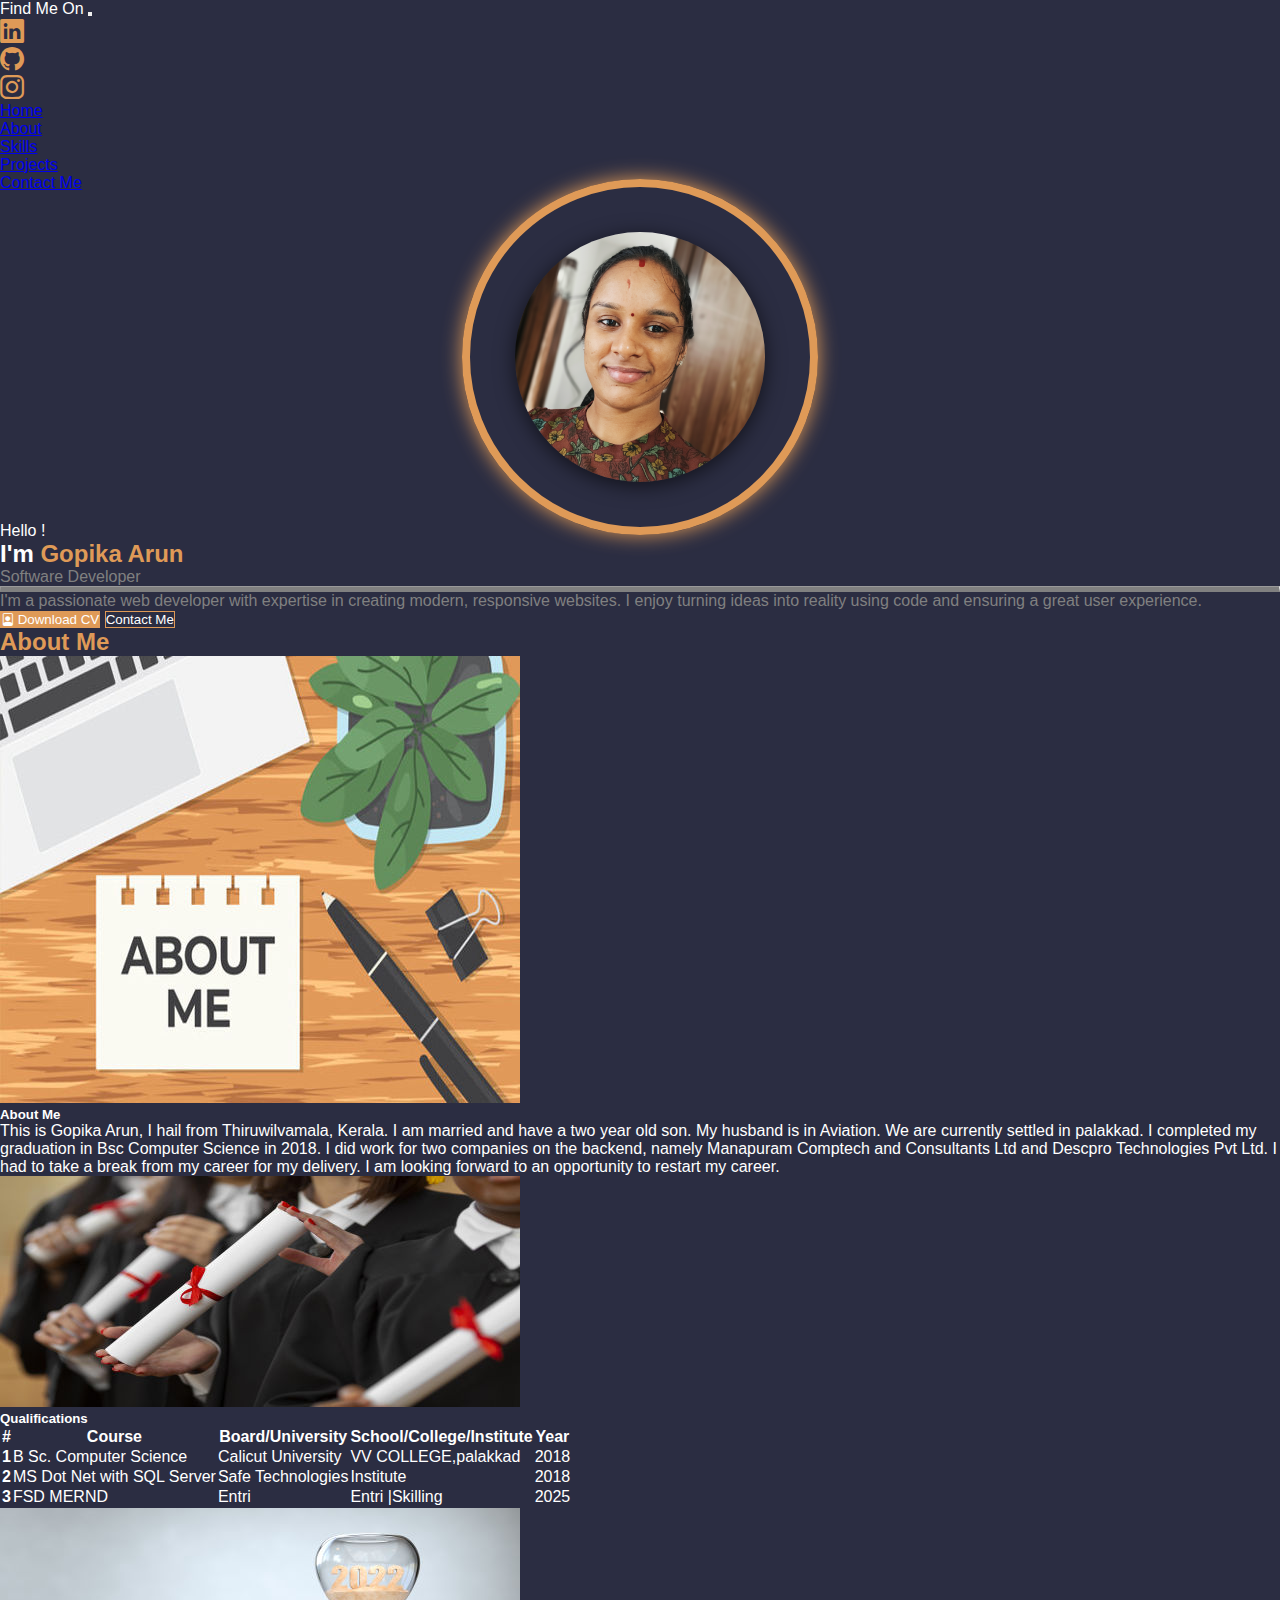
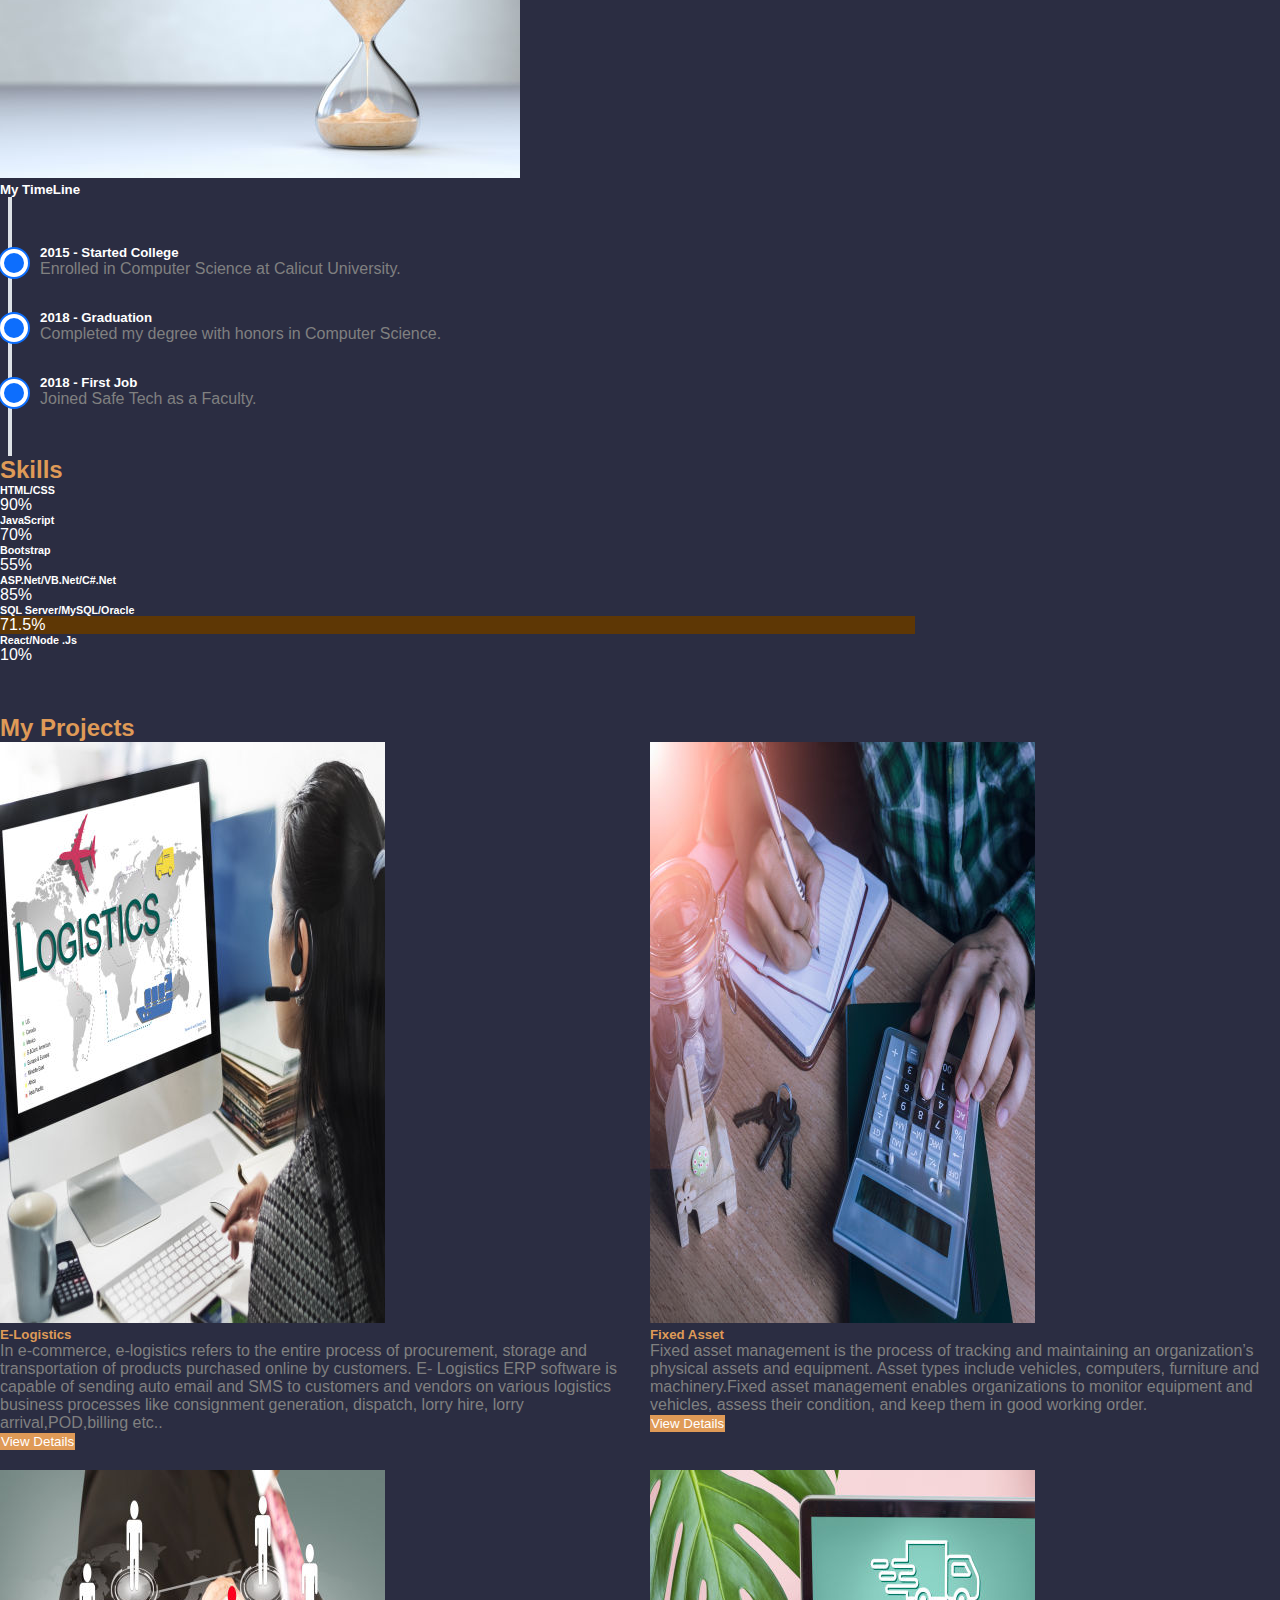
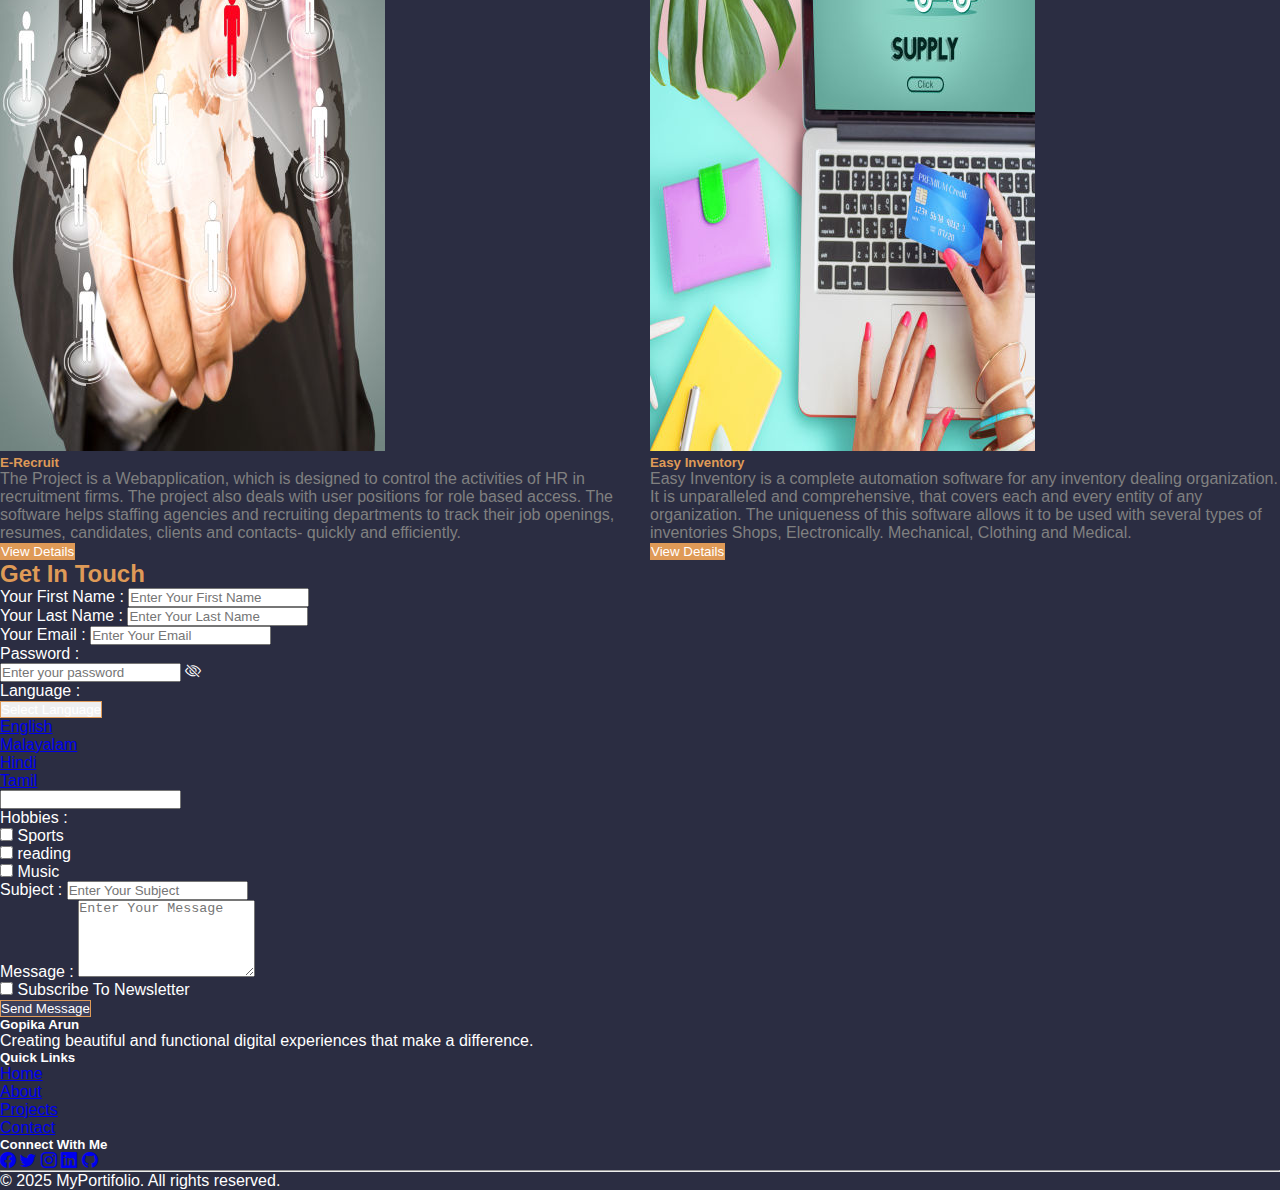
<file: index.html>
<!DOCTYPE html>
<html lang="en">

<head>
  <meta charset="UTF-8">
  <meta name="viewport" content="width=device-width">
  <title>Gopika Arun || My Portifolio</title>

  <!-- Bootstrap CSS -->

  <link href="https://cdn.jsdelivr.net/npm/bootstrap@5.3.0-alpha3/dist/css/bootstrap.min.css" rel="stylesheet"
    integrity="sha384-KK94CHFLLe+nY2dmCWGMq91rCGa5gtU4mk92HdvYe+M/SXH301p5ILy+dN9+nJOZ" crossorigin="anonymous" />
  <link rel="stylesheet" href="https://cdn.jsdelivr.net/npm/bootstrap-icons@1.10.4/font/bootstrap-icons.css" />

  <!-- External CSS -->
  <link rel="stylesheet" href="./ASSIGNMENT6-CREATING-A-PORTFOLIO-USING-HTML-CSS -BOOTSTRAP/Styles/style.css">

  <link rel="stylesheet" href="./ASSIGNMENT6-CREATING-A-PORTFOLIO-USING-HTML-CSS -BOOTSTRAP/Styles/responsive.css">
</head>

<body>

  <!-- Navbar Starts -->
  <nav class="navbar navbar-expand-lg navbar-dark">
    <div class="container main mb-5">
      <span class="navbar-brand mb-0 h1 fw-bold">Find Me On</span>
      <button class="navbar-toggler" type="button" data-bs-toggle="collapse" data-bs-target="#navbarSupportedContent"
        aria-controls="navbarSupportedContent" aria-expanded="false" aria-label="Toggle navigation">
        <span class="navbar-toggler-icon"></span>
      </button>
      <div class="collapse navbar-collapse" id="navbarSupportedContent">
        <ul class="navbar-nav me-auto mb-2 mb-lg-0">
          <li class="nav-item">
            <a class="nav-link" href="#" target="_self"><i class="bi bic bi-linkedin"></i></a>
          </li>
          <li class="nav-item">
            <a class="nav-link" href="#" target="_self"><i class="bi bic bi-github"></i></a>
          </li>
          <li class="nav-item">
            <a class="nav-link" aria-current="page" href="#" target="_self"><i class="bi bic bi-instagram"></i></a>
          </li>
        </ul>
      </div>
      <div class="collapse navbar-collapse" id="navbarSupportedContent">
        <ul class="navbar-nav mx-auto mb-2 mb-lg-0">
          <li class="nav-item">
            <a class="nav-link active" aria-current="page" href="./index.html">Home</a>
          </li>
          <li class="nav-item">
            <a class="nav-link" href="#about">About</a>
          </li>
          <li class="nav-item">
            <a class="nav-link" href="#skills">Skills</a>
          </li>
          <li class="nav-item">
            <a class="nav-link" href="#projects">Projects</a>
          </li>
          <li class="nav-item">
            <a class="nav-link" href="#contact">Contact Me</a>
          </li>
        </ul>
      </div>
    </div>
  </nav>
  <!-- Navbar Ends -->

  <!-- Hero Section Starts -->
  <section>
    <div class="container  main mb-5 ">
      <div class="row  align-items-center">
        <div class="col-md-6  order-md-2">

          <div class=" circle-container ">
            <img src="./ASSIGNMENT6-CREATING-A-PORTFOLIO-USING-HTML-CSS -BOOTSTRAP/Images/Profile_Image/gopika.png" alt="Profile" clas="img-fluid w-100">
          </div>
        </div>
        <div class="col-md-6 order-md-1">
          <p class="fw-bold fs-4">Hello !</p>
          <h2>I'm <span class="text-color">Gopika Arun</span></h2>
          <p class="card-text fw-bold">
            Software Developer
          </p>
          <hr class="w-25 hrline rounded" />
          <p class="card-text">
            I'm a passionate web developer with expertise in creating modern, responsive
            websites. I enjoy turning ideas into reality using code and ensuring a great user experience.
          </p>

          <a href="./ASSIGNMENT6-CREATING-A-PORTFOLIO-USING-HTML-CSS -BOOTSTRAP/Resume/Gopika-Resume.pdf" download="resume">
            <button class="btn bg-btn btn-lg text-dark fw-bold mb-3">
              <i class="bi bi-file-person text-dark"></i> Download CV
            </button></a>

          <a href="#contact">
            <button type="button" class="btn btn-secondary btn-lg px-5 bg-btn2 mb-3">
             Contact Me
            </button>
          </a>

        </div>

      </div>
    </div>
  </section>
  <!-- Hero Section Ends -->

  <!-- About Section Starts -->
  <section id="about">
    <div class="container">

      <h2 class="text-center my-4 text-color">About Me</h2>


      <div class="card mb-3 bg-dark text-white text-center" >
        <div class="row g-0 p-2">
          <div class="col-md-4 ">
            <img src="./ASSIGNMENT6-CREATING-A-PORTFOLIO-USING-HTML-CSS -BOOTSTRAP/Images/About_Images/aboutme.jpg" class="img-fluid w-100  h-100  rounded p-2" alt="...">
          </div>
          <div class="col-md-8 ">
            <div class="card-body">
              <h5 class="card-title mb-3">About Me </h5>
              <p>This is Gopika Arun, I hail from Thiruwilvamala, Kerala. I am married and have a
                two year old son. My husband is in Aviation. We are currently settled in palakkad.
                I completed my graduation in Bsc Computer Science in 2018. I did work for two companies on the
                backend, namely Manapuram Comptech and Consultants Ltd and Descpro Technologies Pvt Ltd.
                I had to take a break from my career for my delivery. I am looking forward to an opportunity to
                restart my career.</p>
            </div>
          </div>

        </div>
      </div>

      <!-- Qualification Section Starts -->
      <div class="card mb-3 bg-dark text-white text-center p-2">
        <div class="row g-0 ">
          <div class="col-md-4 order-md-2">
            <img src="./ASSIGNMENT6-CREATING-A-PORTFOLIO-USING-HTML-CSS -BOOTSTRAP/Images/About_Images/qualification.jpg" class="img-fluid w-100 h-100 rounded p-2" alt="qualification">
          </div>
          <div class="col-md-8 order-md-1">
            <div class="card-body">
              <h5 class="card-title mb-3"> Qualifications</h5>
              <table
                class="table w-100 h-100 table-responsive table-secondary table-striped table-hover table-bordered mt-3">
                <thead>
                  <tr class="table-dark" >
                    <th scope="col">#</th>
                    <th scope="col">Course</th>
                    <th scope="col">Board/University</th>
                    <th scope="col">School/College/Institute</th>
                    <th scope="col">Year</th>
                  </tr>
                </thead>
                <tbody>
                  <tr>
                    <th scope="row">1</th>
                    <td>B Sc. Computer Science</td>
                    <td>Calicut University</td>
                    <td>VV COLLEGE,palakkad</td>
                    <td>2018</td>
                  </tr>
                  <tr>
                    <th scope="row">2</th>
                    <td>MS Dot Net with SQL Server</td>
                    <td>Safe Technologies</td>
                    <td>Institute</td>
                    <td>2018</td>
                  </tr>
                  <tr>
                    <th scope="row">3</th>
                    <td>FSD MERND</td>
                    <td>Entri</td>
                    <td>Entri |Skilling</td>
                    <td>2025</td>
                  </tr>
                </tbody>
              </table>
            </div>
          </div>
        </div>
      </div>
      <!-- Qualification Section End -->

      <!-- Timeline Section Starts -->

      <div class="card mb-3 bg-dark text-white text-center">
        <div class="row g-0 p-2">
          <div class="col-md-4 ">
            <img src="./ASSIGNMENT6-CREATING-A-PORTFOLIO-USING-HTML-CSS -BOOTSTRAP/Images/About_Images/timeline.jpg" class="img-fluid w-100 h-100 rounded p-2" alt="timeline">
          </div>
          <div class="col-md-8">
            <div class="card-body">
              <h5 class="card-title mb-3"> My TimeLine </h5>
              <ul class="timeline">
                <li class="timeline-item timeline-item-left">
                  <div class="card shadow">
                    <div class="card-body">
                      <h5 class="card-title">2015 - Started College</h5>
                      <p class="card-text">Enrolled in Computer Science at Calicut University.</p>
                    </div>
                  </div>
                </li>
                <li class="timeline-item timeline-item-right">
                  <div class="card shadow">
                    <div class="card-body">
                      <h5 class="card-title">2018 - Graduation</h5>
                      <p class="card-text">Completed my degree with honors in Computer Science.</p>
                    </div>
                  </div>
                </li>
                <li class="timeline-item timeline-item-left">
                  <div class="card shadow">
                    <div class="card-body">
                      <h5 class="card-title">2018 - First Job</h5>
                      <p class="card-text">Joined Safe Tech as a Faculty.</p>
                    </div>
                  </div>
                </li>
            </div>
          </div>
        </div>
      </div>
    </div>
    <!-- Timeline Section End -->
  </section>
  <!-- About Section End -->

  <!-- Skill Section Starts -->
  <section id="skills">
    <div class="container mb-5 ">
      <h2 class="text-center text-color">Skills</h2>
      <div class="row">
        <div class="col-md-6">
          <h6>HTML/CSS</h6>
          <div class="progress mb-3">
            <div class="progress-bar progress-bar-striped progress-bar-animated bg-primary" style="width: 90%">90%</div>
          </div>
          <h6>JavaScript</h6>
          <div class="progress mb-3">
            <div class="progress-bar progress-bar-striped progress-bar-animated bg-success" style="width: 70%">70%</div>
          </div>
          <h6>Bootstrap</h6>
          <div class="progress mb-3">
            <div class="progress-bar progress-bar-striped progress-bar-animated bg-warning" style="width: 55%">55%</div>
          </div>
        </div>

        <div class="col-md-6">
          <h6>ASP.Net/VB.Net/C#.Net</h6>
          <div class="progress mb-3">
            <div class="progress-bar progress-bar-striped progress-bar-animated bg-info" style="width: 85%">85%</div>
          </div>
          <h6>SQL Server/MySQL/Oracle</h6>
          <div class="progress mb-3">
            <div class="progress-bar progress-bar-striped progress-bar-animated"
              style="width: 71.5%; background-color: rgb(94, 55, 5); ">71.5%</div>
          </div>
          <h6>React/Node .Js</h6>
          <div class="progress mb-3">
            <div class="progress-bar progress-bar-striped progress-bar-animated bg-danger" style="width: 10%">10%</div>
          </div>
        </div>
      </div>
    </div>
  </section>
  <!-- Skill Section Ends -->

  <!-- Portifolio Section Starts -->
  <section class="container my-projects footer" id="projects">
    <h2 class="text-color text-center mb-5">My Projects</h2>
    <div class="pgrid align-items-center">
      <div class="card mb-3 bg-dark">
        <div class="row g-0 p-2">
          <div class="col-md-4">
            <img src="./ASSIGNMENT6-CREATING-A-PORTFOLIO-USING-HTML-CSS -BOOTSTRAP/Images/Project_Images/logistics.jpg" class="img-fluid rounded w-100 h-100" alt="..." />
          </div>

          <!-- Project 1-E-Logistics -->

          <div class="col-md-8">
            <div class="card-body">
              <h5 class="card-title text-color">E-Logistics</h5>
              <p class="card-text">
                In e-commerce, e-logistics refers to the entire process of procurement,
                storage and transportation of products purchased online by customers.
                E- Logistics ERP software is capable of sending auto email and SMS to customers and vendors on various
                logistics business processes like consignment generation, dispatch, lorry hire, lorry
                arrival,POD,billing etc..
              </p>
              <a href="#" target="_blank">
                <button type="button" class="btn bg-btn text-dark fw-bold mt-5">
                  View Details
                </button>
              </a>
            </div>
          </div>
        </div>
      </div>

      <!-- Project 2-Fixed Asset -->

      <div class="card mb-3 bg-dark p-2">
        <div class="row g-0">
          <div class="col-md-4">
            <img src="./ASSIGNMENT6-CREATING-A-PORTFOLIO-USING-HTML-CSS -BOOTSTRAP/Images/Project_Images/fixedasset.jpg" class="img-fluid w-100 rounded h-100" alt="..." />
          </div>
          <div class="col-md-8">
            <div class="card-body">
              <h5 class="text-color card-title">
                <span class="text-light"> </span> Fixed Asset
              </h5>
              <p class="card-text">
                Fixed asset management is the process of tracking and maintaining an organization’s physical assets and
                equipment. Asset types include vehicles, computers, furniture and machinery.Fixed asset management
                enables organizations to monitor equipment and vehicles, assess their
                condition, and keep them in good working order.
              </p>
              <a href="#" target="_blank">
                <button type="button" class="btn bg-btn text-dark fw-bold mt-5">
                  View Details
                </button>
              </a>
            </div>
          </div>
        </div>
      </div>

      <!-- Project 3-E-Recruit -->

      <div class="card mb-3 p-2 bg-dark">
        <div class="row g-0">
          <div class="col-md-4">
            <img src="./ASSIGNMENT6-CREATING-A-PORTFOLIO-USING-HTML-CSS -BOOTSTRAP/Images/Project_Images/recruit.jpg" class="img-fluid w-100 h-100 rounded" alt="..." />
          </div>
          <div class="col-md-8">
            <div class="card-body">
              <h5 class="card-title text-color">E-Recruit</h5>
              <p class="card-text">
                The Project is a Webapplication, which is designed to control the
                activities of HR in
                recruitment
                firms. The project also deals with user positions for role based access. The software
                helps
                staffing agencies and recruiting departments to track their job openings, resumes,
                candidates,
                clients and contacts- quickly and efficiently.
              </p>
              <a href="#" target="_blank">
                <button type="button" class="btn bg-btn text-dark fw-bold mt-5">
                  View Details
                </button>
              </a>
            </div>
          </div>
        </div>
      </div>

      <!-- Project 4-Easyinventory -->

      <div class="card mb-3 bg-dark p-2">
        <div class="row g-0">
          <div class="col-md-4">
            <img src="./ASSIGNMENT6-CREATING-A-PORTFOLIO-USING-HTML-CSS -BOOTSTRAP/Images/Project_Images/easyinventory.jpg" class="img-fluid rounded w-100 h-100" alt="..." />
          </div>
          <div class="col-md-8">
            <div class="card-body">
              <h5 class="card-title text-color">Easy Inventory</h5>
              <p class="card-text">
                Easy Inventory is a complete automation software for any inventory dealing organization. It is
                unparalleled and comprehensive, that covers each and every entity of any organization. The
                uniqueness of this software allows it to be used with several types of inventories Shops,
                Electronically. Mechanical, Clothing and Medical.
              </p>
              <a href="#" target="_blank">
                <button type="button" class="btn bg-btn text-dark fw-bold mt-5">
                  View Details
                </button>
              </a>
            </div>
          </div>
        </div>
      </div>
    </div>
  </section>
  <!-- Portifolio Section Ends -->

  <!-- Contact Section Starts -->
  <section id="contact" class="section-padding bg-light-custom">
    <div class="container">
      <h2 class="text-center mt-5 mb-4 text-color">Get In Touch</h2>
      <div class="row justify-content-center">
        <div class="col-lg-8 text-light">
          <form>
            <div class="row">
              <div class="col-md-6 mb-3">
                <label for="name" class="form-label">Your First Name : </label>
                <input type="text" class="form-control" id="fname" placeholder="Enter Your First Name" required>
              </div>
              <div class="col-md-6 mb-3">
                <label for="name" class="form-label">Your Last Name : </label>
                <input type="text" class="form-control" id="lname" placeholder="Enter Your Last Name" required>
              </div>
              <div class="mb-3">
                <label for="email" class="form-label">Your Email : </label>
                <input type="email" class="form-control" id="email" placeholder="Enter Your Email" required>
              </div>

              <label for="password" class="form-label">Password : </label>
              <div class="input-group mb-3">

                <input type="password" class="form-control" id="passwordField" placeholder="Enter your password">
                <span class="input-group-text">
                  <i class="bi bi-eye-slash" id="togglePassword"></i>
                </span>
              </div>

              <!-- Dropdown List -->
              <label for="Language" class="form-label">Language : </label>
              <div class="input-group mb-3">

                <button class="btn btn-outline-secondary text-black btn-secondary dropdown-toggle" type="button"
                  data-bs-toggle="dropdown" aria-expanded="false">
                  Select Language
                </button>
                <ul class="dropdown-menu">
                  <li><a class="dropdown-item" href="#">English</a></li>
                  <li><a class="dropdown-item" href="#">Malayalam</a></li>
                  <li><a class="dropdown-item" href="#">Hindi</a></li>
                  <li><a class="dropdown-item" href="#">Tamil</a></li>
                </ul>
                <input type="text" class="form-control" aria-label="Text input with dropdown button">
              </div>

              <!-- Hobbies -->
              <div class="mb-3 ">
                <label for="hobbies" class="form-label">Hobbies :</label>

                <!-- Using Inline Checbox -->

                <div class="form-check form-check-inline">
                  <input class="form-check-input" type="checkbox" id="chksports" value="sports">
                  <label class="form-check-label" for="chksports">Sports</label>
                </div>
                <div class="form-check form-check-inline">
                  <input class="form-check-input" type="checkbox" id="chkreading" value="reading">
                  <label class="form-check-label" for="chkreading">reading</label>
                </div>
                <div class="form-check form-check-inline">
                  <input class="form-check-input" type="checkbox" id="chkmusic" value="music">
                  <label class="form-check-label" for="chkmusic">Music</label>
                </div>
              </div>



            </div>
            <div class="mb-3">
              <label for="subject" class="form-label">Subject : </label>
              <input type="text" class="form-control" id="subject" placeholder="Enter Your Subject" required>
            </div>
            <div class="mb-3">
              <label for="message" class="form-label">Message : </label>
              <textarea class="form-control" id="message" rows="5" placeholder="Enter Your Message" required></textarea>
            </div>


            <!-- Using Checbox -->

            <div class="mb-3 form-check">
              <input type="checkbox" class="form-check-input" id="chksubscribe">
              <label class="form-check-label" for="chksubscribe">Subscribe To Newsletter</label>
            </div>
        </div>
      </div>
      <div class=" d-flex justify-content-center mb-5">
        <button type="submit" class="btn  col-lg-4 rounded-pill" style="background-color: #3d405b;">Send Message</button>
      </div>

      </form>
    </div>
    </div>
    </div>
  </section>
  <!-- Contact Section Ends -->

  <!-- Footer Starts -->

  <footer class="bg-dark text-white py-5">
    <div class="container">
      <div class="row">
        <div class="col-lg-4 mb-4 mb-lg-0">
          <h5 class="mb-4">Gopika Arun</h5>
          <p>Creating beautiful and functional digital experiences that make a difference.</p>
        </div>
        <div class="col-lg-4 mb-4 mb-lg-0">
          <h5 class="mb-4">Quick Links</h5>
          <ul class="list-unstyled">
            <li class="mb-2"><a href="./index.html" class="text-white text-decoration-none">Home</a></li>
            <li class="mb-2"><a href="#about" class="text-white text-decoration-none">About</a></li>
            <li class="mb-2"><a href="#projects" class="text-white text-decoration-none">Projects</a></li>
            <li class="mb-2"><a href="#contact" class="text-white text-decoration-none">Contact</a></li>
          </ul>
        </div>
        <div class="col-lg-4">
          <h5 class="mb-4">Connect With Me</h5>
          <div class="d-flex">
            <a href="#" class="social-icon me-2"><i class="bi bi-facebook"></i></a>
            <a href="#" class="social-icon me-2"><i class="bi bi-twitter"></i></a>
            <a href="#" class="social-icon me-2"><i class="bi bi-instagram"></i></a>
            <a href="#" class="social-icon me-2"><i class="bi bi-linkedin"></i></a>
            <a href="#" class="social-icon"><i class="bi bi-github"></i></a>
          </div>
        </div>
      </div>
      <hr class="my-4 bg-light">
      <div class="text-center">
        <p class="mb-0">&copy; 2025 MyPortifolio. All rights reserved.</p>
      </div>
    </div>
  </footer>

  <!-- Footer Ends -->

  <script src="https://cdn.jsdelivr.net/npm/@popperjs/core@2.11.7/dist/umd/popper.min.js"
    integrity="sha384-zYPOMqeu1DAVkHiLqWBUTcbYfZ8osu1Nd6Z89ify25QV9guujx43ITvfi12/QExE"
    crossorigin="anonymous"></script>
  <script src="https://cdn.jsdelivr.net/npm/bootstrap@5.3.0-alpha3/dist/js/bootstrap.min.js"
    integrity="sha384-Y4oOpwW3duJdCWv5ly8SCFYWqFDsfob/3GkgExXKV4idmbt98QcxXYs9UoXAB7BZ"
    crossorigin="anonymous"></script>

</body>

</html>
</file>
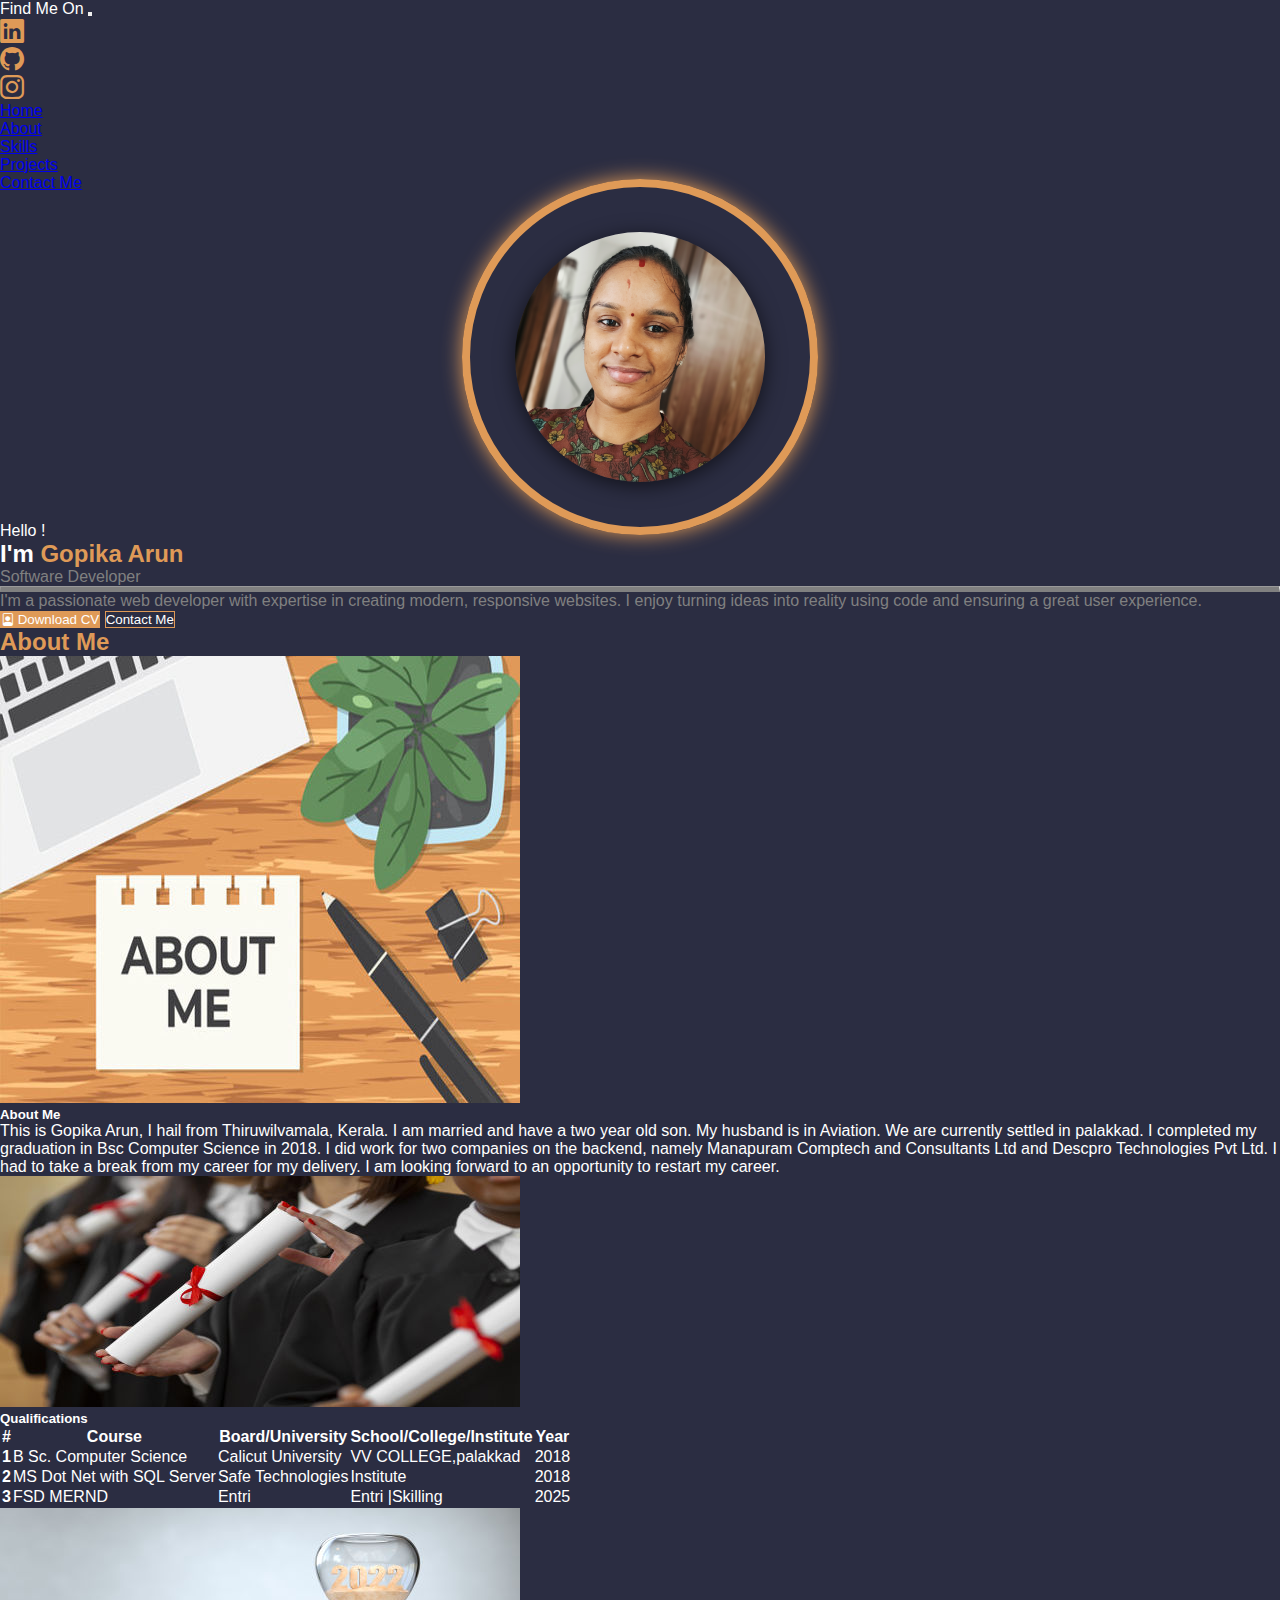
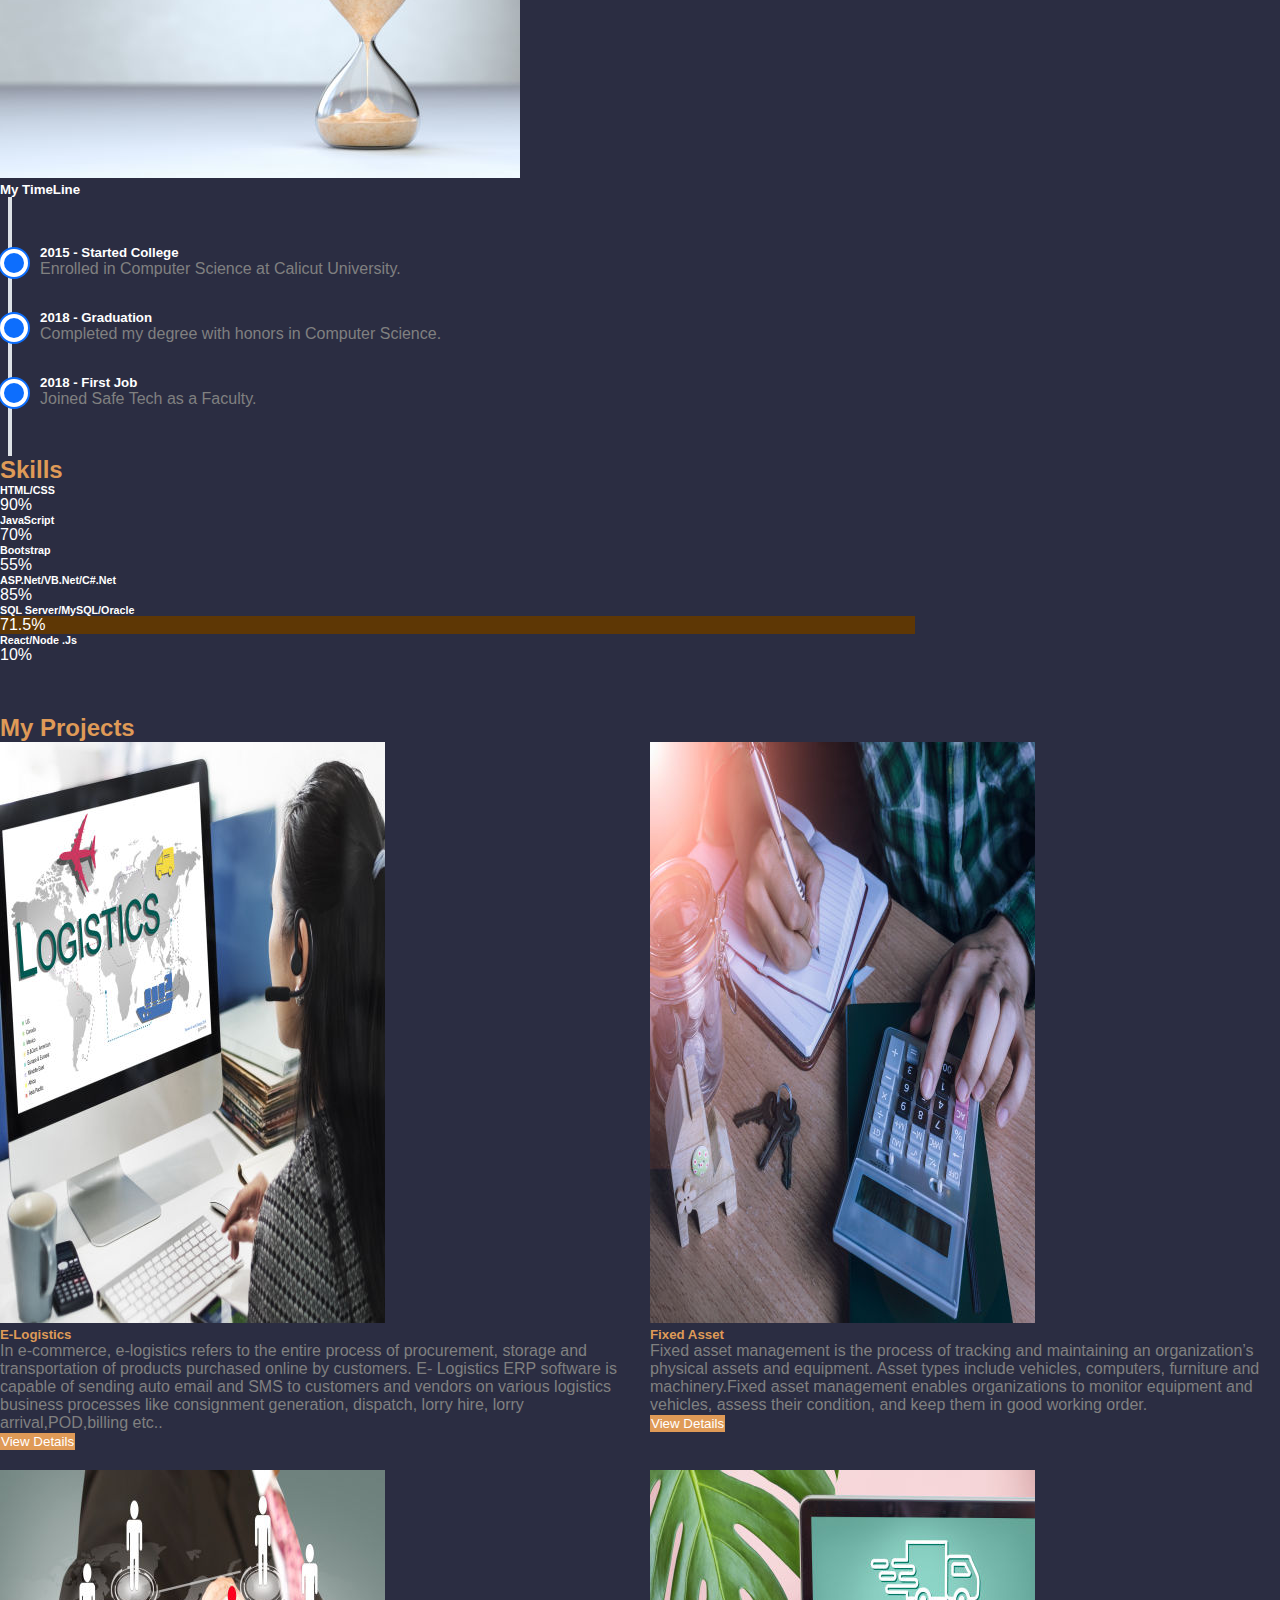
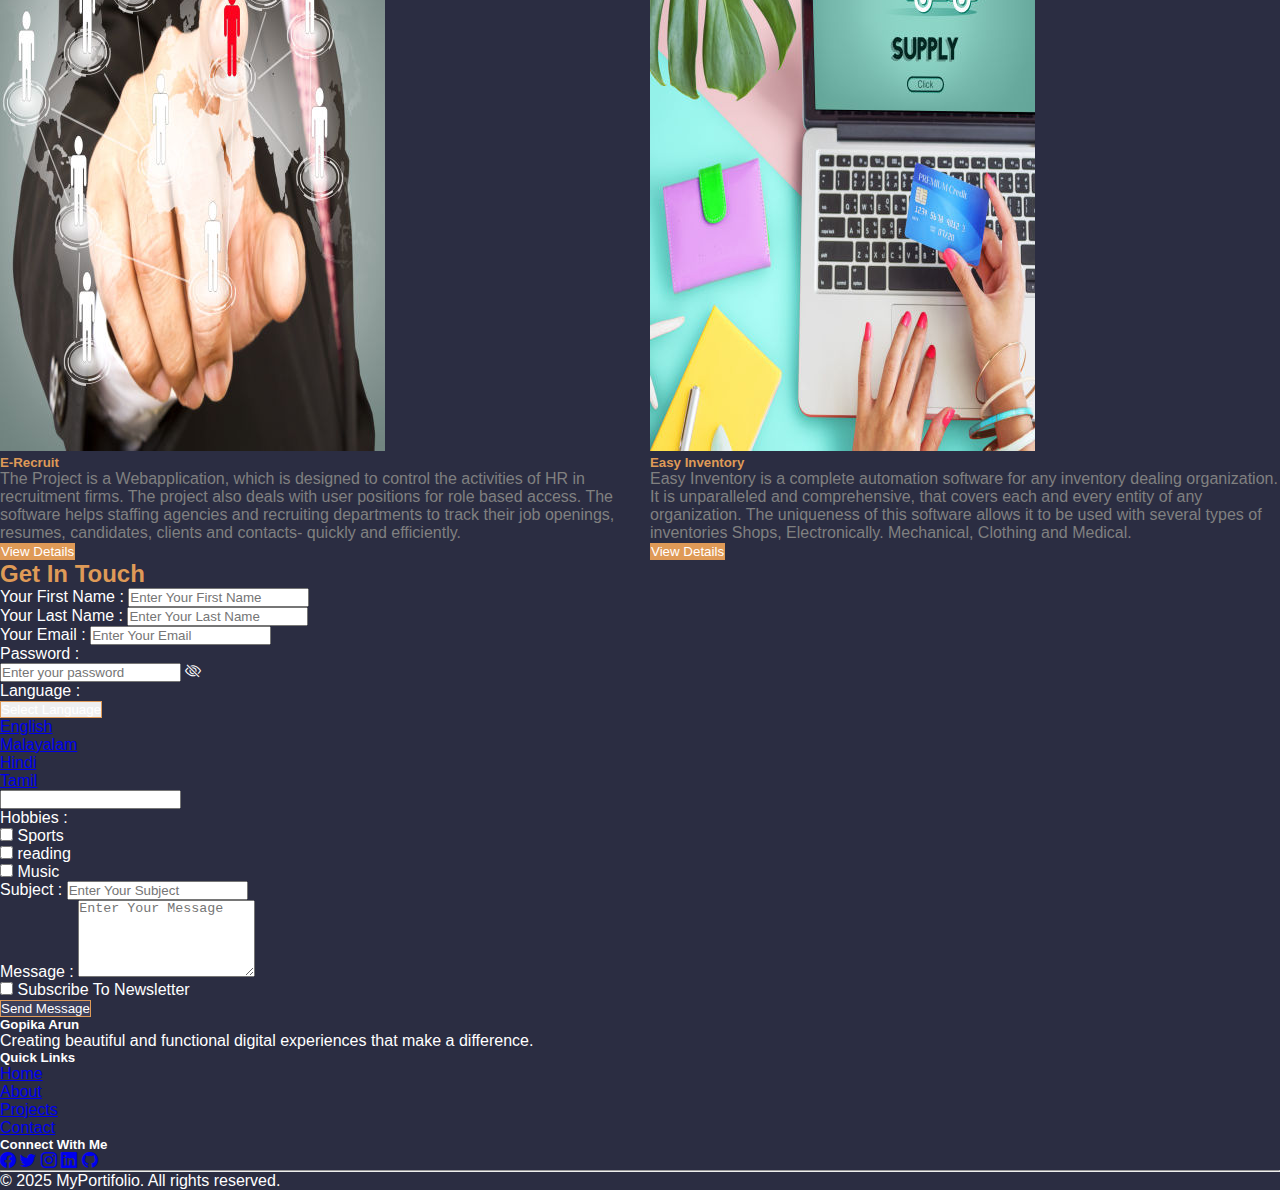
<file: ASSIGNMENT6-CREATING-A-PORTFOLIO-USING-HTML-CSS -BOOTSTRAP/index.html>
<!DOCTYPE html>
<html lang="en">

<head>
  <meta charset="UTF-8">
  <meta name="viewport" content="width=device-width">
  <title>Gopika Arun || My Portifolio</title>

  <!-- Bootstrap CSS -->

  <link href="https://cdn.jsdelivr.net/npm/bootstrap@5.3.0-alpha3/dist/css/bootstrap.min.css" rel="stylesheet"
    integrity="sha384-KK94CHFLLe+nY2dmCWGMq91rCGa5gtU4mk92HdvYe+M/SXH301p5ILy+dN9+nJOZ" crossorigin="anonymous" />
  <link rel="stylesheet" href="https://cdn.jsdelivr.net/npm/bootstrap-icons@1.10.4/font/bootstrap-icons.css" />

  <!-- External CSS -->
  <link rel="stylesheet" href="../ASSIGNMENT6-CREATING-A-PORTFOLIO-USING-HTML-CSS -BOOTSTRAP/Styles/style.css">

  <link rel="stylesheet" href="../ASSIGNMENT6-CREATING-A-PORTFOLIO-USING-HTML-CSS -BOOTSTRAP/Styles/responsive.css">
</head>

<body>

  <!-- Navbar Starts -->
  <nav class="navbar navbar-expand-lg navbar-dark">
    <div class="container main mb-5">
      <span class="navbar-brand mb-0 h1 fw-bold">Find Me On</span>
      <button class="navbar-toggler" type="button" data-bs-toggle="collapse" data-bs-target="#navbarSupportedContent"
        aria-controls="navbarSupportedContent" aria-expanded="false" aria-label="Toggle navigation">
        <span class="navbar-toggler-icon"></span>
      </button>
      <div class="collapse navbar-collapse" id="navbarSupportedContent">
        <ul class="navbar-nav me-auto mb-2 mb-lg-0">
          <li class="nav-item">
            <a class="nav-link" href="#" target="_self"><i class="bi bic bi-linkedin"></i></a>
          </li>
          <li class="nav-item">
            <a class="nav-link" href="#" target="_self"><i class="bi bic bi-github"></i></a>
          </li>
          <li class="nav-item">
            <a class="nav-link" aria-current="page" href="#" target="_self"><i class="bi bic bi-instagram"></i></a>
          </li>
        </ul>
      </div>
      <div class="collapse navbar-collapse" id="navbarSupportedContent">
        <ul class="navbar-nav mx-auto mb-2 mb-lg-0">
          <li class="nav-item">
            <a class="nav-link active" aria-current="page" href="./index.html">Home</a>
          </li>
          <li class="nav-item">
            <a class="nav-link" href="#about">About</a>
          </li>
          <li class="nav-item">
            <a class="nav-link" href="#skills">Skills</a>
          </li>
          <li class="nav-item">
            <a class="nav-link" href="#projects">Projects</a>
          </li>
          <li class="nav-item">
            <a class="nav-link" href="#contact">Contact Me</a>
          </li>
        </ul>
      </div>
    </div>
  </nav>
  <!-- Navbar Ends -->

  <!-- Hero Section Starts -->
  <section>
    <div class="container  main mb-5 ">
      <div class="row  align-items-center">
        <div class="col-md-6  order-md-2">

          <div class=" circle-container ">
            <img src="../ASSIGNMENT6-CREATING-A-PORTFOLIO-USING-HTML-CSS -BOOTSTRAP/Images/Profile_Image/gopika.png" alt="Profile" clas="img-fluid w-100">
          </div>
        </div>
        <div class="col-md-6 order-md-1">
          <p class="fw-bold fs-4">Hello !</p>
          <h2>I'm <span class="text-color">Gopika Arun</span></h2>
          <p class="card-text fw-bold">
            Software Developer
          </p>
          <hr class="w-25 hrline rounded" />
          <p class="card-text">
            I'm a passionate web developer with expertise in creating modern, responsive
            websites. I enjoy turning ideas into reality using code and ensuring a great user experience.
          </p>

          <a href="../ASSIGNMENT6-CREATING-A-PORTFOLIO-USING-HTML-CSS -BOOTSTRAP/Resume/Gopika-Resume.pdf" download="resume">
            <button class="btn bg-btn btn-lg text-dark fw-bold mb-3">
              <i class="bi bi-file-person text-dark"></i> Download CV
            </button></a>

          <a href="#contact">
            <button type="button" class="btn btn-secondary btn-lg px-5 bg-btn2 mb-3">
             Contact Me
            </button>
          </a>

        </div>

      </div>
    </div>
  </section>
  <!-- Hero Section Ends -->

  <!-- About Section Starts -->
  <section id="about">
    <div class="container">

      <h2 class="text-center my-4 text-color">About Me</h2>


      <div class="card mb-3 bg-dark text-white text-center" >
        <div class="row g-0 p-2">
          <div class="col-md-4 ">
            <img src="../ASSIGNMENT6-CREATING-A-PORTFOLIO-USING-HTML-CSS -BOOTSTRAP/Images/About_Images/aboutme.jpg" class="img-fluid w-100  h-100  rounded p-2" alt="...">
          </div>
          <div class="col-md-8 ">
            <div class="card-body">
              <h5 class="card-title mb-3">About Me </h5>
              <p>This is Gopika Arun, I hail from Thiruwilvamala, Kerala. I am married and have a
                two year old son. My husband is in Aviation. We are currently settled in palakkad.
                I completed my graduation in Bsc Computer Science in 2018. I did work for two companies on the
                backend, namely Manapuram Comptech and Consultants Ltd and Descpro Technologies Pvt Ltd.
                I had to take a break from my career for my delivery. I am looking forward to an opportunity to
                restart my career.</p>
            </div>
          </div>

        </div>
      </div>

      <!-- Qualification Section Starts -->
      <div class="card mb-3 bg-dark text-white text-center p-2">
        <div class="row g-0 ">
          <div class="col-md-4 order-md-2">
            <img src="../ASSIGNMENT6-CREATING-A-PORTFOLIO-USING-HTML-CSS -BOOTSTRAP/Images/About_Images/qualification.jpg" class="img-fluid w-100 h-100 rounded p-2" alt="qualification">
          </div>
          <div class="col-md-8 order-md-1">
            <div class="card-body">
              <h5 class="card-title mb-3"> Qualifications</h5>
              <table
                class="table w-100 h-100 table-responsive table-secondary table-striped table-hover table-bordered mt-3">
                <thead>
                  <tr class="table-dark" >
                    <th scope="col">#</th>
                    <th scope="col">Course</th>
                    <th scope="col">Board/University</th>
                    <th scope="col">School/College/Institute</th>
                    <th scope="col">Year</th>
                  </tr>
                </thead>
                <tbody>
                  <tr>
                    <th scope="row">1</th>
                    <td>B Sc. Computer Science</td>
                    <td>Calicut University</td>
                    <td>VV COLLEGE,palakkad</td>
                    <td>2018</td>
                  </tr>
                  <tr>
                    <th scope="row">2</th>
                    <td>MS Dot Net with SQL Server</td>
                    <td>Safe Technologies</td>
                    <td>Institute</td>
                    <td>2018</td>
                  </tr>
                  <tr>
                    <th scope="row">3</th>
                    <td>FSD MERND</td>
                    <td>Entri</td>
                    <td>Entri |Skilling</td>
                    <td>2025</td>
                  </tr>
                </tbody>
              </table>
            </div>
          </div>
        </div>
      </div>
      <!-- Qualification Section End -->

      <!-- Timeline Section Starts -->

      <div class="card mb-3 bg-dark text-white text-center">
        <div class="row g-0 p-2">
          <div class="col-md-4 ">
            <img src="../ASSIGNMENT6-CREATING-A-PORTFOLIO-USING-HTML-CSS -BOOTSTRAP/Images/About_Images/timeline.jpg" class="img-fluid w-100 h-100 rounded p-2" alt="timeline">
          </div>
          <div class="col-md-8">
            <div class="card-body">
              <h5 class="card-title mb-3"> My TimeLine </h5>
              <ul class="timeline">
                <li class="timeline-item timeline-item-left">
                  <div class="card shadow">
                    <div class="card-body">
                      <h5 class="card-title">2015 - Started College</h5>
                      <p class="card-text">Enrolled in Computer Science at Calicut University.</p>
                    </div>
                  </div>
                </li>
                <li class="timeline-item timeline-item-right">
                  <div class="card shadow">
                    <div class="card-body">
                      <h5 class="card-title">2018 - Graduation</h5>
                      <p class="card-text">Completed my degree with honors in Computer Science.</p>
                    </div>
                  </div>
                </li>
                <li class="timeline-item timeline-item-left">
                  <div class="card shadow">
                    <div class="card-body">
                      <h5 class="card-title">2018 - First Job</h5>
                      <p class="card-text">Joined Safe Tech as a Faculty.</p>
                    </div>
                  </div>
                </li>
            </div>
          </div>
        </div>
      </div>
    </div>
    <!-- Timeline Section End -->
  </section>
  <!-- About Section End -->

  <!-- Skill Section Starts -->
  <section id="skills">
    <div class="container mb-5 ">
      <h2 class="text-center text-color">Skills</h2>
      <div class="row">
        <div class="col-md-6">
          <h6>HTML/CSS</h6>
          <div class="progress mb-3">
            <div class="progress-bar progress-bar-striped progress-bar-animated bg-primary" style="width: 90%">90%</div>
          </div>
          <h6>JavaScript</h6>
          <div class="progress mb-3">
            <div class="progress-bar progress-bar-striped progress-bar-animated bg-success" style="width: 70%">70%</div>
          </div>
          <h6>Bootstrap</h6>
          <div class="progress mb-3">
            <div class="progress-bar progress-bar-striped progress-bar-animated bg-warning" style="width: 55%">55%</div>
          </div>
        </div>

        <div class="col-md-6">
          <h6>ASP.Net/VB.Net/C#.Net</h6>
          <div class="progress mb-3">
            <div class="progress-bar progress-bar-striped progress-bar-animated bg-info" style="width: 85%">85%</div>
          </div>
          <h6>SQL Server/MySQL/Oracle</h6>
          <div class="progress mb-3">
            <div class="progress-bar progress-bar-striped progress-bar-animated"
              style="width: 71.5%; background-color: rgb(94, 55, 5); ">71.5%</div>
          </div>
          <h6>React/Node .Js</h6>
          <div class="progress mb-3">
            <div class="progress-bar progress-bar-striped progress-bar-animated bg-danger" style="width: 10%">10%</div>
          </div>
        </div>
      </div>
    </div>
  </section>
  <!-- Skill Section Ends -->

  <!-- Portifolio Section Starts -->
  <section class="container my-projects footer" id="projects">
    <h2 class="text-color text-center mb-5">My Projects</h2>
    <div class="pgrid align-items-center">
      <div class="card mb-3 bg-dark">
        <div class="row g-0 p-2">
          <div class="col-md-4">
            <img src="../ASSIGNMENT6-CREATING-A-PORTFOLIO-USING-HTML-CSS -BOOTSTRAP/Images/Project_Images/logistics.jpg" class="img-fluid rounded w-100 h-100" alt="..." />
          </div>

          <!-- Project 1-E-Logistics -->

          <div class="col-md-8">
            <div class="card-body">
              <h5 class="card-title text-color">E-Logistics</h5>
              <p class="card-text">
                In e-commerce, e-logistics refers to the entire process of procurement,
                storage and transportation of products purchased online by customers.
                E- Logistics ERP software is capable of sending auto email and SMS to customers and vendors on various
                logistics business processes like consignment generation, dispatch, lorry hire, lorry
                arrival,POD,billing etc..
              </p>
              <a href="#" target="_blank">
                <button type="button" class="btn bg-btn text-dark fw-bold mt-5">
                  View Details
                </button>
              </a>
            </div>
          </div>
        </div>
      </div>

      <!-- Project 2-Fixed Asset -->

      <div class="card mb-3 bg-dark p-2">
        <div class="row g-0">
          <div class="col-md-4">
            <img src="../ASSIGNMENT6-CREATING-A-PORTFOLIO-USING-HTML-CSS -BOOTSTRAP/Images/Project_Images/fixedasset.jpg" class="img-fluid w-100 rounded h-100" alt="..." />
          </div>
          <div class="col-md-8">
            <div class="card-body">
              <h5 class="text-color card-title">
                <span class="text-light"> </span> Fixed Asset
              </h5>
              <p class="card-text">
                Fixed asset management is the process of tracking and maintaining an organization’s physical assets and
                equipment. Asset types include vehicles, computers, furniture and machinery.Fixed asset management
                enables organizations to monitor equipment and vehicles, assess their
                condition, and keep them in good working order.
              </p>
              <a href="#" target="_blank">
                <button type="button" class="btn bg-btn text-dark fw-bold mt-5">
                  View Details
                </button>
              </a>
            </div>
          </div>
        </div>
      </div>

      <!-- Project 3-E-Recruit -->

      <div class="card mb-3 p-2 bg-dark">
        <div class="row g-0">
          <div class="col-md-4">
            <img src="../ASSIGNMENT6-CREATING-A-PORTFOLIO-USING-HTML-CSS -BOOTSTRAP/Images/Project_Images/recruit.jpg" class="img-fluid w-100 h-100 rounded" alt="..." />
          </div>
          <div class="col-md-8">
            <div class="card-body">
              <h5 class="card-title text-color">E-Recruit</h5>
              <p class="card-text">
                The Project is a Webapplication, which is designed to control the
                activities of HR in
                recruitment
                firms. The project also deals with user positions for role based access. The software
                helps
                staffing agencies and recruiting departments to track their job openings, resumes,
                candidates,
                clients and contacts- quickly and efficiently.
              </p>
              <a href="#" target="_blank">
                <button type="button" class="btn bg-btn text-dark fw-bold mt-5">
                  View Details
                </button>
              </a>
            </div>
          </div>
        </div>
      </div>

      <!-- Project 4-Easyinventory -->

      <div class="card mb-3 bg-dark p-2">
        <div class="row g-0">
          <div class="col-md-4">
            <img src="../ASSIGNMENT6-CREATING-A-PORTFOLIO-USING-HTML-CSS -BOOTSTRAP/Images/Project_Images/easyinventory.jpg" class="img-fluid rounded w-100 h-100" alt="..." />
          </div>
          <div class="col-md-8">
            <div class="card-body">
              <h5 class="card-title text-color">Easy Inventory</h5>
              <p class="card-text">
                Easy Inventory is a complete automation software for any inventory dealing organization. It is
                unparalleled and comprehensive, that covers each and every entity of any organization. The
                uniqueness of this software allows it to be used with several types of inventories Shops,
                Electronically. Mechanical, Clothing and Medical.
              </p>
              <a href="#" target="_blank">
                <button type="button" class="btn bg-btn text-dark fw-bold mt-5">
                  View Details
                </button>
              </a>
            </div>
          </div>
        </div>
      </div>
    </div>
  </section>
  <!-- Portifolio Section Ends -->

  <!-- Contact Section Starts -->
  <section id="contact" class="section-padding bg-light-custom">
    <div class="container">
      <h2 class="text-center mt-5 mb-4 text-color">Get In Touch</h2>
      <div class="row justify-content-center">
        <div class="col-lg-8 text-light">
          <form>
            <div class="row">
              <div class="col-md-6 mb-3">
                <label for="name" class="form-label">Your First Name : </label>
                <input type="text" class="form-control" id="fname" placeholder="Enter Your First Name" required>
              </div>
              <div class="col-md-6 mb-3">
                <label for="name" class="form-label">Your Last Name : </label>
                <input type="text" class="form-control" id="lname" placeholder="Enter Your Last Name" required>
              </div>
              <div class="mb-3">
                <label for="email" class="form-label">Your Email : </label>
                <input type="email" class="form-control" id="email" placeholder="Enter Your Email" required>
              </div>

              <label for="password" class="form-label">Password : </label>
              <div class="input-group mb-3">

                <input type="password" class="form-control" id="passwordField" placeholder="Enter your password">
                <span class="input-group-text">
                  <i class="bi bi-eye-slash" id="togglePassword"></i>
                </span>
              </div>

              <!-- Dropdown List -->
              <label for="Language" class="form-label">Language : </label>
              <div class="input-group mb-3">

                <button class="btn btn-outline-secondary text-black btn-secondary dropdown-toggle" type="button"
                  data-bs-toggle="dropdown" aria-expanded="false">
                  Select Language
                </button>
                <ul class="dropdown-menu">
                  <li><a class="dropdown-item" href="#">English</a></li>
                  <li><a class="dropdown-item" href="#">Malayalam</a></li>
                  <li><a class="dropdown-item" href="#">Hindi</a></li>
                  <li><a class="dropdown-item" href="#">Tamil</a></li>
                </ul>
                <input type="text" class="form-control" aria-label="Text input with dropdown button">
              </div>

              <!-- Hobbies -->
              <div class="mb-3 ">
                <label for="hobbies" class="form-label">Hobbies :</label>

                <!-- Using Inline Checbox -->

                <div class="form-check form-check-inline">
                  <input class="form-check-input" type="checkbox" id="chksports" value="sports">
                  <label class="form-check-label" for="chksports">Sports</label>
                </div>
                <div class="form-check form-check-inline">
                  <input class="form-check-input" type="checkbox" id="chkreading" value="reading">
                  <label class="form-check-label" for="chkreading">reading</label>
                </div>
                <div class="form-check form-check-inline">
                  <input class="form-check-input" type="checkbox" id="chkmusic" value="music">
                  <label class="form-check-label" for="chkmusic">Music</label>
                </div>
              </div>



            </div>
            <div class="mb-3">
              <label for="subject" class="form-label">Subject : </label>
              <input type="text" class="form-control" id="subject" placeholder="Enter Your Subject" required>
            </div>
            <div class="mb-3">
              <label for="message" class="form-label">Message : </label>
              <textarea class="form-control" id="message" rows="5" placeholder="Enter Your Message" required></textarea>
            </div>


            <!-- Using Checbox -->

            <div class="mb-3 form-check">
              <input type="checkbox" class="form-check-input" id="chksubscribe">
              <label class="form-check-label" for="chksubscribe">Subscribe To Newsletter</label>
            </div>
        </div>
      </div>
      <div class=" d-flex justify-content-center mb-5">
        <button type="submit" class="btn  col-lg-4 rounded-pill" style="background-color: #3d405b;">Send Message</button>
      </div>

      </form>
    </div>
    </div>
    </div>
  </section>
  <!-- Contact Section Ends -->

  <!-- Footer Starts -->

  <footer class="bg-dark text-white py-5">
    <div class="container">
      <div class="row">
        <div class="col-lg-4 mb-4 mb-lg-0">
          <h5 class="mb-4">Gopika Arun</h5>
          <p>Creating beautiful and functional digital experiences that make a difference.</p>
        </div>
        <div class="col-lg-4 mb-4 mb-lg-0">
          <h5 class="mb-4">Quick Links</h5>
          <ul class="list-unstyled">
            <li class="mb-2"><a href="./index.html" class="text-white text-decoration-none">Home</a></li>
            <li class="mb-2"><a href="#about" class="text-white text-decoration-none">About</a></li>
            <li class="mb-2"><a href="#projects" class="text-white text-decoration-none">Projects</a></li>
            <li class="mb-2"><a href="#contact" class="text-white text-decoration-none">Contact</a></li>
          </ul>
        </div>
        <div class="col-lg-4">
          <h5 class="mb-4">Connect With Me</h5>
          <div class="d-flex">
            <a href="#" class="social-icon me-2"><i class="bi bi-facebook"></i></a>
            <a href="#" class="social-icon me-2"><i class="bi bi-twitter"></i></a>
            <a href="#" class="social-icon me-2"><i class="bi bi-instagram"></i></a>
            <a href="#" class="social-icon me-2"><i class="bi bi-linkedin"></i></a>
            <a href="#" class="social-icon"><i class="bi bi-github"></i></a>
          </div>
        </div>
      </div>
      <hr class="my-4 bg-light">
      <div class="text-center">
        <p class="mb-0">&copy; 2025 MyPortifolio. All rights reserved.</p>
      </div>
    </div>
  </footer>

  <!-- Footer Ends -->

  <script src="https://cdn.jsdelivr.net/npm/@popperjs/core@2.11.7/dist/umd/popper.min.js"
    integrity="sha384-zYPOMqeu1DAVkHiLqWBUTcbYfZ8osu1Nd6Z89ify25QV9guujx43ITvfi12/QExE"
    crossorigin="anonymous"></script>
  <script src="https://cdn.jsdelivr.net/npm/bootstrap@5.3.0-alpha3/dist/js/bootstrap.min.js"
    integrity="sha384-Y4oOpwW3duJdCWv5ly8SCFYWqFDsfob/3GkgExXKV4idmbt98QcxXYs9UoXAB7BZ"
    crossorigin="anonymous"></script>

</body>

</html>
</file>
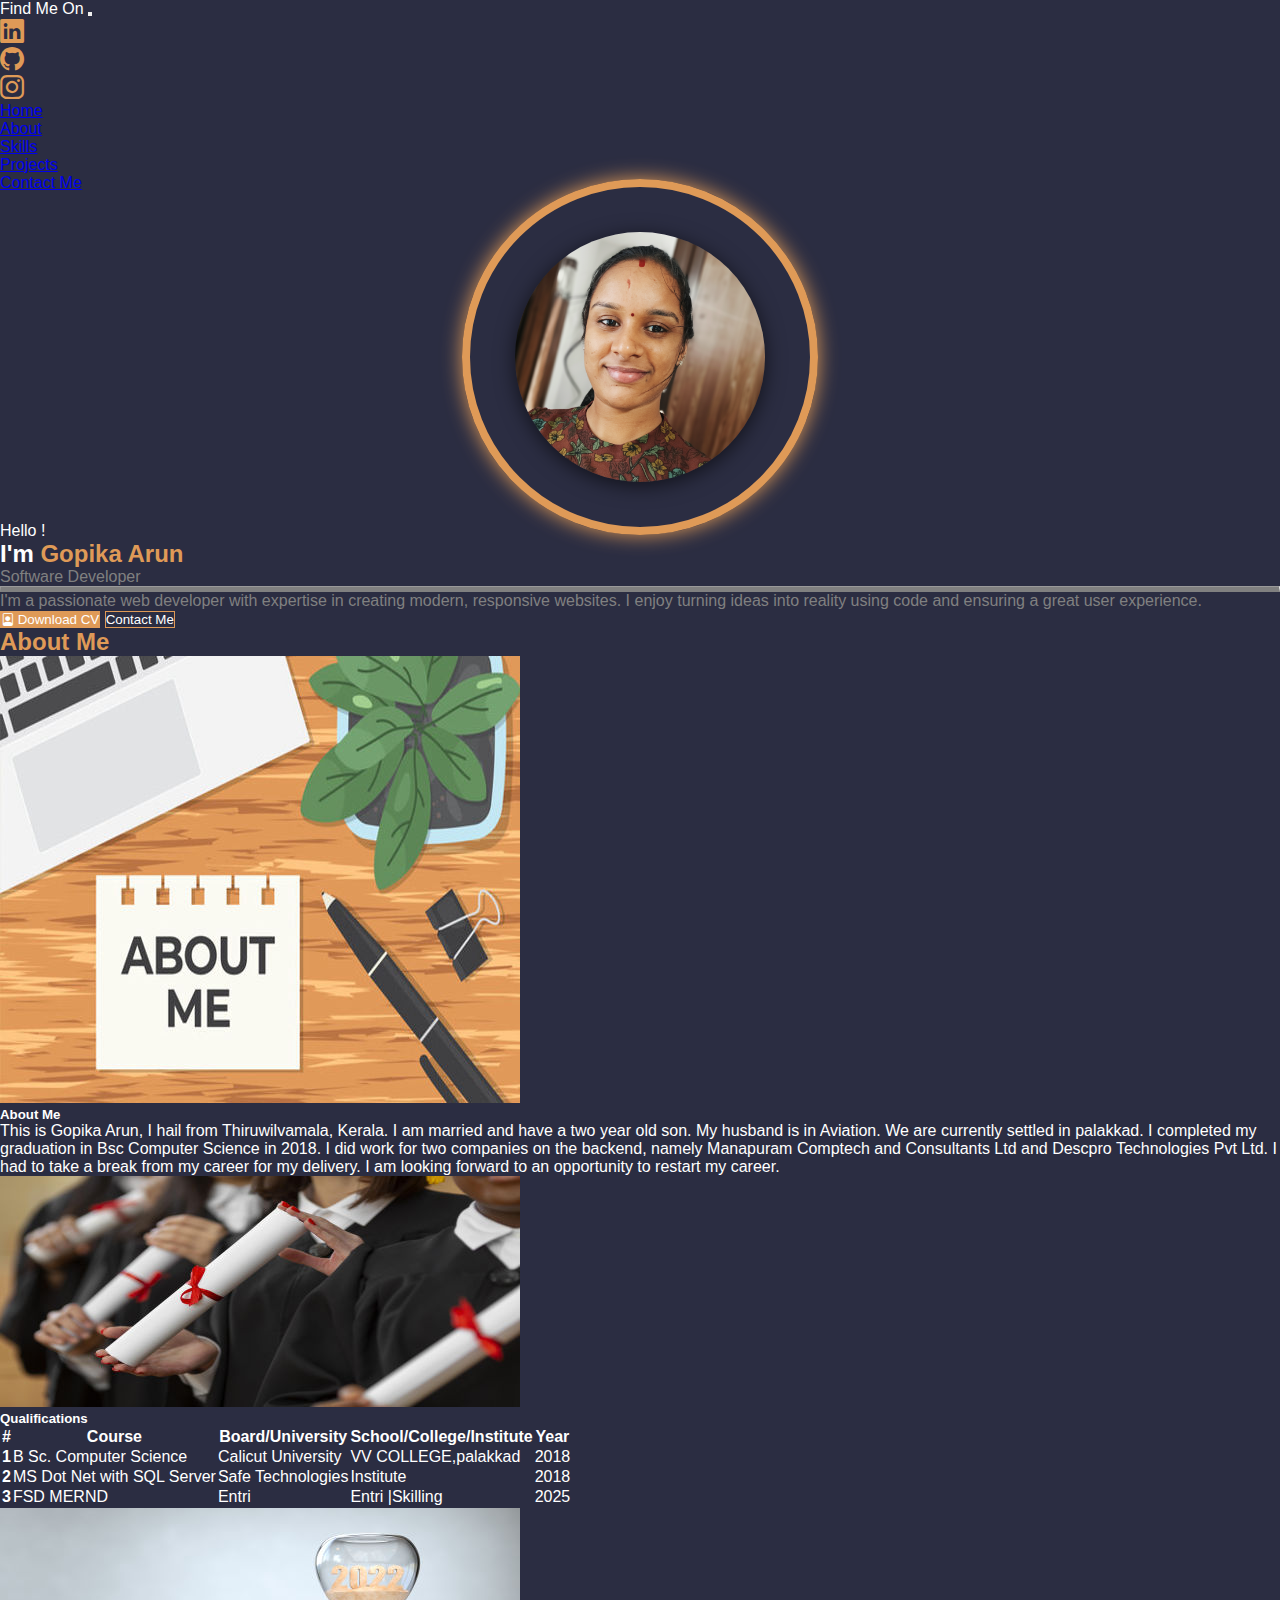
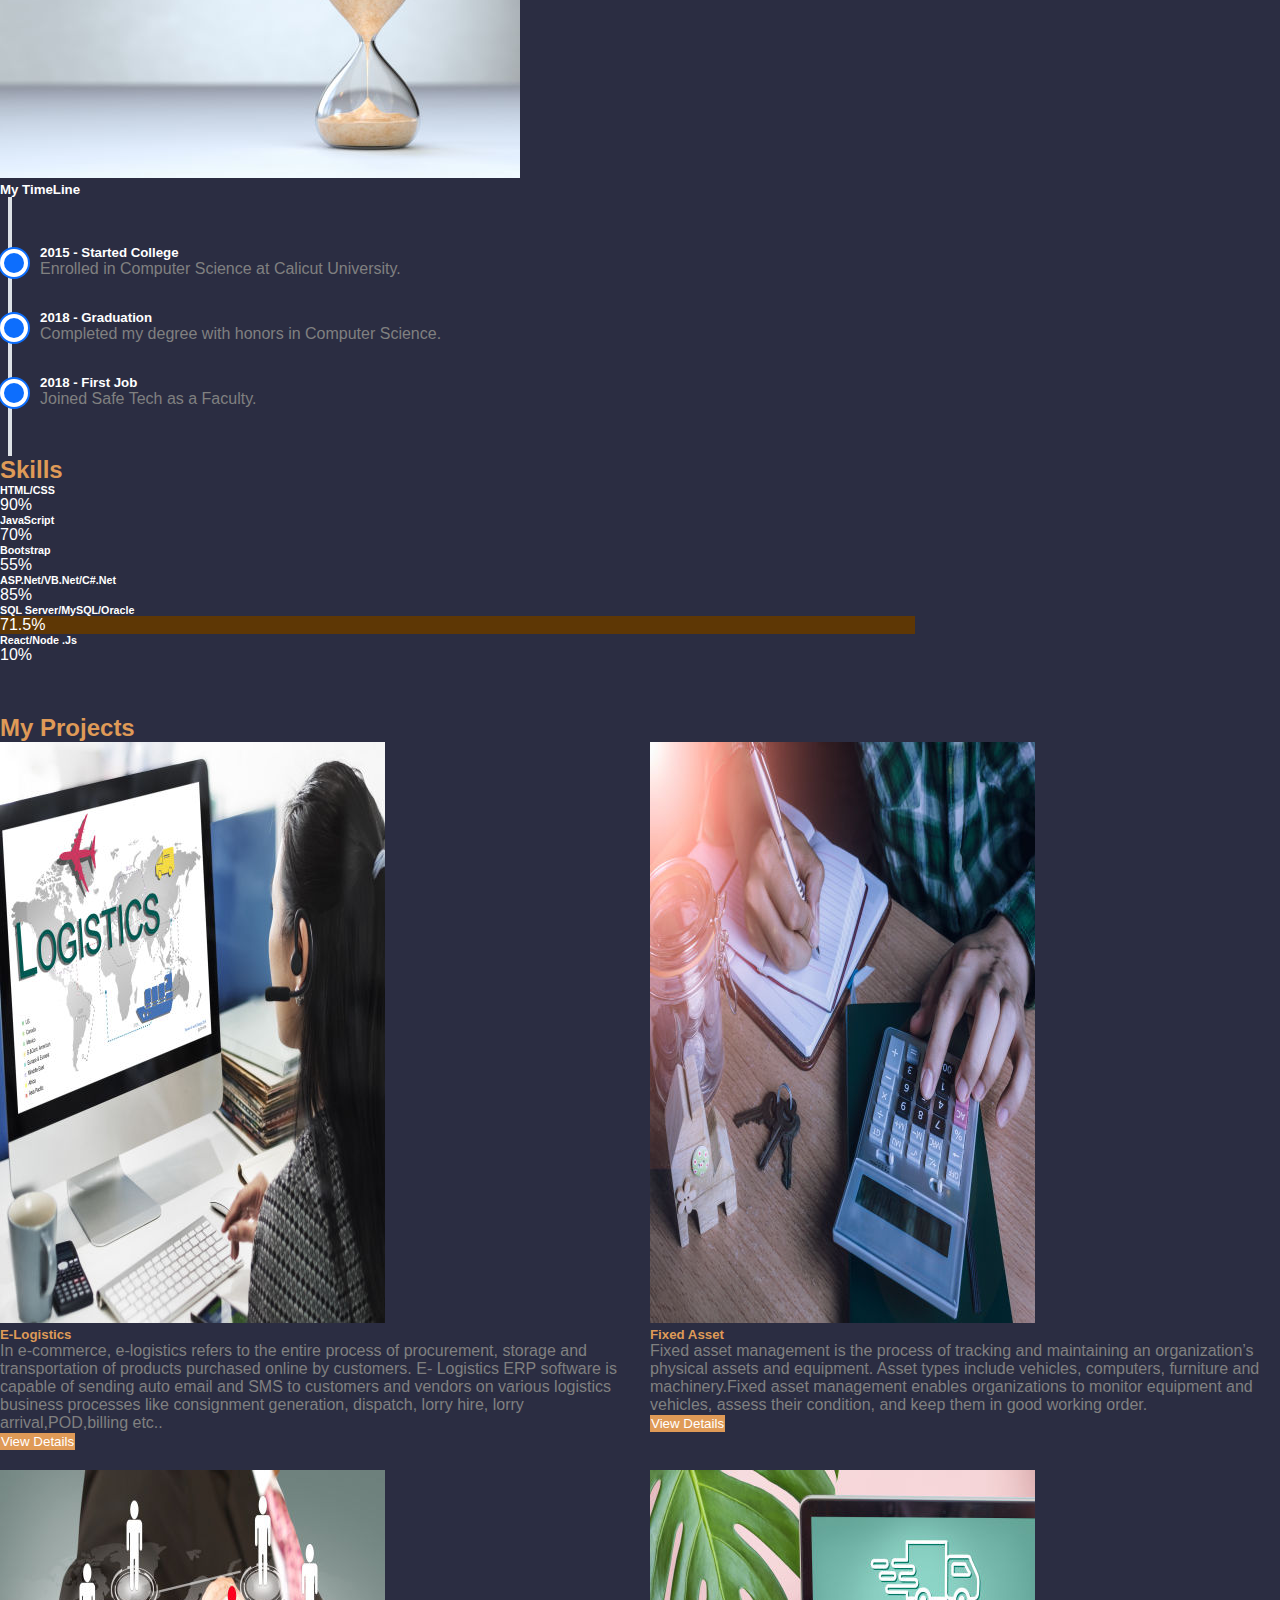
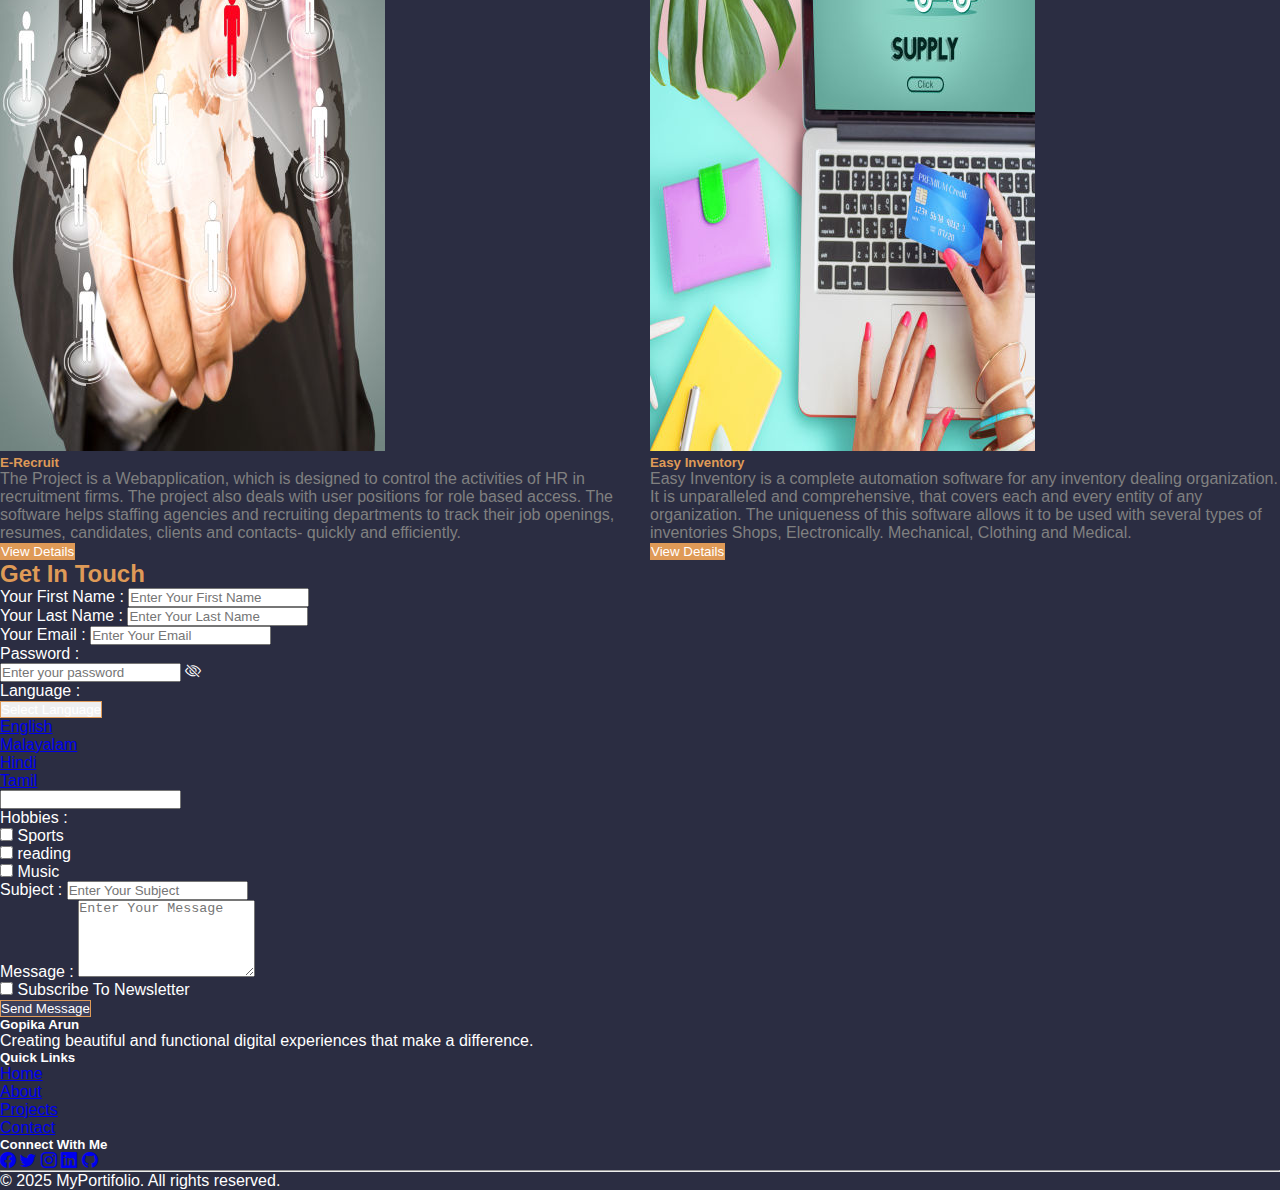
<file: ASSIGNMENT6-CREATING-A-PORTFOLIO-USING-HTML-CSS -BOOTSTRAP/Pages/index.html>
<!DOCTYPE html>
<html lang="en">

<head>
  <meta charset="UTF-8">
  <meta name="viewport" content="width=device-width">
  <title>Gopika Arun || My Portifolio</title>

  <!-- Bootstrap CSS -->

  <link href="https://cdn.jsdelivr.net/npm/bootstrap@5.3.0-alpha3/dist/css/bootstrap.min.css" rel="stylesheet"
    integrity="sha384-KK94CHFLLe+nY2dmCWGMq91rCGa5gtU4mk92HdvYe+M/SXH301p5ILy+dN9+nJOZ" crossorigin="anonymous" />
  <link rel="stylesheet" href="https://cdn.jsdelivr.net/npm/bootstrap-icons@1.10.4/font/bootstrap-icons.css" />

  <!-- External CSS -->
  <link rel="stylesheet" href="../Styles/style.css">

  <link rel="stylesheet" href="../Styles/responsive.css">
</head>

<body>

  <!-- Navbar Starts -->
  <nav class="navbar navbar-expand-lg navbar-dark">
    <div class="container main mb-5">
      <span class="navbar-brand mb-0 h1 fw-bold">Find Me On</span>
      <button class="navbar-toggler" type="button" data-bs-toggle="collapse" data-bs-target="#navbarSupportedContent"
        aria-controls="navbarSupportedContent" aria-expanded="false" aria-label="Toggle navigation">
        <span class="navbar-toggler-icon"></span>
      </button>
      <div class="collapse navbar-collapse" id="navbarSupportedContent">
        <ul class="navbar-nav me-auto mb-2 mb-lg-0">
          <li class="nav-item">
            <a class="nav-link" href="#" target="_self"><i class="bi bic bi-linkedin"></i></a>
          </li>
          <li class="nav-item">
            <a class="nav-link" href="#" target="_self"><i class="bi bic bi-github"></i></a>
          </li>
          <li class="nav-item">
            <a class="nav-link" aria-current="page" href="#" target="_self"><i class="bi bic bi-instagram"></i></a>
          </li>
        </ul>
      </div>
      <div class="collapse navbar-collapse" id="navbarSupportedContent">
        <ul class="navbar-nav mx-auto mb-2 mb-lg-0">
          <li class="nav-item">
            <a class="nav-link active" aria-current="page" href="../Pages/index.html">Home</a>
          </li>
          <li class="nav-item">
            <a class="nav-link" href="#about">About</a>
          </li>
          <li class="nav-item">
            <a class="nav-link" href="#skills">Skills</a>
          </li>
          <li class="nav-item">
            <a class="nav-link" href="#projects">Projects</a>
          </li>
          <li class="nav-item">
            <a class="nav-link" href="#contact">Contact Me</a>
          </li>
        </ul>
      </div>
    </div>
  </nav>
  <!-- Navbar Ends -->

  <!-- Hero Section Starts -->
  <section>
    <div class="container  main mb-5 ">
      <div class="row  align-items-center">
        <div class="col-md-6  order-md-2">

          <div class=" circle-container ">
            <img src="../Images/Profile_Image/gopika.png" alt="Profile" clas="img-fluid w-100">
          </div>
        </div>
        <div class="col-md-6 order-md-1">
          <p class="fw-bold fs-4">Hello !</p>
          <h2>I'm <span class="text-color">Gopika Arun</span></h2>
          <p class="card-text fw-bold">
            Software Developer
          </p>
          <hr class="w-25 hrline rounded" />
          <p class="card-text">
            I'm a passionate web developer with expertise in creating modern, responsive
            websites. I enjoy turning ideas into reality using code and ensuring a great user experience.
          </p>

          <a href="../Resume/Gopika-Resume.pdf" download="resume">
            <button class="btn bg-btn btn-lg text-dark fw-bold mb-3">
              <i class="bi bi-file-person text-dark"></i> Download CV
            </button></a>

          <a href="#contact">
            <button type="button" class="btn btn-secondary btn-lg px-5 bg-btn2 mb-3">
             Contact Me
            </button>
          </a>

        </div>

      </div>
    </div>
  </section>
  <!-- Hero Section Ends -->

  <!-- About Section Starts -->
  <section id="about">
    <div class="container">

      <h2 class="text-center my-4 text-color">About Me</h2>


      <div class="card mb-3 bg-dark text-white text-center" >
        <div class="row g-0 p-2">
          <div class="col-md-4 ">
            <img src="../Images/About_Images/aboutme.jpg" class="img-fluid w-100  h-100  rounded p-2" alt="...">
          </div>
          <div class="col-md-8 ">
            <div class="card-body">
              <h5 class="card-title mb-3">About Me </h5>
              <p>This is Gopika Arun, I hail from Thiruwilvamala, Kerala. I am married and have a
                two year old son. My husband is in Aviation. We are currently settled in palakkad.
                I completed my graduation in Bsc Computer Science in 2018. I did work for two companies on the
                backend, namely Manapuram Comptech and Consultants Ltd and Descpro Technologies Pvt Ltd.
                I had to take a break from my career for my delivery. I am looking forward to an opportunity to
                restart my career.</p>
            </div>
          </div>

        </div>
      </div>

      <!-- Qualification Section Starts -->
      <div class="card mb-3 bg-dark text-white text-center p-2">
        <div class="row g-0 ">
          <div class="col-md-4 order-md-2">
            <img src="../Images/About_Images/qualification.jpg" class="img-fluid w-100 h-100 rounded p-2" alt="qualification">
          </div>
          <div class="col-md-8 order-md-1">
            <div class="card-body">
              <h5 class="card-title mb-3"> Qualifications</h5>
              <table
                class="table w-100 h-100 table-responsive table-secondary table-striped table-hover table-bordered mt-3">
                <thead>
                  <tr class="table-dark" >
                    <th scope="col">#</th>
                    <th scope="col">Course</th>
                    <th scope="col">Board/University</th>
                    <th scope="col">School/College/Institute</th>
                    <th scope="col">Year</th>
                  </tr>
                </thead>
                <tbody>
                  <tr>
                    <th scope="row">1</th>
                    <td>B Sc. Computer Science</td>
                    <td>Calicut University</td>
                    <td>VV COLLEGE,palakkad</td>
                    <td>2018</td>
                  </tr>
                  <tr>
                    <th scope="row">2</th>
                    <td>MS Dot Net with SQL Server</td>
                    <td>Safe Technologies</td>
                    <td>Institute</td>
                    <td>2018</td>
                  </tr>
                  <tr>
                    <th scope="row">3</th>
                    <td>FSD MERND</td>
                    <td>Entri</td>
                    <td>Entri |Skilling</td>
                    <td>2025</td>
                  </tr>
                </tbody>
              </table>
            </div>
          </div>
        </div>
      </div>
      <!-- Qualification Section End -->

      <!-- Timeline Section Starts -->

      <div class="card mb-3 bg-dark text-white text-center">
        <div class="row g-0 p-2">
          <div class="col-md-4 ">
            <img src="../Images/About_Images/timeline.jpg" class="img-fluid w-100 h-100 rounded p-2" alt="timeline">
          </div>
          <div class="col-md-8">
            <div class="card-body">
              <h5 class="card-title mb-3"> My TimeLine </h5>
              <ul class="timeline">
                <li class="timeline-item timeline-item-left">
                  <div class="card shadow">
                    <div class="card-body">
                      <h5 class="card-title">2015 - Started College</h5>
                      <p class="card-text">Enrolled in Computer Science at Calicut University.</p>
                    </div>
                  </div>
                </li>
                <li class="timeline-item timeline-item-right">
                  <div class="card shadow">
                    <div class="card-body">
                      <h5 class="card-title">2018 - Graduation</h5>
                      <p class="card-text">Completed my degree with honors in Computer Science.</p>
                    </div>
                  </div>
                </li>
                <li class="timeline-item timeline-item-left">
                  <div class="card shadow">
                    <div class="card-body">
                      <h5 class="card-title">2018 - First Job</h5>
                      <p class="card-text">Joined Safe Tech as a Faculty.</p>
                    </div>
                  </div>
                </li>
            </div>
          </div>
        </div>
      </div>
    </div>
    <!-- Timeline Section End -->
  </section>
  <!-- About Section End -->

  <!-- Skill Section Starts -->
  <section id="skills">
    <div class="container mb-5 ">
      <h2 class="text-center text-color">Skills</h2>
      <div class="row">
        <div class="col-md-6">
          <h6>HTML/CSS</h6>
          <div class="progress mb-3">
            <div class="progress-bar progress-bar-striped progress-bar-animated bg-primary" style="width: 90%">90%</div>
          </div>
          <h6>JavaScript</h6>
          <div class="progress mb-3">
            <div class="progress-bar progress-bar-striped progress-bar-animated bg-success" style="width: 70%">70%</div>
          </div>
          <h6>Bootstrap</h6>
          <div class="progress mb-3">
            <div class="progress-bar progress-bar-striped progress-bar-animated bg-warning" style="width: 55%">55%</div>
          </div>
        </div>

        <div class="col-md-6">
          <h6>ASP.Net/VB.Net/C#.Net</h6>
          <div class="progress mb-3">
            <div class="progress-bar progress-bar-striped progress-bar-animated bg-info" style="width: 85%">85%</div>
          </div>
          <h6>SQL Server/MySQL/Oracle</h6>
          <div class="progress mb-3">
            <div class="progress-bar progress-bar-striped progress-bar-animated"
              style="width: 71.5%; background-color: rgb(94, 55, 5); ">71.5%</div>
          </div>
          <h6>React/Node .Js</h6>
          <div class="progress mb-3">
            <div class="progress-bar progress-bar-striped progress-bar-animated bg-danger" style="width: 10%">10%</div>
          </div>
        </div>
      </div>
    </div>
  </section>
  <!-- Skill Section Ends -->

  <!-- Portifolio Section Starts -->
  <section class="container my-projects footer" id="projects">
    <h2 class="text-color text-center mb-5">My Projects</h2>
    <div class="pgrid align-items-center">
      <div class="card mb-3 bg-dark">
        <div class="row g-0 p-2">
          <div class="col-md-4">
            <img src="../Images/Project_Images/logistics.jpg" class="img-fluid rounded w-100 h-100" alt="..." />
          </div>

          <!-- Project 1-E-Logistics -->

          <div class="col-md-8">
            <div class="card-body">
              <h5 class="card-title text-color">E-Logistics</h5>
              <p class="card-text">
                In e-commerce, e-logistics refers to the entire process of procurement,
                storage and transportation of products purchased online by customers.
                E- Logistics ERP software is capable of sending auto email and SMS to customers and vendors on various
                logistics business processes like consignment generation, dispatch, lorry hire, lorry
                arrival,POD,billing etc..
              </p>
              <a href="#" target="_blank">
                <button type="button" class="btn bg-btn text-dark fw-bold mt-5">
                  View Details
                </button>
              </a>
            </div>
          </div>
        </div>
      </div>

      <!-- Project 2-Fixed Asset -->

      <div class="card mb-3 bg-dark p-2">
        <div class="row g-0">
          <div class="col-md-4">
            <img src="../Images/Project_Images/fixedasset.jpg" class="img-fluid w-100 rounded h-100" alt="..." />
          </div>
          <div class="col-md-8">
            <div class="card-body">
              <h5 class="text-color card-title">
                <span class="text-light"> </span> Fixed Asset
              </h5>
              <p class="card-text">
                Fixed asset management is the process of tracking and maintaining an organization’s physical assets and
                equipment. Asset types include vehicles, computers, furniture and machinery.Fixed asset management
                enables organizations to monitor equipment and vehicles, assess their
                condition, and keep them in good working order.
              </p>
              <a href="#" target="_blank">
                <button type="button" class="btn bg-btn text-dark fw-bold mt-5">
                  View Details
                </button>
              </a>
            </div>
          </div>
        </div>
      </div>

      <!-- Project 3-E-Recruit -->

      <div class="card mb-3 p-2 bg-dark">
        <div class="row g-0">
          <div class="col-md-4">
            <img src="../Images/Project_Images/recruit.jpg" class="img-fluid w-100 h-100 rounded" alt="..." />
          </div>
          <div class="col-md-8">
            <div class="card-body">
              <h5 class="card-title text-color">E-Recruit</h5>
              <p class="card-text">
                The Project is a Webapplication, which is designed to control the
                activities of HR in
                recruitment
                firms. The project also deals with user positions for role based access. The software
                helps
                staffing agencies and recruiting departments to track their job openings, resumes,
                candidates,
                clients and contacts- quickly and efficiently.
              </p>
              <a href="#" target="_blank">
                <button type="button" class="btn bg-btn text-dark fw-bold mt-5">
                  View Details
                </button>
              </a>
            </div>
          </div>
        </div>
      </div>

      <!-- Project 4-Easyinventory -->

      <div class="card mb-3 bg-dark p-2">
        <div class="row g-0">
          <div class="col-md-4">
            <img src="../Images/Project_Images/easyinventory.jpg" class="img-fluid rounded w-100 h-100" alt="..." />
          </div>
          <div class="col-md-8">
            <div class="card-body">
              <h5 class="card-title text-color">Easy Inventory</h5>
              <p class="card-text">
                Easy Inventory is a complete automation software for any inventory dealing organization. It is
                unparalleled and comprehensive, that covers each and every entity of any organization. The
                uniqueness of this software allows it to be used with several types of inventories Shops,
                Electronically. Mechanical, Clothing and Medical.
              </p>
              <a href="#" target="_blank">
                <button type="button" class="btn bg-btn text-dark fw-bold mt-5">
                  View Details
                </button>
              </a>
            </div>
          </div>
        </div>
      </div>
    </div>
  </section>
  <!-- Portifolio Section Ends -->

  <!-- Contact Section Starts -->
  <section id="contact" class="section-padding bg-light-custom">
    <div class="container">
      <h2 class="text-center mt-5 mb-4 text-color">Get In Touch</h2>
      <div class="row justify-content-center">
        <div class="col-lg-8 text-light">
          <form>
            <div class="row">
              <div class="col-md-6 mb-3">
                <label for="name" class="form-label">Your First Name : </label>
                <input type="text" class="form-control" id="fname" placeholder="Enter Your First Name" required>
              </div>
              <div class="col-md-6 mb-3">
                <label for="name" class="form-label">Your Last Name : </label>
                <input type="text" class="form-control" id="lname" placeholder="Enter Your Last Name" required>
              </div>
              <div class="mb-3">
                <label for="email" class="form-label">Your Email : </label>
                <input type="email" class="form-control" id="email" placeholder="Enter Your Email" required>
              </div>

              <label for="password" class="form-label">Password : </label>
              <div class="input-group mb-3">

                <input type="password" class="form-control" id="passwordField" placeholder="Enter your password">
                <span class="input-group-text">
                  <i class="bi bi-eye-slash" id="togglePassword"></i>
                </span>
              </div>

              <!-- Dropdown List -->
              <label for="Language" class="form-label">Language : </label>
              <div class="input-group mb-3">

                <button class="btn btn-outline-secondary text-black btn-secondary dropdown-toggle" type="button"
                  data-bs-toggle="dropdown" aria-expanded="false">
                  Select Language
                </button>
                <ul class="dropdown-menu">
                  <li><a class="dropdown-item" href="#">English</a></li>
                  <li><a class="dropdown-item" href="#">Malayalam</a></li>
                  <li><a class="dropdown-item" href="#">Hindi</a></li>
                  <li><a class="dropdown-item" href="#">Tamil</a></li>
                </ul>
                <input type="text" class="form-control" aria-label="Text input with dropdown button">
              </div>

              <!-- Hobbies -->
              <div class="mb-3 ">
                <label for="hobbies" class="form-label">Hobbies :</label>

                <!-- Using Inline Checbox -->

                <div class="form-check form-check-inline">
                  <input class="form-check-input" type="checkbox" id="chksports" value="sports">
                  <label class="form-check-label" for="chksports">Sports</label>
                </div>
                <div class="form-check form-check-inline">
                  <input class="form-check-input" type="checkbox" id="chkreading" value="reading">
                  <label class="form-check-label" for="chkreading">reading</label>
                </div>
                <div class="form-check form-check-inline">
                  <input class="form-check-input" type="checkbox" id="chkmusic" value="music">
                  <label class="form-check-label" for="chkmusic">Music</label>
                </div>
              </div>



            </div>
            <div class="mb-3">
              <label for="subject" class="form-label">Subject : </label>
              <input type="text" class="form-control" id="subject" placeholder="Enter Your Subject" required>
            </div>
            <div class="mb-3">
              <label for="message" class="form-label">Message : </label>
              <textarea class="form-control" id="message" rows="5" placeholder="Enter Your Message" required></textarea>
            </div>


            <!-- Using Checbox -->

            <div class="mb-3 form-check">
              <input type="checkbox" class="form-check-input" id="chksubscribe">
              <label class="form-check-label" for="chksubscribe">Subscribe To Newsletter</label>
            </div>
        </div>
      </div>
      <div class=" d-flex justify-content-center mb-5">
        <button type="submit" class="btn  col-lg-4 rounded-pill" style="background-color: #3d405b;">Send Message</button>
      </div>

      </form>
    </div>
    </div>
    </div>
  </section>
  <!-- Contact Section Ends -->

  <!-- Footer Starts -->

  <footer class="bg-dark text-white py-5">
    <div class="container">
      <div class="row">
        <div class="col-lg-4 mb-4 mb-lg-0">
          <h5 class="mb-4">Gopika Arun</h5>
          <p>Creating beautiful and functional digital experiences that make a difference.</p>
        </div>
        <div class="col-lg-4 mb-4 mb-lg-0">
          <h5 class="mb-4">Quick Links</h5>
          <ul class="list-unstyled">
            <li class="mb-2"><a href="../Pages/index.html" class="text-white text-decoration-none">Home</a></li>
            <li class="mb-2"><a href="#about" class="text-white text-decoration-none">About</a></li>
            <li class="mb-2"><a href="#projects" class="text-white text-decoration-none">Projects</a></li>
            <li class="mb-2"><a href="#contact" class="text-white text-decoration-none">Contact</a></li>
          </ul>
        </div>
        <div class="col-lg-4">
          <h5 class="mb-4">Connect With Me</h5>
          <div class="d-flex">
            <a href="#" class="social-icon me-2"><i class="bi bi-facebook"></i></a>
            <a href="#" class="social-icon me-2"><i class="bi bi-twitter"></i></a>
            <a href="#" class="social-icon me-2"><i class="bi bi-instagram"></i></a>
            <a href="#" class="social-icon me-2"><i class="bi bi-linkedin"></i></a>
            <a href="#" class="social-icon"><i class="bi bi-github"></i></a>
          </div>
        </div>
      </div>
      <hr class="my-4 bg-light">
      <div class="text-center">
        <p class="mb-0">&copy; 2025 MyPortifolio. All rights reserved.</p>
      </div>
    </div>
  </footer>

  <!-- Footer Ends -->

  <script src="https://cdn.jsdelivr.net/npm/@popperjs/core@2.11.7/dist/umd/popper.min.js"
    integrity="sha384-zYPOMqeu1DAVkHiLqWBUTcbYfZ8osu1Nd6Z89ify25QV9guujx43ITvfi12/QExE"
    crossorigin="anonymous"></script>
  <script src="https://cdn.jsdelivr.net/npm/bootstrap@5.3.0-alpha3/dist/js/bootstrap.min.js"
    integrity="sha384-Y4oOpwW3duJdCWv5ly8SCFYWqFDsfob/3GkgExXKV4idmbt98QcxXYs9UoXAB7BZ"
    crossorigin="anonymous"></script>

</body>

</html>
</file>
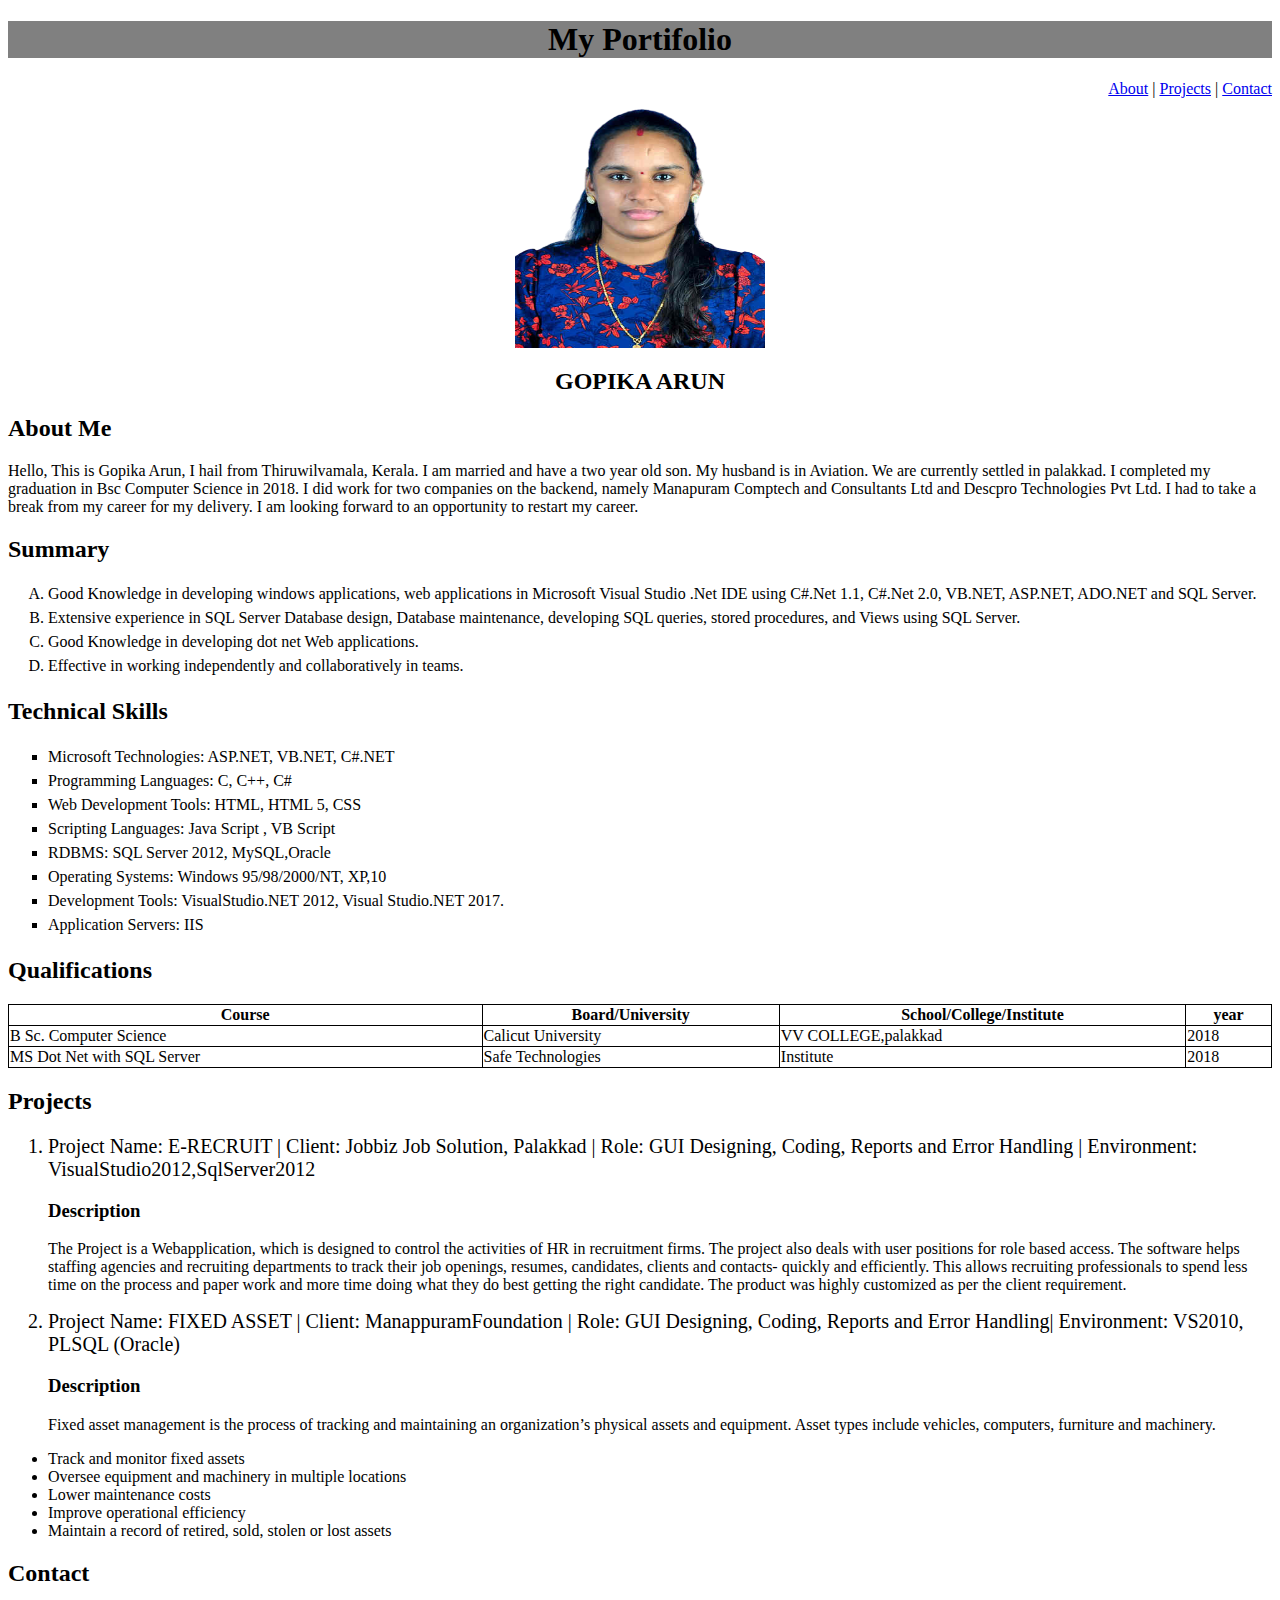
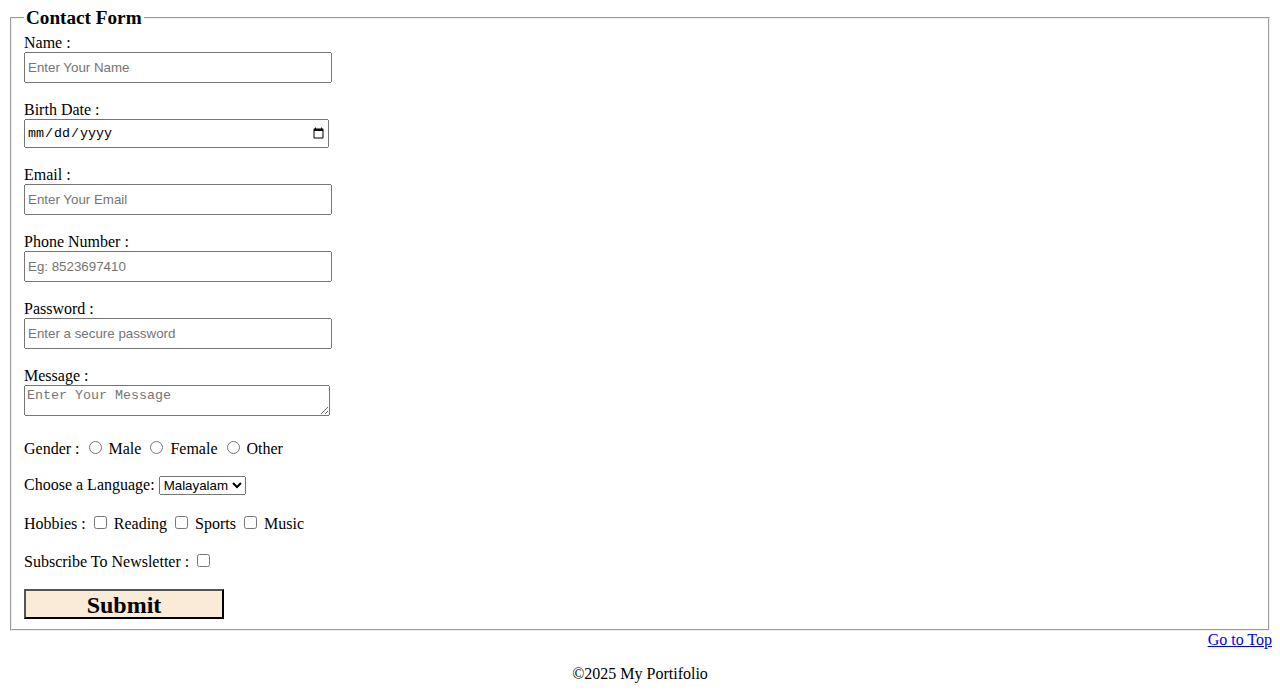
<file: ASSIGNMENT2-PORTIFOLIO-WITH-CONTACT-FORM-WITH-VALIDATION/portifolio-with-validation.html>
<!DOCTYPE html>
<html lang="en">

<head>
    <meta charset="UTF-8">
    <meta name="viewport" content="width=device-width, initial-scale=1.0">
    <title>PORTIFOLIO-WITH-VALIDATION</title>
</head>

<body id="top">
    <header>
        <h1 style="text-align: center; background-color: gray;">My Portifolio</h1>
    </header>

    <nav style="text-align: RIGHT;">
        <a href="#about">About</a> |
        <a href="#projects">Projects</a> |
        <a href="#contact">Contact</a>
    </nav>

    <center>
        <img src="Images/gopika.png" style="height: 250px;width: 250px; vertical-align:middle;">
        <h2>
            GOPIKA ARUN
        </h2>
    </center>

    <main>
        <section id="about">
            <article>
                <header>
                    <h2>About Me</h2>
                </header>
                <p>
                    Hello,
                    This is Gopika Arun, I hail from Thiruwilvamala, Kerala. I am married and have a two year old
                    son. My husband is in Aviation. We are currently settled in palakkad.
                    I completed my graduation in Bsc Computer Science in 2018. I did work for two companies on the
                    backend, namely Manapuram Comptech and Consultants Ltd and Descpro Technologies Pvt Ltd.
                    I had to take a break from my career for my delivery. I am looking forward to an opportunity to
                    restart my career.
                </p>
                <header>
                    <h2>Summary</h2>
                </header>
                <ol style="line-height: 1.5;text-align: justify;" type="A">
                    <li>
                        Good Knowledge in developing windows applications, web applications in Microsoft Visual Studio
                        .Net IDE using C#.Net 1.1, C#.Net 2.0, VB.NET, ASP.NET, ADO.NET and SQL Server.
                    </li>
                    <li>
                        Extensive experience in SQL Server Database design, Database maintenance, developing SQL
                        queries, stored procedures, and Views using SQL Server.
                    </li>
                    <li>
                        Good Knowledge in developing dot net Web applications.
                    </li>
                    <li>
                        Effective in working independently and collaboratively in teams.
                    </li>
                </ol>
                <header>
                    <h2>Technical Skills</h2>
                </header>
                <ul style="list-style-type:square; text-align: justify;line-height: 1.5;">
                    <li>
                        Microsoft Technologies: ASP.NET, VB.NET, C#.NET
                    </li>
                    <li>
                        Programming Languages: C, C++, C#
                    </li>
                    <li>
                        Web Development Tools: HTML, HTML 5, CSS
                    </li>
                    <li>
                        Scripting Languages: Java Script , VB Script
                    </li>
                    <li>
                        RDBMS: SQL Server 2012, MySQL,Oracle
                    </li>
                    <li>
                        Operating Systems: Windows 95/98/2000/NT, XP,10
                    </li>
                    <li>
                        Development Tools: VisualStudio.NET 2012, Visual Studio.NET 2017.
                    </li>
                    <li>
                        Application Servers: IIS
                    </li>
                </ul>

                <header>
                    <h2>Qualifications</h2>
                </header>
                <table style="border-collapse: collapse;border: 1px solid black;height: 70%;width: 100%;">
                    <thead style="border: 1px solid black;">
                        <tr style="border: 1px solid black;">
                            <th style="border: 1px solid black;">Course</th>
                            <th style="border: 1px solid black;">Board/University</th>
                            <th style="border: 1px solid black;">School/College/Institute</th>
                            <th style="border: 1px solid black;">year</th>
                        </tr>
                    </thead>

                    <tbody style="border: 1px solid black;">
                        <tr style="border: 1px solid black;">
                            <td style="border: 1px solid black;">B Sc. Computer Science</td>
                            <td style="border: 1px solid black;">Calicut University</td>
                            <td style="border: 1px solid black;">VV COLLEGE,palakkad
                            </td>
                            <td>2018</td>
                        </tr>

                        <tr style="border: 1px solid black;">
                            <td style="border: 1px solid black;">MS Dot Net with SQL Server</td>
                            <td style="border: 1px solid black;">Safe Technologies</td>
                            <td style="border: 1px solid black;">Institute</td>
                            <td style="border: 1px solid black;">2018</td>
                        </tr>

                    </tbody>
                </table>
            </article>
        </section>

        <section id="projects">
            <article>
                <header>
                    <h2>Projects</h2>
                </header>

                <ol>
                    <li style="font-size:20px;">
                        Project Name: E-RECRUIT |
                        Client: Jobbiz Job Solution, Palakkad |
                        Role: GUI Designing, Coding, Reports and Error Handling |
                        Environment: VisualStudio2012,SqlServer2012

                    </li>

                    <h3>
                        Description
                    </h3>
                    <p style="text-align:left;">
                        The Project is a Webapplication, which is designed to control the activities of HR in
                        recruitment
                        firms. The project also deals with user positions for role based access. The software helps
                        staffing agencies and recruiting departments to track their job openings, resumes, candidates,
                        clients and contacts- quickly and efficiently.
                        This allows recruiting professionals to spend less time on the process and paper work and more
                        time doing what they do best getting the right candidate. The product was highly customized as
                        per the client
                        requirement.

                    </p>


                    <li style="font-size:20px;">
                        Project Name: FIXED ASSET |
                        Client: ManappuramFoundation |
                        Role: GUI Designing, Coding, Reports and Error Handling|
                        Environment: VS2010, PLSQL (Oracle)
                    </li>

                    <h3>
                        Description
                    </h3>

                    <p style="text-align:left;">
                        Fixed asset management is the process of tracking and maintaining an organization’s
                        physical assets and equipment. Asset types include vehicles, computers, furniture and
                        machinery.
                    </p>
                </ol>
                <ul>
                    <li>
                        Track and monitor fixed assets
                    </li>
                    <li>
                        Oversee equipment and machinery in multiple locations
                    </li>
                    <li>
                        Lower maintenance costs
                    </li>
                    <li>
                        Improve operational efficiency
                    </li>
                    <li>
                        Maintain a record of retired, sold, stolen or lost assets
                    </li>
                </ul>
            </article>
        </section>

        <section id="contact">
            <article>
                <header>
                    <h2>Contact</h2>
                </header>
                <form action="">
                    <fieldset>
                        <legend style="font-weight: bolder;font-size: larger;">Contact Form</legend>
                        <label for="name">Name :</label>
                        <br>
                        <input type="text" id="name" name="name" required placeholder="Enter Your Name" minlength="3"
                            style="height: 25px; width: 300px;">
                        <br>
                        <br>
                        <label for="birthdate">Birth Date :</label>
                        <br>
                        <input type="date" id="birthdate" required style="height: 25px; width: 300px;">
                        <br>
                        <br>

                        <label for="email">Email :</label>
                        <br>
                        <input type="email" id="email" name="email" required placeholder="Enter Your Email"
                            style="height: 25px; width: 300px;">
                        <br>
                        <br>

                        <label for="phone">Phone Number :</label>
                        <br>
                        <input type="phone" id="phone" name="phone" required placeholder="Eg: 8523697410"
                            pattern="[789][0-9]{9}" style="height: 25px; width: 300px;" minlength="10" maxlength="12">
                        <br>
                        <br>

                        <label for="password">Password :</label>
                        <br>
                        <input type="password" name="password" id="password" placeholder="Enter a secure password"
                            required minlength="8" style="height: 25px; width: 300px;">
                        <br>
                        <br>

                        <label for="message">Message :</label>
                        <br>
                        <textarea name="message" id="message" rows="2" placeholder="Enter Your Message"
                            style="height: 25px; width: 300px;"></textarea>
                        <br>
                        <br>

                        <label>Gender :</label>
                        <input type="radio" id="male" name="gender" value="male">
                        <label for="male">Male </label>

                        <input type="radio" id="female" name="gender" value="female">
                        <label for="female">Female </label>

                        <input type="radio" id="other" name="gender" value="other">
                        <label for="other">Other </label>

                        <br>
                        <br>



                        <!--This code is used for dropdownlist-->

                        <label for="language">Choose a Language:</label>
                        <select id="language" name="language">
                            <option value="malayalam">Malayalam</option>
                            <option value="english">English</option>
                            <option value="hindi">Hindi</option>
                            <option value="tamil">Tamil</option>
                        </select>

                        <br>
                        <br>

                        <label>Hobbies :</label>
                        <input type="checkbox" id="reading" name="hobbies" value="reading">
                        <label for="reading">Reading </label>

                        <input type="checkbox" id="sports" name="hobbies" value="sports">
                        <label for="sports">Sports </label>

                        <input type="checkbox" id="music" name="hobbies" value="music">
                        <label for="music">Music </label>
                        <br>
                        <br>

                        <label for="newsletter">Subscribe To Newsletter :</label>
                        <input type="checkbox" id="newsletter">
                        <br>
                        <br>
                        <input type="submit" value="Submit"
                            style="height: 30px; width: 200px;background-color: antiquewhite;font-family: 'Times New Roman', Times, serif;font-weight: bold;font-size: x-large;">
                    </fieldset>
                </form>
            </article>
        </section>

        <section>
            <nav style="text-align: right;">
                <a href="#top">Go to Top</a>
            </nav>
        </section>
    </main>

    <footer style="text-align: center;">
        <p>&copy;2025 My Portifolio</p>
    </footer>
</body>

</html>
</file>
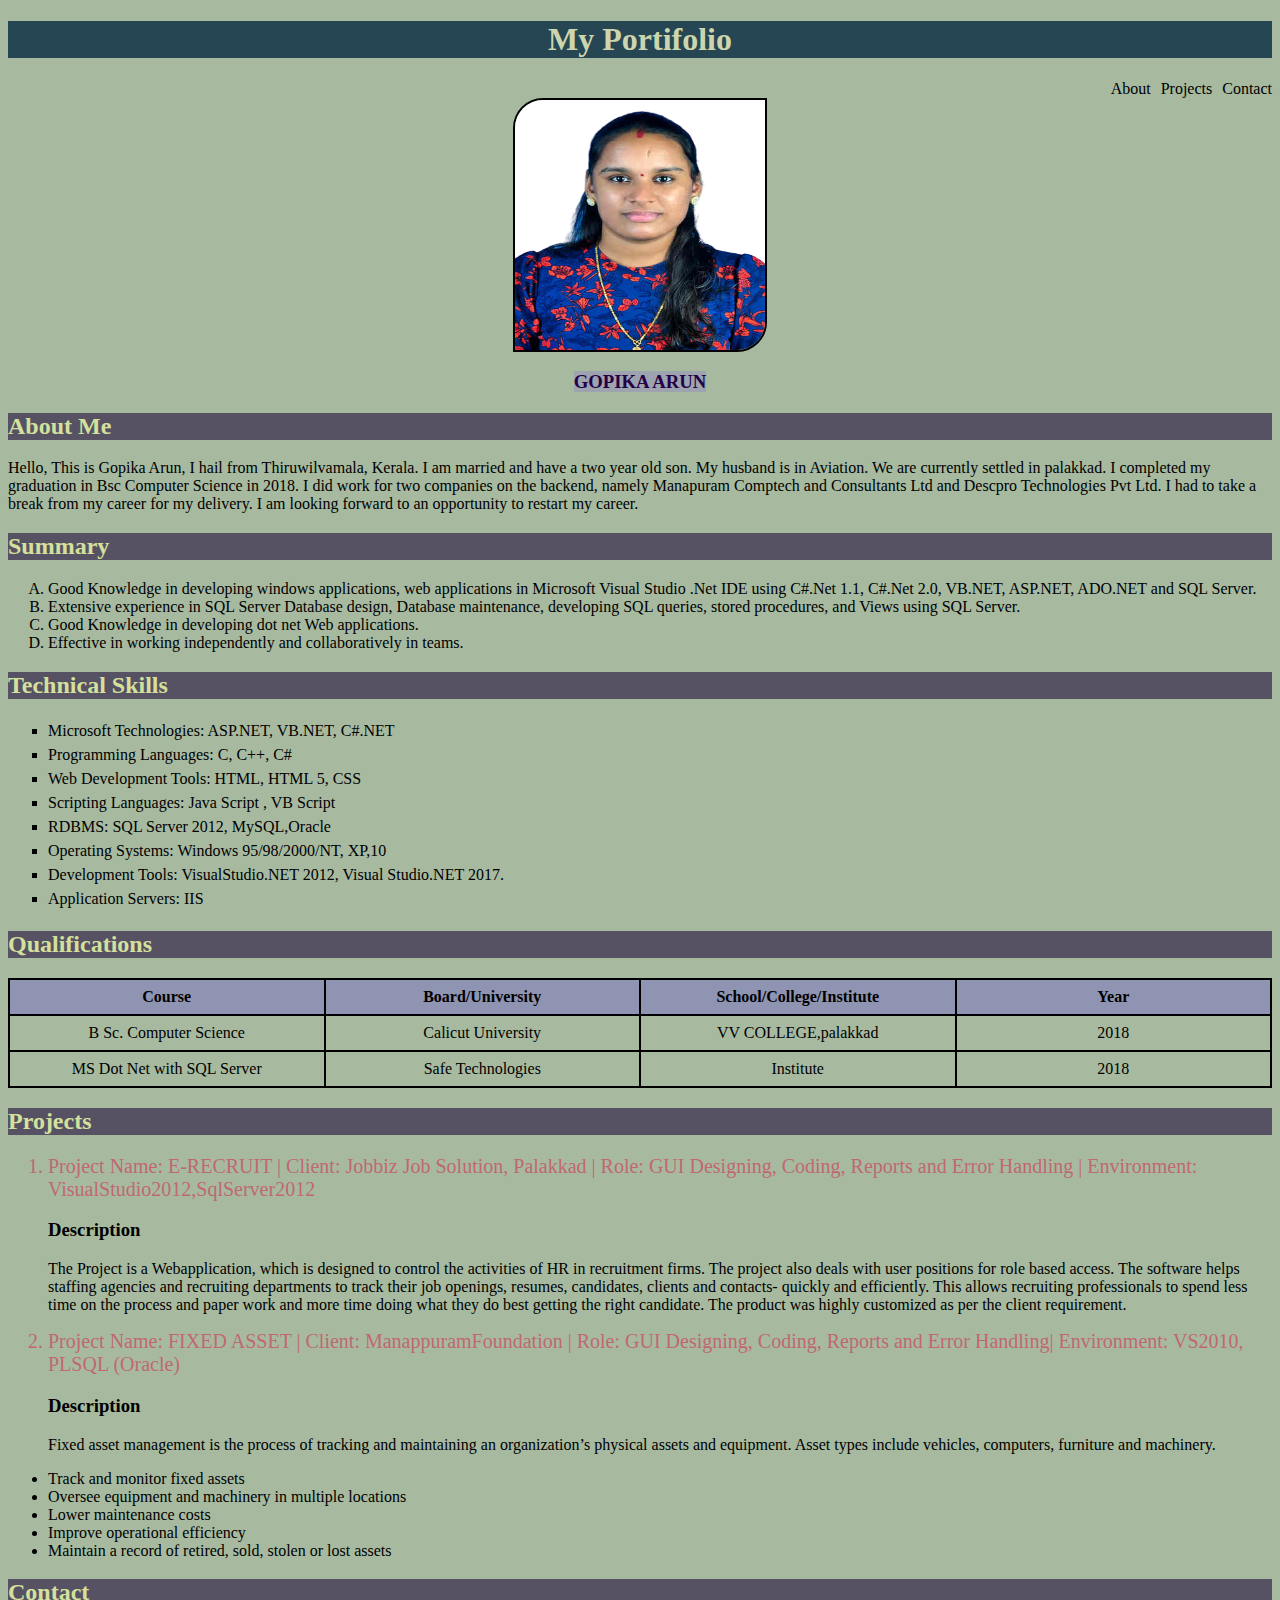
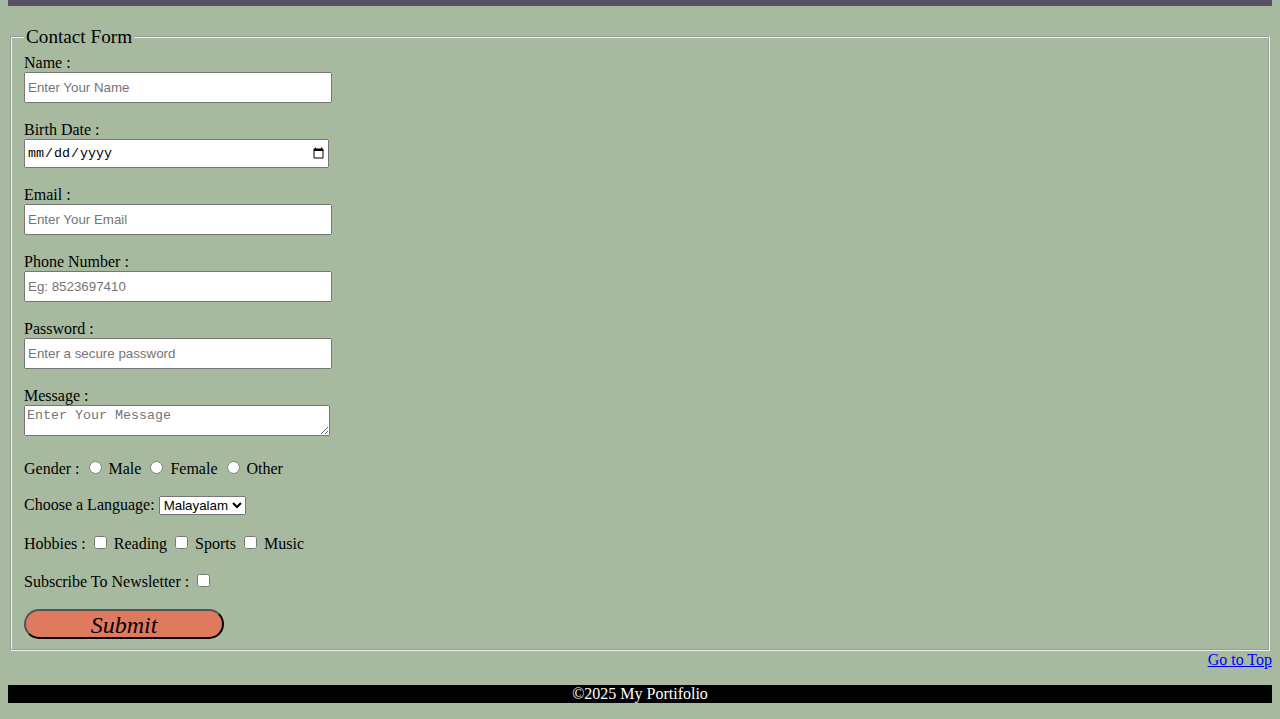
<file: ASSIGNMENT3-STYLE-THE-PORTIFOLIO-USING-CSS/Pages/protifolio-using-css.html>
<!DOCTYPE html>
<html lang="en">

<head>
    <meta charset="UTF-8">
    <meta name="viewport" content="width=device-width, initial-scale=1.0">
    <title>PORTIFOLIO-USING-CSS</title>

    <link rel="stylesheet" href="../Styles/portifolio.css">
</head>

<body>
    <header>
        <!-- Inline Css -->
        <h1 style="text-align: center; background-color: #264653; color: #ccd5ae;">My Portifolio</h1>
    </header>

    <nav id="links">
        <a href="#about">About</a>
        <a href="#projects">Projects</a>
        <a href="#contact">Contact</a>
    </nav>

    <center>
        <!-- <img src="Images/gopika.png"
            style="height: 250px;width: 250px; vertical-align:middle; border: 1px solid black; border-radius: 10px 0 10px 0;"> -->

        <img src="../Images/gopika.png" id="image">


        <!-- span tags with inline css  -->
        <h3>
            <span style="color: #240046; background-color:#9ea3b0;  font-weight: bold; text-decoration:solid; ">
                GOPIKA ARUN
            </span>

        </h3>


    </center>

    <!-- About Section -->

    <main id="aboutme">
        <section id="about">
            <article>
                <header>
                    <h2>About Me</h2>
                </header>
                <p>
                    Hello,
                    This is Gopika Arun, I hail from Thiruwilvamala, Kerala. I am married and have a two year old
                    son. My husband is in Aviation. We are currently settled in palakkad.
                    I completed my graduation in Bsc Computer Science in 2018. I did work for two companies on the
                    backend, namely Manapuram Comptech and Consultants Ltd and Descpro Technologies Pvt Ltd.
                    I had to take a break from my career for my delivery. I am looking forward to an opportunity to
                    restart my career.
                </p>

                <!-- Summary -->

                <header>
                    <h2>Summary</h2>
                </header>
                <ol id="Summary" type="A">
                    <li>
                        Good Knowledge in developing windows applications, web applications in Microsoft Visual Studio
                        .Net IDE using C#.Net 1.1, C#.Net 2.0, VB.NET, ASP.NET, ADO.NET and SQL Server.
                    </li>
                    <li>
                        Extensive experience in SQL Server Database design, Database maintenance, developing SQL
                        queries, stored procedures, and Views using SQL Server.
                    </li>
                    <li>
                        Good Knowledge in developing dot net Web applications.
                    </li>
                    <li>
                        Effective in working independently and collaboratively in teams.
                    </li>
                </ol>

                <!-- Technical Skills -->

                <header>
                    <h2>Technical Skills</h2>
                </header>
                <ul id="technical-skills">
                    <li>
                        Microsoft Technologies: ASP.NET, VB.NET, C#.NET
                    </li>
                    <li>
                        Programming Languages: C, C++, C#
                    </li>
                    <li>
                        Web Development Tools: HTML, HTML 5, CSS
                    </li>
                    <li>
                        Scripting Languages: Java Script , VB Script
                    </li>
                    <li>
                        RDBMS: SQL Server 2012, MySQL,Oracle
                    </li>
                    <li>
                        Operating Systems: Windows 95/98/2000/NT, XP,10
                    </li>
                    <li>
                        Development Tools: VisualStudio.NET 2012, Visual Studio.NET 2017.
                    </li>
                    <li>
                        Application Servers: IIS
                    </li>
                </ul>

                <header>
                    <h2>Qualifications</h2>
                </header>

                <!-- create a table for add qualification details using grid -->

                <div class="table-container">
                    <div class="table-header">
                        <div class="header-cell">Course</div>
                        <div class="header-cell">Board/University</div>
                        <div class="header-cell">School/College/Institute</div>
                        <div class="header-cell">Year</div>
                    </div>
                    <div class="table-row">
                        <div class="table-cell">B Sc. Computer Science</div>
                        <div class="table-cell">Calicut University</div>
                        <div class="table-cell">VV COLLEGE,palakkad</div>
                        <div class="table-cell">2018</div>
                    </div>
                    <div class="table-row">
                        <div class="table-cell">MS Dot Net with SQL Server</div>
                        <div class="table-cell">Safe Technologies</div>
                        <div class="table-cell">Institute</div>
                        <div class="table-cell">2018</div>
                    </div>
                </div>

            </article>
        </section>

        <!-- Project Section -->

        <section id="projects">
            <article>
                <header>
                    <h2>Projects</h2>
                </header>

                <ol>
                    <li style="font-size:20px;" class="project-name">
                        Project Name: E-RECRUIT |
                        Client: Jobbiz Job Solution, Palakkad |
                        Role: GUI Designing, Coding, Reports and Error Handling |
                        Environment: VisualStudio2012,SqlServer2012

                    </li>

                    <h3>
                        Description
                    </h3>
                    <p style="text-align:left;">
                        The Project is a Webapplication, which is designed to control the activities of HR in
                        recruitment
                        firms. The project also deals with user positions for role based access. The software helps
                        staffing agencies and recruiting departments to track their job openings, resumes, candidates,
                        clients and contacts- quickly and efficiently.
                        This allows recruiting professionals to spend less time on the process and paper work and more
                        time doing what they do best getting the right candidate. The product was highly customized as
                        per the client
                        requirement.

                    </p>


                    <li style="font-size:20px;" class="project-name">
                        Project Name: FIXED ASSET |
                        Client: ManappuramFoundation |
                        Role: GUI Designing, Coding, Reports and Error Handling|
                        Environment: VS2010, PLSQL (Oracle)
                    </li>

                    <h3>
                        Description
                    </h3>

                    <p style="text-align:left;">
                        Fixed asset management is the process of tracking and maintaining an organization’s
                        physical assets and equipment. Asset types include vehicles, computers, furniture and
                        machinery.
                    </p>
                </ol>
                <ul>
                    <li>
                        Track and monitor fixed assets
                    </li>
                    <li>
                        Oversee equipment and machinery in multiple locations
                    </li>
                    <li>
                        Lower maintenance costs
                    </li>
                    <li>
                        Improve operational efficiency
                    </li>
                    <li>
                        Maintain a record of retired, sold, stolen or lost assets
                    </li>
                </ul>
            </article>
        </section>

        <!-- Contact Form ---Using inline css-->

        <section id="contact">
            <article>
                <header>
                    <h2>Contact</h2>
                </header>
                <form action="">
                    <fieldset>


                        <legend
                            style="font-weight: bolder;font-size: larger; font-family:Georgia, 'Times New Roman', Times, serif;">
                            Contact Form</legend>
                        <label for="name" style="font-family:Georgia, 'Times New Roman', Times, serif;">Name :</label>
                        <br>
                        <input type="text" id="name" name="name" required placeholder="Enter Your Name" minlength="3"
                            style="height: 25px; width: 300px;">
                        <br>
                        <br>
                        <label for="birthdate" style="font-family:Georgia, 'Times New Roman', Times, serif;">Birth Date
                            :</label>
                        <br>
                        <input type="date" id="birthdate" required style="height: 25px; width: 300px;">
                        <br>
                        <br>

                        <label for="email" style="font-family:Georgia, 'Times New Roman', Times, serif;">Email :</label>
                        <br>
                        <input type="email" id="email" name="email" required placeholder="Enter Your Email"
                            style="height: 25px; width: 300px;">
                        <br>
                        <br>

                        <label for="phone" style="font-family:Georgia, 'Times New Roman', Times, serif;">Phone Number
                            :</label>
                        <br>
                        <input type="phone" id="phone" name="phone" required placeholder="Eg: 8523697410"
                            pattern="[789][0-9]{9}" style="height: 25px; width: 300px;" minlength="10" maxlength="12">
                        <br>
                        <br>

                        <label for="password" style="font-family:Georgia, 'Times New Roman', Times, serif;">Password
                            :</label>
                        <br>
                        <input type="password" name="password" id="password" placeholder="Enter a secure password"
                            required minlength="8" style="height: 25px; width: 300px;">
                        <br>
                        <br>

                        <label for="message" style="font-family:Georgia, 'Times New Roman', Times, serif;">Message
                            :</label>
                        <br>
                        <textarea name="message" id="message" rows="2" placeholder="Enter Your Message"
                            style="height: 25px; width: 300px;"></textarea>
                        <br>
                        <br>

                        <label style="font-family:Georgia, 'Times New Roman', Times, serif;">Gender :</label>
                        <input type="radio" id="male" name="gender" value="male">
                        <label for="male" style="font-family:Georgia, 'Times New Roman', Times, serif;">Male </label>

                        <input type="radio" id="female" name="gender" value="female">
                        <label for="female" style="font-family:Georgia, 'Times New Roman', Times, serif;">Female
                        </label>

                        <input type="radio" id="other" name="gender" value="other">
                        <label for="other" style="font-family:Georgia, 'Times New Roman', Times, serif;">Other </label>

                        <br>
                        <br>



                        <!--This code is used for dropdownlist-->

                        <label for="language" style="font-family:Georgia, 'Times New Roman', Times, serif;">Choose a
                            Language:</label>
                        <select id="language" name="language">
                            <option value="malayalam">Malayalam</option>
                            <option value="english">English</option>
                            <option value="hindi">Hindi</option>
                            <option value="tamil">Tamil</option>
                        </select>

                        <br>
                        <br>

                        <label style="font-family:Georgia, 'Times New Roman', Times, serif;">Hobbies :</label>
                        <input type="checkbox" id="reading" name="hobbies" value="reading">
                        <label for="reading" style="font-family:Georgia, 'Times New Roman', Times, serif;">Reading
                        </label>

                        <input type="checkbox" id="sports" name="hobbies" value="sports">
                        <label for="sports" style="font-family:Georgia, 'Times New Roman', Times, serif;">Sports
                        </label>

                        <input type="checkbox" id="music" name="hobbies" value="music">
                        <label for="music" style="font-family:Georgia, 'Times New Roman', Times, serif;">Music </label>
                        <br>
                        <br>

                        <label for="newsletter" style="font-family:Georgia, 'Times New Roman', Times, serif;">Subscribe
                            To Newsletter :</label>
                        <input type="checkbox" id="newsletter">
                        <br>
                        <br>
                        <input type="submit" value="Submit"
                            style="height: 30px; width: 200px;background-color: #e07a5f;font-family: 'Times New Roman', Times, serif;font-weight:bolder;font-size:x-large; font-style: italic;border-radius: 20cm;">
                    </fieldset>
                </form>
            </article>
        </section>

        <!-- Go to Top -->
        <section>
            <nav style="text-align: right;">
                <a href="#top"
                    style="font-family:Georgia, 'Times New Roman', Times, serif; color: blue;text-decoration: underline;">Go
                    to Top</a>
            </nav>
        </section>
    </main>

    <footer>
        <p>&copy;2025 My Portifolio</p>
    </footer>
</body>

</html>
</file>
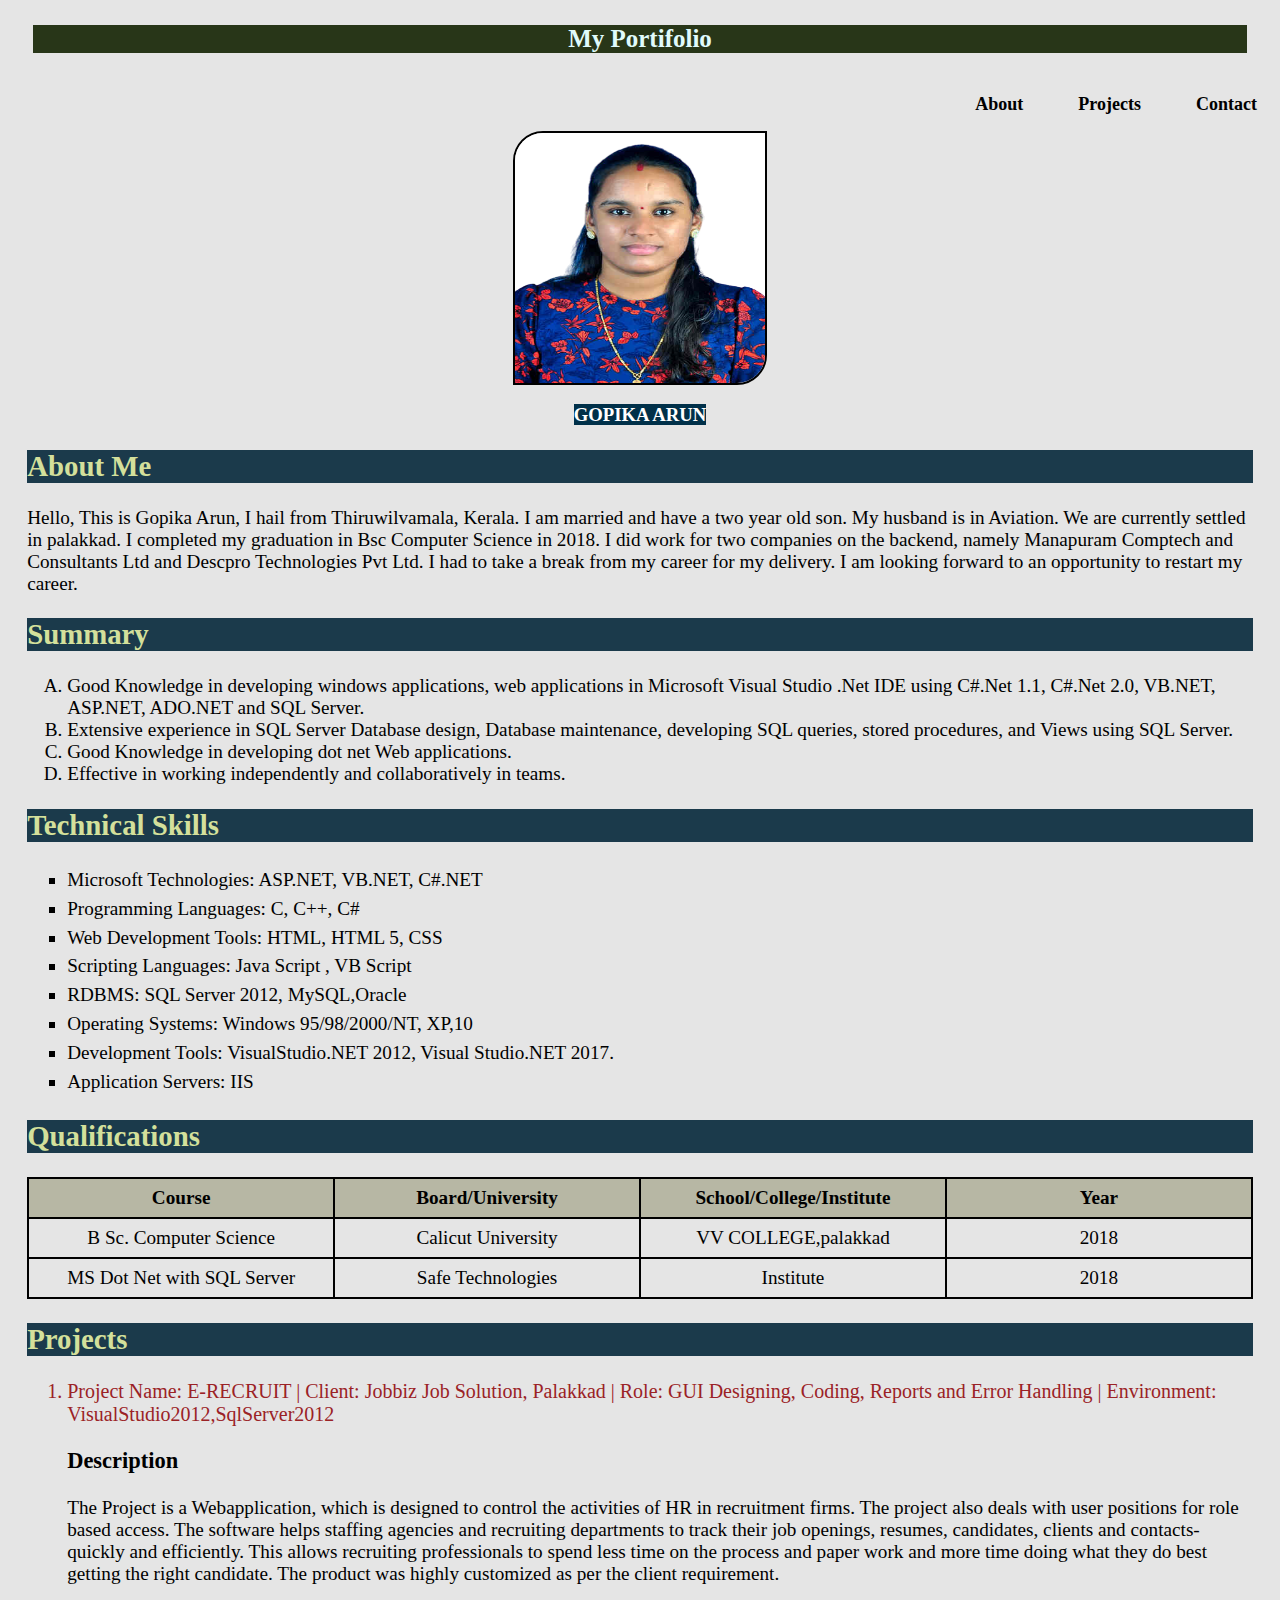
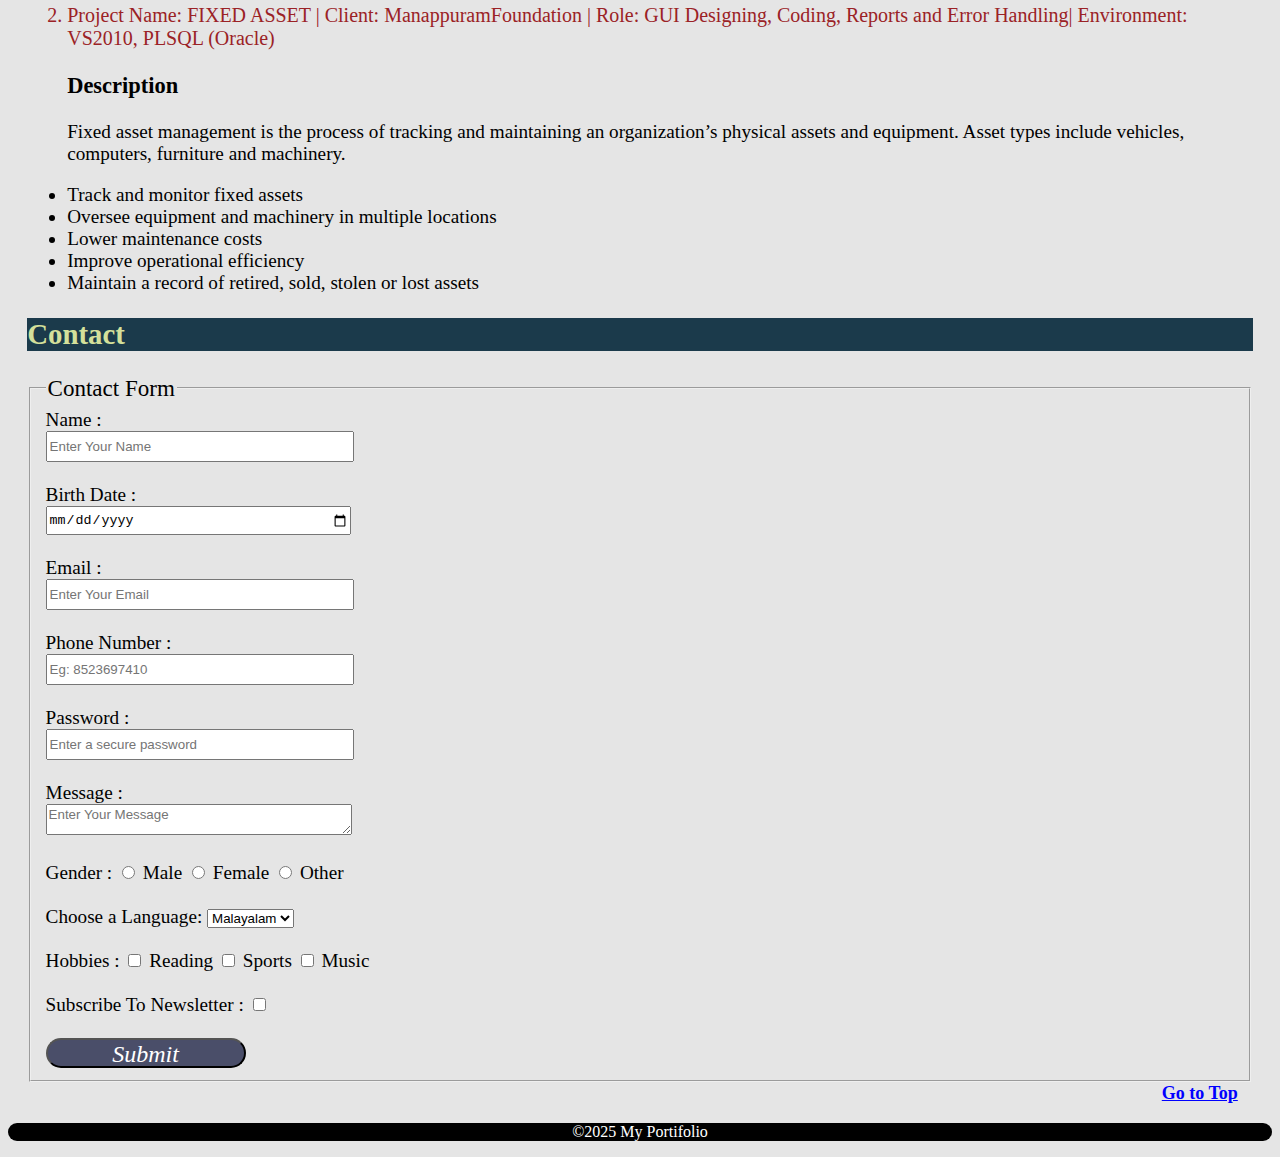
<file: ASSIGNMENT4-MAKE-THE-PROTIFOLIO-RESPONSIVE-USING-CSS/Pages/portifolio_responsive_using_css.html>
<!DOCTYPE html>
<html lang="en">

<head>
    <meta charset="UTF-8">
    <meta name="viewport" content="width=device-width, initial-scale=1.0">
    <title>PORTIFOLIO-RESPONSIVE-USING-CSS</title>

    <link rel="stylesheet" href="../Styles/portifolio.css">
    <link rel="stylesheet" href="../Styles/responsive.css">
    <link rel="stylesheet" href="https://cdnjs.cloudflare.com/ajax/libs/font-awesome/6.4.0/css/all.min.css"
        integrity="sha512-iecdLmaskl7CVkqkXNQ/ZH/XLlvWZOJyj7Yy7tcenmpD1ypASozpmT/E0iPtmFIB46ZmdtAc9eNBvH0H/ZpiBw=="
        crossorigin="anonymous" referrerpolicy="no-referrer" />

</head>

<body>
    <header> <!-- Inline Css -->
        <h1>My Portifolio</h1>
    </header>

    <nav id="links">

        <a href="#"></a>
        <label for="hamburger" hidden>
            <i class="fa fa-bars"></i>
        </label>
        <input type="checkbox" id="hamburger" name="" hidden>
        <div class="menu">
            <ul class="list">
                <li><a href="#about">About</a></li>
                <li><a href="#projects">Projects</a></li>
                <li><a href="#contact">Contact</a></li>

            </ul>
        </div>


        <!-- <a href="#about">About</a>
        <a href="#projects">Projects</a>
        <a href="#contact">Contact</a> -->
    </nav>

    <center>
        <!-- <img src="Images/gopika.png"
            style="height: 250px;width: 250px; vertical-align:middle; border: 1px solid black; border-radius: 10px 0 10px 0;"> -->

        <img src="../Images/gopika.png" id="image">


        <!-- span tags with inline css  -->
        <h3>
            <span style="color: white; background-color:#003049;  font-weight: bold; text-decoration:solid; ">
                GOPIKA ARUN
            </span>

        </h3>


    </center>

    <!-- About Section -->

    <main id="aboutme">
        <section id="about">
            <article>
                <header>
                    <h2>About Me</h2>
                </header>
                <p>
                    Hello,
                    This is Gopika Arun, I hail from Thiruwilvamala, Kerala. I am married and have a two year old
                    son. My husband is in Aviation. We are currently settled in palakkad.
                    I completed my graduation in Bsc Computer Science in 2018. I did work for two companies on the
                    backend, namely Manapuram Comptech and Consultants Ltd and Descpro Technologies Pvt Ltd.
                    I had to take a break from my career for my delivery. I am looking forward to an opportunity to
                    restart my career.
                </p>

                <!-- Summary -->

                <header>
                    <h2>Summary</h2>
                </header>
                <ol id="Summary" type="A">
                    <li>
                        Good Knowledge in developing windows applications, web applications in Microsoft Visual Studio
                        .Net IDE using C#.Net 1.1, C#.Net 2.0, VB.NET, ASP.NET, ADO.NET and SQL Server.
                    </li>
                    <li>
                        Extensive experience in SQL Server Database design, Database maintenance, developing SQL
                        queries, stored procedures, and Views using SQL Server.
                    </li>
                    <li>
                        Good Knowledge in developing dot net Web applications.
                    </li>
                    <li>
                        Effective in working independently and collaboratively in teams.
                    </li>
                </ol>

                <!-- Technical Skills -->

                <header>
                    <h2>Technical Skills</h2>
                </header>
                <ul id="technical-skills">
                    <li>
                        Microsoft Technologies: ASP.NET, VB.NET, C#.NET
                    </li>
                    <li>
                        Programming Languages: C, C++, C#
                    </li>
                    <li>
                        Web Development Tools: HTML, HTML 5, CSS
                    </li>
                    <li>
                        Scripting Languages: Java Script , VB Script
                    </li>
                    <li>
                        RDBMS: SQL Server 2012, MySQL,Oracle
                    </li>
                    <li>
                        Operating Systems: Windows 95/98/2000/NT, XP,10
                    </li>
                    <li>
                        Development Tools: VisualStudio.NET 2012, Visual Studio.NET 2017.
                    </li>
                    <li>
                        Application Servers: IIS
                    </li>
                </ul>

                <header>
                    <h2>Qualifications</h2>
                </header>

                <!-- create a table for add qualification details using grid -->

                <div class="table-container">
                    <div class="table-header">
                        <div class="header-cell">Course</div>
                        <div class="header-cell">Board/University</div>
                        <div class="header-cell">School/College/Institute</div>
                        <div class="header-cell">Year</div>
                    </div>
                    <div class="table-row">
                        <div class="table-cell">B Sc. Computer Science</div>
                        <div class="table-cell">Calicut University</div>
                        <div class="table-cell">VV COLLEGE,palakkad</div>
                        <div class="table-cell">2018</div>
                    </div>
                    <div class="table-row">
                        <div class="table-cell">MS Dot Net with SQL Server</div>
                        <div class="table-cell">Safe Technologies</div>
                        <div class="table-cell">Institute</div>
                        <div class="table-cell">2018</div>
                    </div>
                </div>

            </article>
        </section>

        <!-- Project Section -->

        <section id="projects">
            <article>
                <header>
                    <h2>Projects</h2>
                </header>

                <ol>
                    <li style="font-size:20px;" class="project-name">
                        Project Name: E-RECRUIT |
                        Client: Jobbiz Job Solution, Palakkad |
                        Role: GUI Designing, Coding, Reports and Error Handling |
                        Environment: VisualStudio2012,SqlServer2012

                    </li>

                    <h3>
                        Description
                    </h3>
                    <p style="text-align:left;">
                        The Project is a Webapplication, which is designed to control the activities of HR in
                        recruitment
                        firms. The project also deals with user positions for role based access. The software helps
                        staffing agencies and recruiting departments to track their job openings, resumes, candidates,
                        clients and contacts- quickly and efficiently.
                        This allows recruiting professionals to spend less time on the process and paper work and more
                        time doing what they do best getting the right candidate. The product was highly customized as
                        per the client
                        requirement.

                    </p>


                    <li style="font-size:20px;" class="project-name">
                        Project Name: FIXED ASSET |
                        Client: ManappuramFoundation |
                        Role: GUI Designing, Coding, Reports and Error Handling|
                        Environment: VS2010, PLSQL (Oracle)
                    </li>

                    <h3>
                        Description
                    </h3>

                    <p style="text-align:left;">
                        Fixed asset management is the process of tracking and maintaining an organization’s
                        physical assets and equipment. Asset types include vehicles, computers, furniture and
                        machinery.
                    </p>
                </ol>
                <ul>
                    <li>
                        Track and monitor fixed assets
                    </li>
                    <li>
                        Oversee equipment and machinery in multiple locations
                    </li>
                    <li>
                        Lower maintenance costs
                    </li>
                    <li>
                        Improve operational efficiency
                    </li>
                    <li>
                        Maintain a record of retired, sold, stolen or lost assets
                    </li>
                </ul>
            </article>
        </section>

      <!-- Contact Form ---Using inline css-->

        <section id="contact">
            <article>
                <header>
                    <h2>Contact</h2>
                </header>
                <form action="">
                    <fieldset>


                        <legend
                            style="font-weight: bolder;font-size: larger; font-family:Cambria, Cochin, Georgia, Times, 'Times New Roman', serif;">
                            Contact Form</legend>
                        <label for="name" style="font-family:Cambria, Cochin, Georgia, Times, 'Times New Roman', serif;">Name :</label>
                        <br>
                        <input type="text" id="name" name="name" required placeholder="Enter Your Name" minlength="3"
                            style="height: 25px; width: 300px; font-family: 'Gill Sans', 'Gill Sans MT', Calibri, 'Trebuchet MS', sans-serif;">
                        <br>
                        <br>
                        <label for="birthdate" style="font-family:Cambria, Cochin, Georgia, Times, 'Times New Roman', serif;">Birth Date
                            :</label>
                        <br>
                        <input type="date" id="birthdate" required style="height: 25px; width: 300px;">
                        <br>
                        <br>

                        <label for="email" style="font-family:Cambria, Cochin, Georgia, Times, 'Times New Roman', serif;">Email :</label>
                        <br>
                        <input type="email" id="email" name="email" required placeholder="Enter Your Email"
                            style="height: 25px; width: 300px; font-family: 'Gill Sans', 'Gill Sans MT', Calibri, 'Trebuchet MS', sans-serif;">
                        <br>
                        <br>

                        <label for="phone" style="font-family:Cambria, Cochin, Georgia, Times, 'Times New Roman', serif;">Phone Number
                            :</label>
                        <br>
                        <input type="phone" id="phone" name="phone" required placeholder="Eg: 8523697410"
                            pattern="[789][0-9]{9}" style="height: 25px; width: 300px; font-family: 'Gill Sans', 'Gill Sans MT', Calibri, 'Trebuchet MS', sans-serif;" minlength="10" maxlength="12">
                        <br>
                        <br>

                        <label for="password" style="font-family:Cambria, Cochin, Georgia, Times, 'Times New Roman', serif;">Password
                            :</label>
                        <br>
                        <input type="password" name="password" id="password" placeholder="Enter a secure password"
                            required minlength="8" style="height: 25px; width: 300px; font-family: 'Gill Sans', 'Gill Sans MT', Calibri, 'Trebuchet MS', sans-serif;">
                        <br>
                        <br>

                        <label for="message" style="font-family:Cambria, Cochin, Georgia, Times, 'Times New Roman', serif;">Message
                            :</label>
                        <br>
                        <textarea name="message" id="message" rows="2" placeholder="Enter Your Message"
                            style="height: 25px; width: 300px; font-family: 'Gill Sans', 'Gill Sans MT', Calibri, 'Trebuchet MS', sans-serif;"></textarea>
                        <br>
                        <br>

                        <label style="font-family:Cambria, Cochin, Georgia, Times, 'Times New Roman', serif;">Gender :</label>
                        <input type="radio" id="male" name="gender" value="male">
                        <label for="male" style="font-family:Cambria, Cochin, Georgia, Times, 'Times New Roman', serif;">Male </label>

                        <input type="radio" id="female" name="gender" value="female">
                        <label for="female" style="font-family:Cambria, Cochin, Georgia, Times, 'Times New Roman', serif;">Female
                        </label>

                        <input type="radio" id="other" name="gender" value="other">
                        <label for="other" style="font-family:Cambria, Cochin, Georgia, Times, 'Times New Roman', serif;">Other </label>

                        <br>
                        <br>



                        <!--This code is used for dropdownlist-->

                        <label for="language" style="font-family:Cambria, Cochin, Georgia, Times, 'Times New Roman', serif;">Choose a
                            Language:</label>
                        <select id="language" name="language">
                            <option value="malayalam">Malayalam</option>
                            <option value="english">English</option>
                            <option value="hindi">Hindi</option>
                            <option value="tamil">Tamil</option>
                        </select>

                        <br>
                        <br>

                        <label style="font-family:Cambria, Cochin, Georgia, Times, 'Times New Roman', serif;">Hobbies :</label>
                        <input type="checkbox" id="reading" name="hobbies" value="reading">
                        <label for="reading" style="font-family:Cambria, Cochin, Georgia, Times, 'Times New Roman', serif;">Reading
                        </label>

                        <input type="checkbox" id="sports" name="hobbies" value="sports">
                        <label for="sports" style="font-family:Cambria, Cochin, Georgia, Times, 'Times New Roman', serif;">Sports
                        </label>

                        <input type="checkbox" id="music" name="hobbies" value="music">
                        <label for="music" style="font-family:Cambria, Cochin, Georgia, Times, 'Times New Roman', serif;">Music </label>
                        <br>
                        <br>

                        <label for="newsletter" style="font-family:Cambria, Cochin, Georgia, Times, 'Times New Roman', serif;">Subscribe
                            To Newsletter :</label>
                        <input type="checkbox" id="newsletter">
                        <br>
                        <br>
                        <input type="submit" value="Submit"
                            style="height: 30px; width: 200px;background-color: #4a4e69;font-family: 'Times New Roman', Times, serif;font-weight:bolder;font-size:x-large; font-style: italic;border-radius: 20cm; color: white;">
                    </fieldset>
                </form>
            </article>
        </section>


        <!-- Go to Top -->
        <section>
            <nav style="text-align: right;">
                <a href="#top"
                    style="font-family:Cambria, Cochin, Georgia, Times, 'Times New Roman', serif; color: blue;text-decoration: underline;">Go
                    to Top</a>
            </nav>
        </section>
    </main>

    <footer>
        <p>&copy;2025 My Portifolio</p>
    </footer>
</body>

</html>
</file>
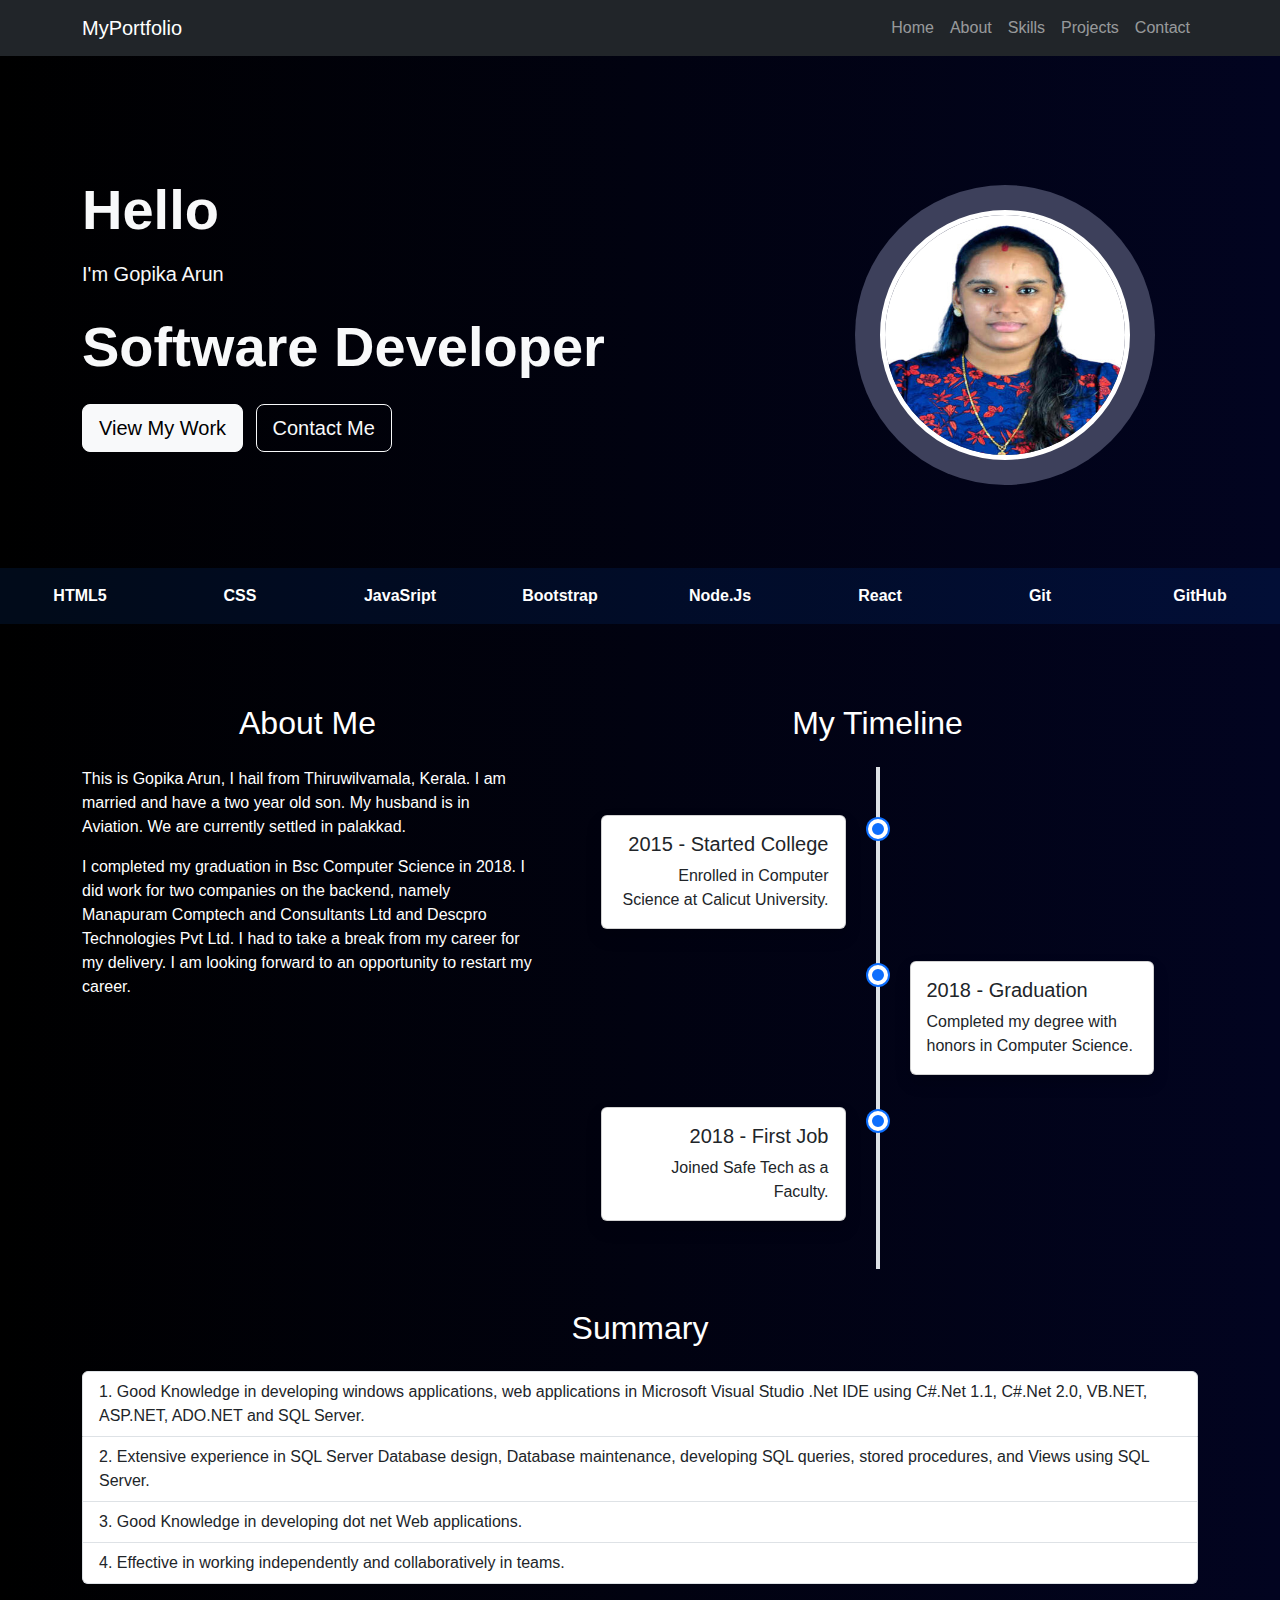
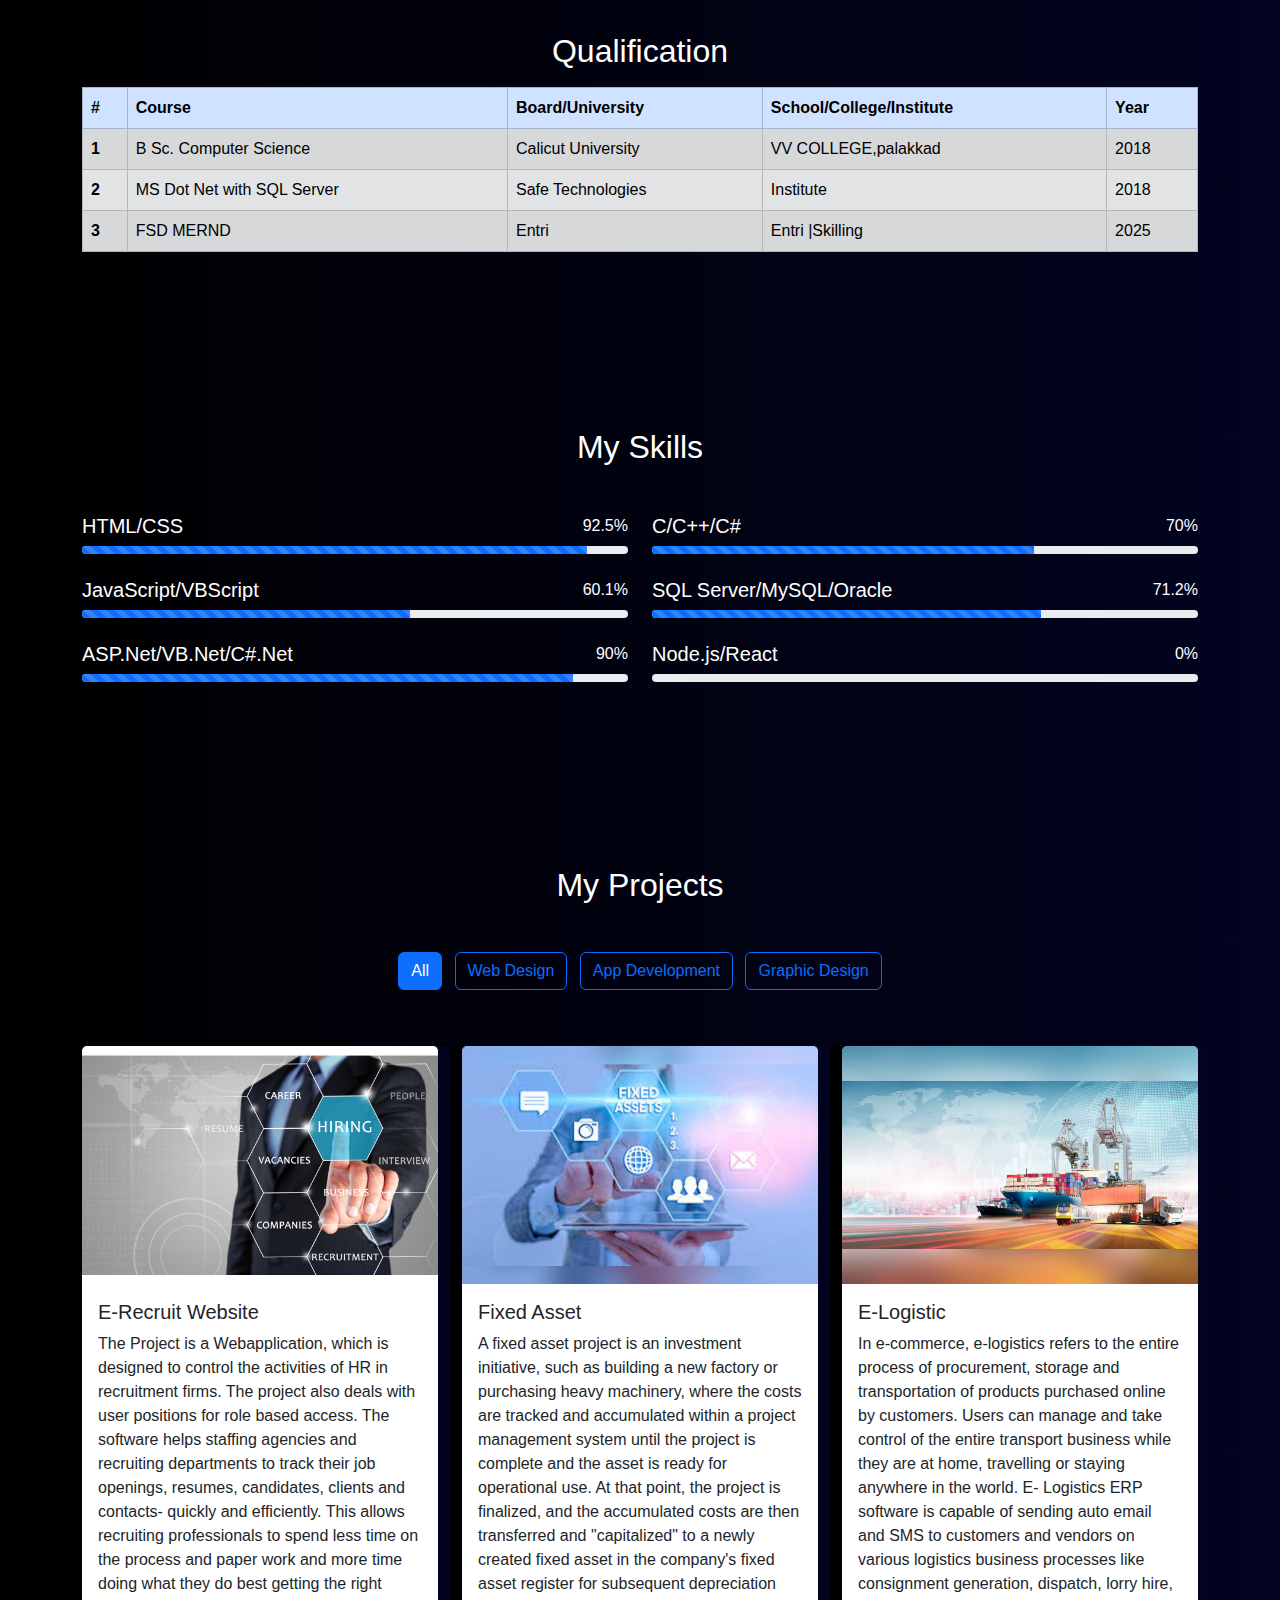
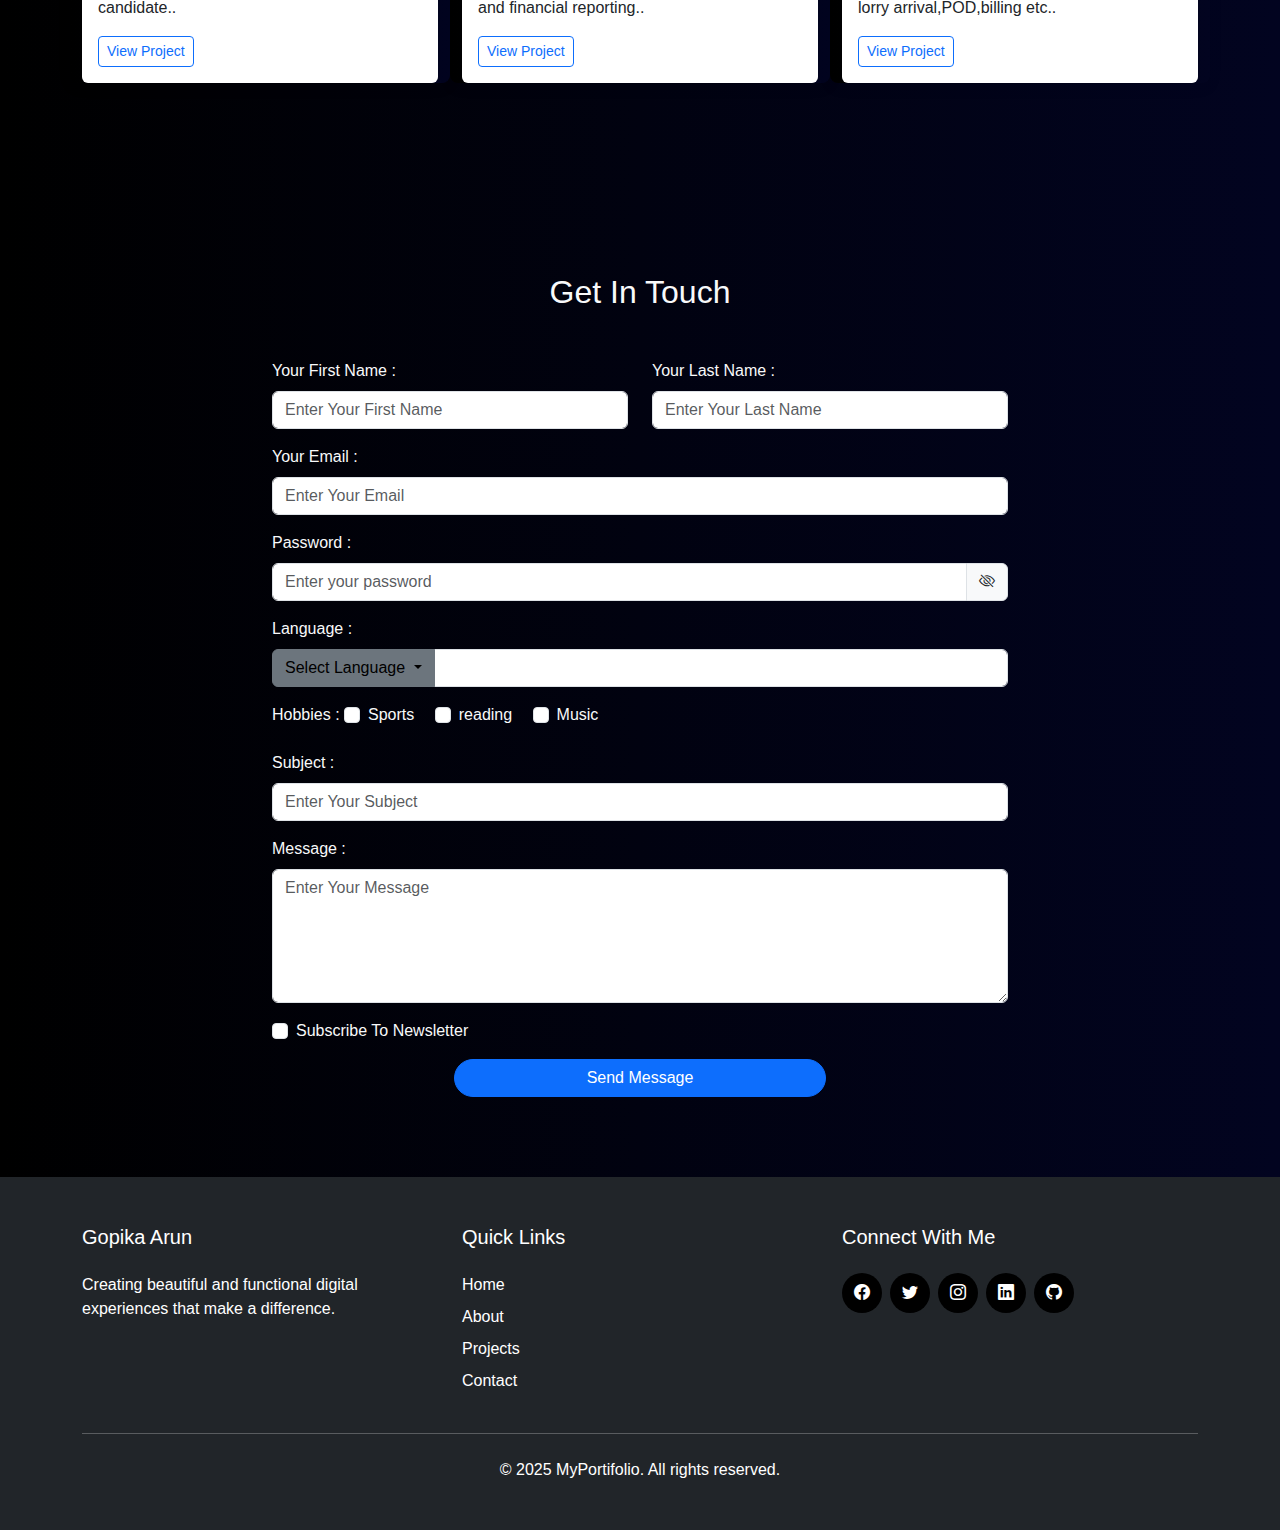
<file: ASSIGNMENT5-RESPONSIVE-WEBSITE-USING-BOOTSTRAP/Pages/responsive_website_using_bootstrap.html>
<!DOCTYPE html>
<html lang="en">

<head>
    <meta charset="UTF-8">
    <meta name="viewport" content="width=device-width, initial-scale=1.0">
    <title>Gopika Arun| Portfolio</title>
    <!-- Bootstrap CSS -->
    <link href="https://cdn.jsdelivr.net/npm/bootstrap@5.3.0/dist/css/bootstrap.min.css" rel="stylesheet">
    <!-- Bootstrap Icons -->
    <link rel="stylesheet" href="https://cdn.jsdelivr.net/npm/bootstrap-icons@1.10.0/font/bootstrap-icons.css">
    <!-- External CSS -->
    <link rel="stylesheet" href="../Styles/style.css">
</head>

<body>

    <!-- Navigation -->

    <nav class="navbar navbar-expand-lg navbar-dark bg-dark fixed-top container-fluid">
        <div class="container">
            <a class="navbar-brand" href="#">MyPortfolio</a>
            <button class="navbar-toggler" type="button" data-bs-toggle="collapse" data-bs-target="#navbarNav">
                <span class="navbar-toggler-icon"></span>
            </button>
            <div class="collapse navbar-collapse" id="navbarNav">
                <ul class="navbar-nav ms-auto">
                    <li class="nav-item"><a class="nav-link" href="#home">Home</a></li>
                    <li class="nav-item"><a class="nav-link" href="#about">About</a></li>
                    <li class="nav-item"><a class="nav-link" href="#skills">Skills</a></li>
                    <li class="nav-item"><a class="nav-link" href="#projects">Projects</a></li>
                    <li class="nav-item"><a class="nav-link" href="#contact">Contact</a></li>
                </ul>
            </div>
        </div>
    </nav>


    <!-- Hero Section -->
    <section id="home" class="hero-section">
        <div class="container">
            <div class="row align-items-center">
                <div class="col-lg-8 text-light">
                    <h1 class="display-4 fw-bold mb-3">Hello</h1>
                    <p class="lead mb-4">I'm Gopika Arun</p>
                    <p class="display-4 mb-4 fw-bold">Software Developer</p>
                    <a href="#projects" class="btn btn-light btn-lg me-2 mb-3">View My Work</a>
                    <a href="#contact" class="btn btn-outline-light btn-lg mb-3">Contact Me</a>
                </div>

                <!-- Image Container -->
                <div class="img-container col-lg-4">
                    <!-- Circle background -->
                    <div class="circle-bg"></div>

                    <!-- Image on top --> 
                    <img src="../Images/gopika.jpg" alt="Profile" class="profile-img">
                </div>

            </div>
        </div>
    </section>

    <!-- Skills Section -->

    <div class="container-fluid">
        <div class="row bg-primary bg-opacity-10 py-3 fw-bold text-center ">

            <div class="col-3 col-md"><span>HTML5</span></div>
            <div class="col-3 col-md"><span>CSS</span></div>
            <div class="col-3 col-md"><span>JavaSript</span></div>
            <div class="col-3 col-md"><span>Bootstrap</span></div>

            <div class="col-3 col-md"><span>Node.Js</span></div>
            <div class="col-3 col-md"><span>React</span></div>
            <div class="col-3 col-md"><span>Git</span></div>
            <div class="col-3 col-md"><span>GitHub</span></div>
        </div>
    </div>

    <!-- About Section -->
    <section id="about" class="section-padding">
        <div class="container">
            <div class="row">
                <div class="col-lg-5">
                    <h2 class="mb-4 text-center">About Me</h2>
                    <p class=""> This is Gopika Arun, I hail from Thiruwilvamala, Kerala. I am married and have a
                        two year old son. My husband is in Aviation. We are currently settled in palakkad.</p>
                    <p> I completed my graduation in Bsc Computer Science in 2018. I did work for two companies on the
                        backend, namely Manapuram Comptech and Consultants Ltd and Descpro Technologies Pvt Ltd.
                        I had to take a break from my career for my delivery. I am looking forward to an opportunity to
                        restart my career.</p>
                </div>

                <!-- Timeline -->

                <div class="col-lg-7">
                    <div class="container">
                        <h2 class="text-center mb-4">My Timeline</h2>
                        <ul class="timeline">
                            <li class="timeline-item timeline-item-left">
                                <div class="card shadow">
                                    <div class="card-body">
                                        <h5 class="card-title">2015 - Started College</h5>
                                        <p class="card-text">Enrolled in Computer Science at Calicut University.</p>
                                    </div>
                                </div>
                            </li>
                            <li class="timeline-item timeline-item-right">
                                <div class="card shadow">
                                    <div class="card-body">
                                        <h5 class="card-title">2018 - Graduation</h5>
                                        <p class="card-text">Completed my degree with honors in Computer Science.</p>
                                    </div>
                                </div>
                            </li>
                            <li class="timeline-item timeline-item-left">
                                <div class="card shadow">
                                    <div class="card-body">
                                        <h5 class="card-title">2018 - First Job</h5>
                                        <p class="card-text">Joined Safe Tech as a Faculty.</p>
                                    </div>
                                </div>
                            </li>
                    </div>
                </div>
                <div></div>
            </div>
        </div>



        <!-- Summary -->

        <div class="container">
            <h2 class="mt-4 text-center">Summary</h2>
            <ol class="list-group list-group-numbered">
                <li class="list-group-item mt-3"> Good Knowledge in developing windows applications, web applications
                    in Microsoft Visual Studio
                    .Net IDE using C#.Net 1.1, C#.Net 2.0, VB.NET, ASP.NET, ADO.NET and SQL Server.</li>

                <li class="list-group-item"> Extensive experience in SQL Server Database design, Database
                    maintenance, developing SQL
                    queries, stored procedures, and Views using SQL Server.</li>

                <li class="list-group-item"> Good Knowledge in developing dot net Web applications.</li>

                <li class="list-group-item"> Effective in working independently and collaboratively in teams.
                </li>
            </ol>

            <!-- Create a bootstrap table for add qualification details -->

            <h2 class="mt-5 text-center">Qualification</h2>
            <table
                class="table w-100 h-100 table-responsive table-secondary table-striped table-hover table-bordered mt-3">
                <thead>
                    <tr class="table-primary">
                        <th scope="col">#</th>
                        <th scope="col">Course</th>
                        <th scope="col">Board/University</th>
                        <th scope="col">School/College/Institute</th>
                        <th scope="col">Year</th>
                    </tr>
                </thead>
                <tbody>
                    <tr>
                        <th scope="row">1</th>
                        <td>B Sc. Computer Science</td>
                        <td>Calicut University</td>
                        <td>VV COLLEGE,palakkad</td>
                        <td>2018</td>
                    </tr>
                    <tr>
                        <th scope="row">2</th>
                        <td>MS Dot Net with SQL Server</td>
                        <td>Safe Technologies</td>
                        <td>Institute</td>
                        <td>2018</td>
                    </tr>
                    <tr>
                        <th scope="row">3</th>
                        <td>FSD MERND</td>
                        <td>Entri</td>
                        <td>Entri |Skilling</td>
                        <td>2025</td>
                    </tr>
                </tbody>
            </table>
        </div>
        </div>
    </section>




    <!-- Skills Section -->

    <section id="skills" class="section-padding">
        <div class="container">
            <h2 class="text-center mb-5">My Skills</h2>
            <div class="row">
                <div class="col-md-6">
                    <div class="skill-item mb-4">
                        <div class="d-flex justify-content-between">
                            <h5>HTML/CSS</h5>
                            <span>92.5%</span>
                        </div>
                        <div class="progress">
                            <div class="progress-bar progress-bar-striped progress-bar-animated" role="progressbar"
                                style="width: 92.5%"></div>
                        </div>
                    </div>
                    <div class="skill-item mb-4">
                        <div class="d-flex justify-content-between">
                            <h5>JavaScript/VBScript</h5>
                            <span>60.1%</span>
                        </div>
                        <div class="progress">
                            <div class="progress-bar progress-bar-striped progress-bar-animated" role="progressbar"
                                style="width: 60.1%"></div>
                        </div>
                    </div>
                    <div class="skill-item mb-4">
                        <div class="d-flex justify-content-between">
                            <h5>ASP.Net/VB.Net/C#.Net</h5>
                            <span>90%</span>
                        </div>
                        <div class="progress">
                            <div class="progress-bar progress-bar-striped progress-bar-animated" role="progressbar"
                                style="width: 90%"></div>
                        </div>
                    </div>
                </div>
                <div class="col-md-6">
                    <div class="skill-item mb-4">
                        <div class="d-flex justify-content-between">
                            <h5>C/C++/C#</h5>
                            <span>70%</span>
                        </div>
                        <div class="progress">
                            <div class="progress-bar progress-bar-striped progress-bar-animated" role="progressbar"
                                style="width: 70%"></div>
                        </div>
                    </div>
                    <div class="skill-item mb-4">
                        <div class="d-flex justify-content-between">
                            <h5>SQL Server/MySQL/Oracle</h5>
                            <span>71.2%</span>
                        </div>
                        <div class="progress">
                            <div class="progress-bar progress-bar-striped progress-bar-animated" role="progressbar"
                                style="width: 71.2%"></div>
                        </div>
                    </div>
                    <div class="skill-item mb-4">
                        <div class="d-flex justify-content-between">
                            <h5>Node.js/React</h5>
                            <span>0%</span>
                        </div>
                        <div class="progress">
                            <div class="progress-bar progress-bar-striped progress-bar-animated" role="progressbar"
                                style="width: 0%"></div>
                        </div>
                    </div>
                </div>
            </div>
        </div>
    </section>

    <!-- Project Section -->
    <section id="projects" class="section-padding bg-light-custom">
        <div class="container">
            <h2 class="text-center mb-5">My Projects</h2>

            <!-- Project Filter -->
            <div class="projects-filter text-center mb-5">
                <button type="button" class="btn btn-outline-primary active mx-1 mb-2" data-filter="all">All</button>
                <button type="button" class="btn btn-outline-primary mx-1 mb-2" data-filter="web">Web Design</button>
                <button type="button" class="btn btn-outline-primary mx-1 mb-2" data-filter="app">App
                    Development</button>
                <button type="button" class="btn btn-outline-primary mx-1 mb-2" data-filter="graphic">Graphic
                    Design</button>
            </div>

            <!-- Project Grid -->
            <div class="row">
                <!-- Project 1 -->
                <div class="col-md-6 col-lg-4 projects-item" data-category="web">
                    <div class="card border-0">
                        <img src="../Images/Project_Images/recruit.jpg" class="card-img-top" alt="Project 1">
                        <div class="card-body">
                            <h5 class="card-title"> E-Recruit Website</h5>
                            <p class="card-text">The Project is a Webapplication, which is designed to control the
                                activities of HR in
                                recruitment
                                firms. The project also deals with user positions for role based access. The software
                                helps
                                staffing agencies and recruiting departments to track their job openings, resumes,
                                candidates,
                                clients and contacts- quickly and efficiently.
                                This allows recruiting professionals to spend less time on the process and paper work
                                and more
                                time doing what they do best getting the right candidate..</p>
                            <a href="#" class="btn btn-sm btn-outline-primary">View Project</a>
                        </div>
                    </div>
                </div>

                <!-- Project 2 -->
                <div class="col-md-6 col-lg-4 projects-item" data-category="app">
                    <div class="card border-0">
                        <img src="../Images/Project_Images/fixedasset.jpg" class="card-img-top" alt="Project 2">
                        <div class="card-body">
                            <h5 class="card-title">Fixed Asset</h5>
                            <p class="card-text">A fixed asset project is an investment initiative, such as building a
                                new factory or purchasing heavy machinery, where the costs are tracked and accumulated
                                within a project management system until the project is complete and the asset is ready
                                for operational use. At that point, the project is finalized, and the accumulated costs
                                are then transferred and "capitalized" to a newly created fixed asset in the company's
                                fixed asset register for subsequent depreciation and financial reporting..
                            </p>
                            <a href="#" class="btn btn-sm btn-outline-primary">View Project</a>
                        </div>
                    </div>
                </div>

                <!-- Project 3 -->
                <div class="col-md-6 col-lg-4 projects-item" data-category="graphic">
                    <div class="card border-0">
                        <img src="../Images/Project_Images/logistic.jpg" class="card-img-top" alt="Project 3">
                        <div class="card-body">
                            <h5 class="card-title">E-Logistic</h5>
                            <p class="card-text">In e-commerce, e-logistics refers to the entire process of procurement,
                                storage and transportation of products purchased online by customers.
                                Users can manage and take control of the entire transport business while they are at
                                home, travelling or staying anywhere in the world. E- Logistics ERP software is capable
                                of sending auto email and SMS to customers and vendors on various logistics business
                                processes like consignment generation, dispatch, lorry hire, lorry arrival,POD,billing
                                etc..</p>
                            <a href="#" class="btn btn-sm btn-outline-primary">View Project</a>
                        </div>
                    </div>
                </div>
            </div>
        </div>
    </section>


    <!-- Contact Section -->
    <section id="contact" class="section-padding bg-light-custom">
        <div class="container">
            <h2 class="text-center text-light mb-5">Get In Touch</h2>
            <div class="row justify-content-center">
                <div class="col-lg-8 text-light">
                    <form>
                        <div class="row">
                            <div class="col-md-6 mb-3">
                                <label for="name" class="form-label">Your First Name : </label>
                                <input type="text" class="form-control" id="fname" placeholder="Enter Your First Name"
                                    required>
                            </div>
                            <div class="col-md-6 mb-3">
                                <label for="name" class="form-label">Your Last Name : </label>
                                <input type="text" class="form-control" id="lname" placeholder="Enter Your Last Name"
                                    required>
                            </div>
                            <div class="mb-3">
                                <label for="email" class="form-label">Your Email : </label>
                                <input type="email" class="form-control" id="email" placeholder="Enter Your Email"
                                    required>
                            </div>

                            <label for="password" class="form-label">Password : </label>
                            <div class="input-group mb-3">

                                <input type="password" class="form-control" id="passwordField"
                                    placeholder="Enter your password">
                                <span class="input-group-text">
                                    <i class="bi bi-eye-slash" id="togglePassword"></i>
                                </span>
                            </div>

                            <!-- Dropdown List -->
                            <label for="Language" class="form-label">Language : </label>
                            <div class="input-group mb-3">

                                <button class="btn btn-outline-secondary text-black btn-secondary dropdown-toggle"
                                    type="button" data-bs-toggle="dropdown" aria-expanded="false">
                                    Select Language
                                </button>
                                <ul class="dropdown-menu">
                                    <li><a class="dropdown-item" href="#">English</a></li>
                                    <li><a class="dropdown-item" href="#">Malayalam</a></li>
                                    <li><a class="dropdown-item" href="#">Hindi</a></li>
                                    <li><a class="dropdown-item" href="#">Tamil</a></li>
                                </ul>
                                <input type="text" class="form-control" aria-label="Text input with dropdown button">
                            </div>

                            <!-- Hobbies -->
                            <div class="mb-3 ">
                                <label for="hobbies" class="form-label">Hobbies :</label>

                                <!-- Using Inline Checbox -->

                                <div class="form-check form-check-inline">
                                    <input class="form-check-input" type="checkbox" id="chksports" value="sports">
                                    <label class="form-check-label" for="chksports">Sports</label>
                                </div>
                                <div class="form-check form-check-inline">
                                    <input class="form-check-input" type="checkbox" id="chkreading" value="reading">
                                    <label class="form-check-label" for="chkreading">reading</label>
                                </div>
                                <div class="form-check form-check-inline">
                                    <input class="form-check-input" type="checkbox" id="chkmusic" value="music">
                                    <label class="form-check-label" for="chkmusic">Music</label>
                                </div>
                            </div>



                        </div>
                        <div class="mb-3">
                            <label for="subject" class="form-label">Subject : </label>
                            <input type="text" class="form-control" id="subject" placeholder="Enter Your Subject"
                                required>
                        </div>
                        <div class="mb-3">
                            <label for="message" class="form-label">Message : </label>
                            <textarea class="form-control" id="message" rows="5" placeholder="Enter Your Message"
                                required></textarea>
                        </div>


                        <!-- Using Checbox -->

                        <div class="mb-3 form-check">
                            <input type="checkbox" class="form-check-input" id="chksubscribe">
                            <label class="form-check-label" for="chksubscribe">Subscribe To Newsletter</label>
                        </div>
                </div>
            </div>
            <div class=" d-flex justify-content-center">
                <button type="submit" class="btn btn-primary col-lg-4 rounded-pill">Send Message</button>
            </div>

            </form>
        </div>
        </div>
        </div>
    </section>

    <!-- Go to Top -->
    <!-- <section>
        <nav style="text-align: right;">
            <a href="#top"
                style="font-family:Cambria, Cochin, Georgia, Times, 'Times New Roman', serif; color: blue;text-decoration: underline;bottom: 0;right: 0;position:fixed;font-weight: bolder;">Go
                to Top</a>
        </nav>
    </section> -->

    <!-- Footer -->
    <footer class="bg-dark text-white py-5">
        <div class="container">
            <div class="row">
                <div class="col-lg-4 mb-4 mb-lg-0">
                    <h5 class="mb-4">Gopika Arun</h5>
                    <p>Creating beautiful and functional digital experiences that make a difference.</p>
                </div>
                <div class="col-lg-4 mb-4 mb-lg-0">
                    <h5 class="mb-4">Quick Links</h5>
                    <ul class="list-unstyled">
                        <li class="mb-2"><a href="#home" class="text-white text-decoration-none">Home</a></li>
                        <li class="mb-2"><a href="#about" class="text-white text-decoration-none">About</a></li>
                        <li class="mb-2"><a href="#projects" class="text-white text-decoration-none">Projects</a></li>
                        <li class="mb-2"><a href="#contact" class="text-white text-decoration-none">Contact</a></li>
                    </ul>
                </div>
                <div class="col-lg-4">
                    <h5 class="mb-4">Connect With Me</h5>
                    <div class="d-flex">
                        <a href="#" class="social-icon me-2"><i class="bi bi-facebook"></i></a>
                        <a href="#" class="social-icon me-2"><i class="bi bi-twitter"></i></a>
                        <a href="#" class="social-icon me-2"><i class="bi bi-instagram"></i></a>
                        <a href="#" class="social-icon me-2"><i class="bi bi-linkedin"></i></a>
                        <a href="#" class="social-icon"><i class="bi bi-github"></i></a>
                    </div>
                </div>
            </div>
            <hr class="my-4 bg-light">
            <div class="text-center">
                <p class="mb-0">&copy; 2025 MyPortifolio. All rights reserved.</p>
            </div>
        </div>
    </footer>

    <!-- Bootstrap JS -->
    <script src="https://cdn.jsdelivr.net/npm/bootstrap@5.3.2/dist/js/bootstrap.bundle.min.js"></script>

</body>

</html>
</file>
<file: ASSIGNMENT6-CREATING-A-PORTFOLIO-USING-HTML-CSS -BOOTSTRAP/Styles/style.css>
* {
  box-sizing: border-box;
  padding: 0;
  margin: 0;
}

body {
  font-family: 'Montserrat', sans-serif;
  margin: 0;
  color: white;
  background: #2b2d42;
}

.navbar {
  background: none;
}

.text-color {
  color: #df9a57;
  font-weight: bold;
}

.bg-btn {
  background-color: #df9a57;
}

.card-text {
  color: #808080;
}

.bic {
  font-size: 1.5em;
  color: #df9a57;
}

.btn {
  color: white;
  border: 1px solid #df9a57;
}

.bg-btn2 {
  background: none;
  border: 1px solid #df9a57;
}

.pgrid {
  display: grid;
  grid-template-columns: repeat(auto-fit, minmax(450px, 1fr));
  gap: 20px;
}

.hrline {
  border-bottom: 5px solid #808080;
}

li {
  list-style: none;
}

.footer {
  margin-top: 50px;
}

/* Profile Image */

.circle-container {
  position: relative;
  display: inline-block;
  padding: 40px;
  /* space for the outside ring */
  display: flex;
  justify-content: center;
  align-items: center;
}

/* cilrcle image */
.circle-container img {
  width: 250px;
  height: 250px;
  display: fl;
  box-shadow: 0 4px 20px rgba(0, 0, 0, 0.6);
  border-radius: 50%;
  z-index: 1;
  object-fit: cover;
}

/* circular ring outside */
.circle-container::after {
  content: "";
  position: absolute;
  top: 50%;
  left: 50%;
  transform: translate(-50%, -50%);
  width: 340px;
  /* must be bigger than image */
  height: 340px;
  border: 8px solid #df9a57;
  /* ring color */
  border-radius: 50%;
  box-shadow: 0 0 20px #df9a57;
  z-index: 2;
}


/* Timeline */

.timeline {
  position: relative;
  padding: 2rem 0;
  list-style: none;

}

/* Vertical line */
.timeline::before {
  content: "";
  position: absolute;
  top: 0;
  bottom: 0;
  left: 50%;
  width: 4px;
  margin-left: -2px;
  background-color: #dee2e6;
}

/* Timeline item */
.timeline-item {
  position: relative;
  width: 50%;
  padding: 1rem 2rem;
}

/* Circle markers */
.timeline-item::before {
  content: "";
  position: absolute;
  top: 20px;
  width: 20px;
  height: 20px;
  border-radius: 50%;
  background-color: #0d6efd;
  border: 4px solid #fff;
  box-shadow: 0 0 0 2px #0d6efd;
  z-index: 1;
}

/* Left side */
.timeline-item-left {
  left: 0;
  text-align: right;
}

.timeline-item-left::before {
  right: -10px;
}

/* Right side */
.timeline-item-right {
  left: 50%;
}

.timeline-item-right::before {
  left: -10px;
}
</file>
<file: ASSIGNMENT6-CREATING-A-PORTFOLIO-USING-HTML-CSS -BOOTSTRAP/Styles/responsive.css>
/* Responsive (stacked on mobile) */
@media (max-width: 768px) {
    .timeline::before {
        left: 10px;
    }

    .timeline-item,
    .timeline-item-left,
    .timeline-item-right {
        width: 100%;
        text-align: left;
        left: 0 !important;
        padding-left: 2.5rem;
    }

    .timeline-item::before {
        left: 0;
    }
}


@media (min-width: 769px) {
    .timeline::before {
        left: 10px;
    }

    .timeline-item,
    .timeline-item-left,
    .timeline-item-right {
        width: 100%;
        text-align: left;
        left: 0 !important;
        padding-left: 2.5rem;
    }

    .timeline-item::before {
        left: 0;
    }
}

@media screen and (max-width: 950px) {
    .main {
        width: 100%;
    }
}
</file>
<file: ASSIGNMENT3-STYLE-THE-PORTIFOLIO-USING-CSS/Styles/portifolio.css>
#aboutme {
    font-family: cursive;
    font-weight: lighter;
}

h2 {
    background-color: #565264;
    color: #d4e09b;
}

body {

    background-color:#a7baa0;

}


#links {
    display: flex;
    flex-direction: row;
    justify-content: right;
    gap: 10px;

}

/* Unvisited link will be black with no underline */

nav a {
    color: black;
    text-decoration: none;
}

/* when mouse over a link (a:hover) it will become blue and underlined: */

a:hover {
    color: blue;
    background-color: transparent;
    text-decoration: underline;
}

#summary {
    line-height: 1.5;
    text-align: justify;
}

#technical-skills {
    list-style-type: square;
    text-align: justify;
    line-height: 1.5;
}

/* Grid Container */

.table-container {
    display: grid;
    /* Define column widths using fr units for flexibility or fixed units like px */
    grid-template-columns: repeat(4, 1fr);
    /* Creates 4 equal columns */
    border: 1px solid black;
}

.table-header,
.table-row {
    display: contents;
    border: 1px solid black;
    /* Allows children to be placed directly in the grid */
}

.header-cell,
.table-cell {
    padding: 8px;
    border: 1px solid black;
    text-align: center;
}

.header-cell {
    font-weight: bold;
    background-color: #8f94b2;
}

.project-name {
    color: #c06871;
}

#image {
    height: 250px;
    width: 250px;
    vertical-align: middle;
    border: 2px solid black;
    border-radius: 30px 0 30px 0;
}

footer {
    text-align: center;
    color: white;
    background-color: black;
}
</file>
<file: ASSIGNMENT4-MAKE-THE-PROTIFOLIO-RESPONSIVE-USING-CSS/Styles/portifolio.css>
body {

    background-color: #e5e5e5;

}

h1 {
    text-align: center;
    background-color: #283618;
    color: #e0fbfc;
    position: relative;
}

h2 {
    background-color: #1b3a4b;
    color: #d4e09b;
}



#links {
    display: flex;
    flex-direction: row;
    justify-content: right;
    gap: 10px;

}

/* Unvisited link will be black with no underline */
nav a {
    color: black;
    text-decoration: none;
    padding: 15px;
    font-weight: bold;
    font-size: 18px;
}

/* when mouse over a link (a:hover) it will become blue and underlined: */

a:hover {
    color: blue;
    background-color: transparent;
    text-decoration: underline;
}

.list {
    display: flex;
    list-style: none;
    gap: 25px;
}

/* hamburger icon settings */
#hamburger {
    display: none;
}

label i {
    color: black;

}

#aboutme {
    font-family:Cambria, Cochin, Georgia, Times, 'Times New Roman', serif;
    font-weight: lighter;
}

#summary {
    line-height: 1.5;
    text-align: justify;
}

#technical-skills {
    list-style-type: square;
    text-align: justify;
    line-height: 1.5;
}

/* Grid Container */

.table-container {
    display: grid;
    /* Define column widths using fr units for flexibility or fixed units like px */
    grid-template-columns: repeat(4, 1fr);
    /* Creates 4 equal columns */
    border: 1px solid black;
}

.table-header,
.table-row {
    display: contents;
    border: 1px solid black;
    /* Allows children to be placed directly in the grid */
}

.header-cell,
.table-cell {
    padding: 8px;
    border: 1px solid black;
    text-align: center;
}

.header-cell {
    font-weight: bold;
    background-color: #b7b7a4;
}

.project-name {
    color: #9b2226;
}



#image {
    height: 250px;
    width: 250px;
    vertical-align: middle;
    border: 2px solid black;
    border-radius: 30px 0 30px 0;
}

footer {
    text-align: center;
    color: white;
    background-color: black;
    border-radius: 50px 50px 50px 50px;


}
</file>
<file: ASSIGNMENT4-MAKE-THE-PROTIFOLIO-RESPONSIVE-USING-CSS/Styles/responsive.css>
@media screen and (max-width: 768px) {
       #aboutme {
           flex-direction: column;
           font-size: smaller;
           margin: 1.5rem;
           padding: 1em;
       }

       h1 {
           text-align: center;
           background-color: #264653;
           color: #ccd5ae;
           font-size: 2.5em;
           margin: 1.5rem;

       }


   }

   @media screen and (min-width:769px) and (max-width: 1023px) {

       body {
           margin: 2rem;
           padding: 1em;
       }

       #aboutme {
           flex-direction: column;
           font-size: small;
 
       }

       h1 {
         
           background-color: #264653;
           color: #ccd5ae;
           font-size: 2em;
           margin: 1.5rem;

       }


   }

   @media only screen and (min-width: 1024px) {
       #aboutme {
           flex-direction: column;
           font-size: larger;
            margin: 1em;
       }

       h1 {
           text-align: center;
           background-color: #283618;
           color: #e0fbfc;
           font-size: 25px;
            margin: 1em;
       }


   }

   /* Using Hamburger Menu */
   @media screen and (max-width: 768px) {

       .menu {
           width: 100%;
           max-height: 0;
           overflow: hidden;
       }

       label {
           display: inline-flex;
       }

       #hamburger:checked~.menu {
           max-height: 100%;
       }

       .list {
           flex-direction: column;
           align-items: center;
           padding: 20px;
       }

   }
</file>
<file: ASSIGNMENT5-RESPONSIVE-WEBSITE-USING-BOOTSTRAP/Styles/style.css>
:root {
  --primary-color: black;
  --secondary-color: #020420;
  --dark-color: #1a1a2e;
  --light-color: #050608;
}

body {
  font-family: 'Segoe UI', Tahoma, Geneva, Verdana, sans-serif;
  color: black;
  scroll-behavior: auto;
  background: linear-gradient(to right, var(--primary-color), var(--secondary-color));
  color: white;

}

/* Timeline */

.timeline {
  position: relative;
  padding: 2rem 0;
  list-style: none;
 
}

/* Vertical line */
.timeline::before {
  content: "";
  position: absolute;
  top: 0;
  bottom: 0;
  left: 50%;
  width: 4px;
  margin-left: -2px;
  background-color: #dee2e6;
}

/* Timeline item */
.timeline-item {
  position: relative;
  width: 50%;
  padding: 1rem 2rem;
}

/* Circle markers */
.timeline-item::before {
  content: "";
  position: absolute;
  top: 20px;
  width: 20px;
  height: 20px;
  border-radius: 50%;
  background-color: #0d6efd;
  border: 4px solid #fff;
  box-shadow: 0 0 0 2px #0d6efd;
  z-index: 1;
}

/* Left side */
.timeline-item-left {
  left: 0;
  text-align: right;
}

.timeline-item-left::before {
  right: -10px;
}

/* Right side */
.timeline-item-right {
  left: 50%;
}

.timeline-item-right::before {
  left: -10px;
}

/* Navigation */

.navbar {
  transition: all 0.3s ease;
}

.navbar-scrolled {
  background-color: rgb(175, 115, 115) !important;
  box-shadow: 0 3px 10px rgba(0, 0, 0, 0.15);
}

.nav-link:hover {
  color: var(--secondary-color) !important;
}

/* Hero Section */

.hero-section {
  background: linear-gradient(to right, var(--primary-color), var(--secondary-color));
  color: rgb(49, 71, 105);
  padding: 120px 0 100px;
  margin-top: 56px;
}

.section-padding {
  padding: 80px 0;
}

.bg-light-custom {
  background-color: #151a7d;
}

/* Progress bar */
.progress {
  height: 8px;
  margin-bottom: 15px;

}


/* Projects */
#projects {
  background: linear-gradient(to right, var(--primary-color), var(--secondary-color));
  color: white;
}

.projects-item {
  margin-bottom: 30px;
  overflow: hidden;
  border-radius: 8px;
  box-shadow: 0 5px 15px rgba(0, 0, 0, 0.05);
  transition: transform 0.3s ease;
  background: linear-gradient(to right, var(--primary-color), var(--secondary-color));

}



.projects-item:hover {
  transform: translateY(-5px);
}

.projects-filter {
  margin-bottom: 30px;
}

/* contact details */

#contact {
  background: linear-gradient(to right, var(--primary-color), var(--secondary-color));
}

.btnsubmit {
  background: linear-gradient(to right, var(--primary-color), var(--secondary-color));
}

/* Social Icons */

.social-icon {
  width: 40px;
  height: 40px;
  display: inline-flex;
  align-items: center;
  justify-content: center;
  background-color: var(--primary-color);
  color: white;
  border-radius: 50%;
  margin-right: 10px;
  transition: all 0.3s ease;
}

.social-icon:hover {
  background-color: var(--dark-color);
  transform: translateY(-3px);
}

.text-primary {
  color: var(--primary-color) !important;
}

/* Profile Image */

.img-container {
  position: relative;
  /* parent for positioning */
  width: 250px;
  height: 250px;
  display: flex;
  justify-content: center;
  align-items: center;
  margin-left: 50px;
  margin-top: 25px;
}

.circle-bg {
  position: absolute;
  width: 300px;
  height: 300px;
  background-color: #3d405b;
  /* circle background */
  border-radius: 50%;
  /* makes it round */
  z-index: 1;
  /* behind the image */
}

.profile-img {
  position: relative;
  width: 250px;
  height: 250px;
  border-radius: 50%;
  /* round image */
  object-fit: cover;
  border: 5px solid white;
  z-index: 2;
  /* above the circle */
}

/* Responsive (stacked on mobile) */
@media (max-width: 768px) {
  .timeline::before {
    left: 10px;
  }

  .timeline-item,
  .timeline-item-left,
  .timeline-item-right {
    width: 100%;
    text-align: left;
    left: 0 !important;
    padding-left: 2.5rem;
  }

  .timeline-item::before {
    left: 0;
  }
}
</file>
